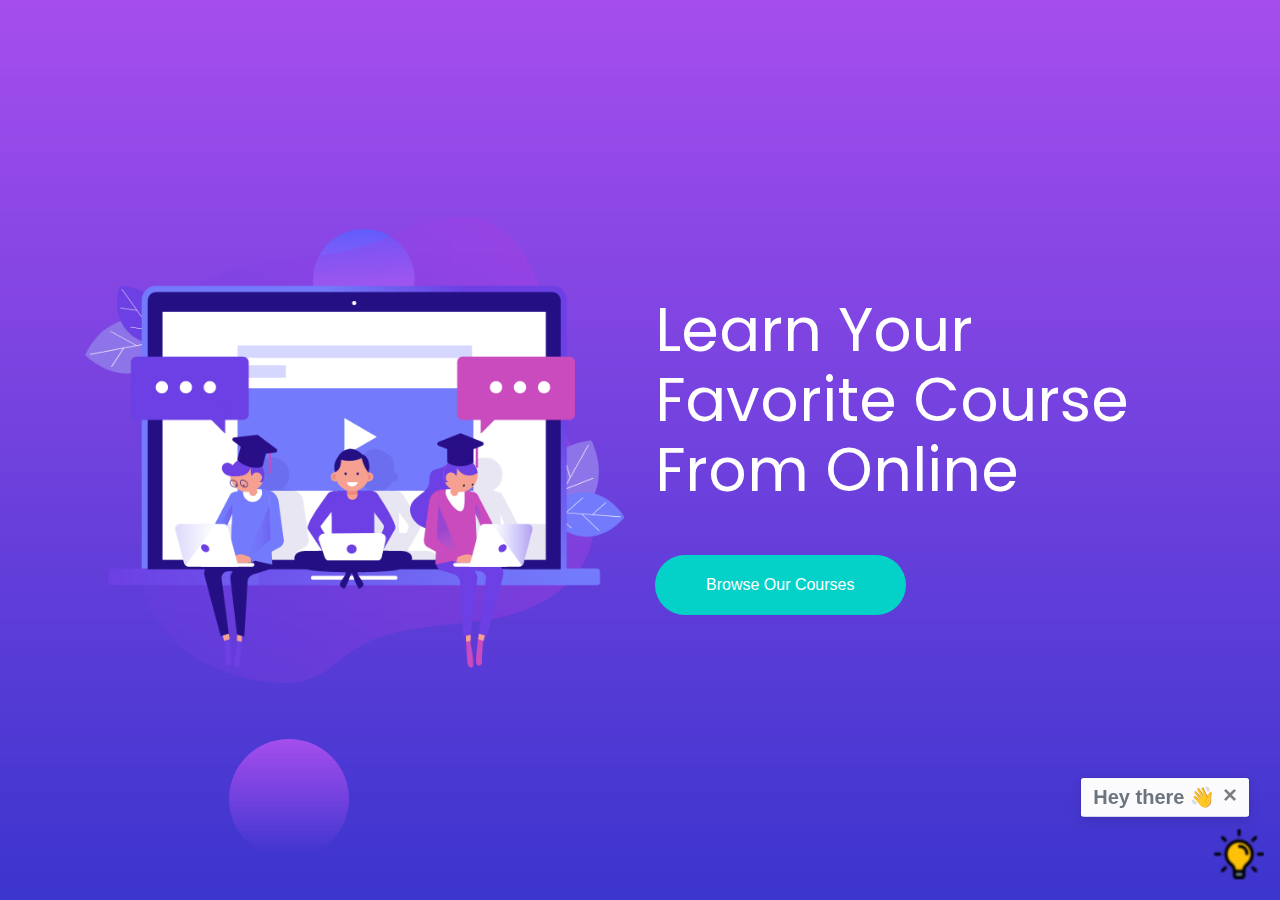
<file: index.html>
<!DOCTYPE html>
<html lang="en">

<head>
  <meta charset="UTF-8">
  <meta name="viewport" content="width=device-width, initial-scale=1.0">
  <meta http-equiv="Content-Security-Policy" content="upgrade-insecure-requests">
  <title>QuizBot</title>
  <link type="text/css" href="https://stackpath.bootstrapcdn.com/bootstrap/4.4.1/css/bootstrap.min.css" rel="stylesheet">
  <link href="https://fonts.googleapis.com/icon?family=Material+Icons" rel="stylesheet">
  <script src="https://code.jquery.com/jquery-3.5.0.min.js"></script>
  
  <link rel="stylesheet" type="text/css" href="https://maxcdn.bootstrapcdn.com/font-awesome/4.4.0/css/font-awesome.min.css">
  <link href="http://fonts.googleapis.com/css?family=Lato:300,400,700,300italic,400italic,700italic" rel="stylesheet" type="text/css">
      <!-- <link rel="manifest" href="site.webmanifest"> -->
  <link rel="shortcut icon" type="image/x-icon" href="img/favicon.png">
    <!-- Place favicon.ico in the root directory -->

    <!-- CSS here -->
    <link rel="stylesheet" href="css/style.css"> 
    <link rel="stylesheet" href="css/index.css">
  
</head>

<body>
  <script type="text/javascript">

$(document.body).on('click','button', function() {

    $(document).ready(function () {
      $('.toast').toast('show');

      $('#mymessage').on('keyup keypress', function (e) {
        var keyCode = e.keyCode || e.which;
        var text = $("#mymessage").val();
        if (keyCode === 13) {
          if (text == "" || $.trim(text) == '') {
            e.preventDefault();
            const input = text
            return false;
          } else {
            e.preventDefault();
            const input = text
            setUserResponse(text);
            const input = $("#mymessage").val();
            $("#mymessage").blur();
            
          }
        }
      });

      $('#sendbutton').on('click', function (e) {
        var text = $("#mymessage").val();
        if (text == "" || $.trim(text) == '') {
          e.preventDefault();
          return false;
        } else {
          e.preventDefault();
          setUserResponse(text);
          // const input = text
          $("#mymessage").blur();
        }
      });


    });

  </script>


<div class="slider_area ">
        <div class="single_slider d-flex align-items-center justify-content-center slider_bg_1">
            <div class="container">
                <div class="row align-items-center justify-content-center">
                    <div class="col-xl-6 col-md-6">
                        <div class="illastrator_png">
                            <img src="img/banner/edu_ilastration.png" alt="">
                        </div>
                    </div>
                    <div class="col-xl-6 col-md-6">
                        <div class="slider_info">
                            <h3>Learn your <br>
                                Favorite Course <br>
                                From Online</h3>
                            <a href="#" class="boxed_btn">Browse Our Courses</a>
                        </div>
                    </div>
                </div>
            </div>
        </div>
    </div>

  <div class="container">
    <div class="row">
      <div id="Smallchat">
        <div class="Layout Layout-open Layout-expand Layout-right"
          style="background-color: #3F51B5;color: rgb(255, 255, 255);opacity: 5;border-radius: 10px;">
          <div class="Messenger_messenger">
            <div class="Messenger_header" style=" color: rgb(255, 255, 255); background-color: #DC143C">
              <h4 class="Messenger_prompt">How can we help you?</h4>
              <span class="chat_close_icon" style=" color:white;margin-right: 5px;float:right;margin-top: 5px;">
                <i class="material-icons" aria-hidden="true">close</i>
              </span>
            </div>

            <div class="Messenger_content">
              <div class="Messages chats" id="chats">
                <div class="clearfix"></div>
              </div>
              <div class="Input Input-blank">
                <form>
                  <input type="text" id="mymessage" class="Input_field" placeholder="Send a message..."
                    style="height: 20px;"></input>
                  <button id="sendbutton" class="Input_button Input_button-send" type="submit">
                    <div class="Icon" style="width: 18px; height: 18px;">
                      <svg width="57px" height="54px" viewBox="1496 193 57 54" version="1.1"
                        xmlns="http://www.w3.org/2000/svg" xmlns:xlink="http://www.w3.org/1999/xlink"
                        style="width: 18px; height: 18px;">
                        <g id="Group-9-Copy-3" stroke="none" stroke-width="1" fill="none" fill-rule="evenodd"
                          transform="translate(1523.000000, 220.000000) rotate(-270.000000) translate(-1523.000000, -220.000000) translate(1499.000000, 193.000000)">
                          <path
                            d="M5.42994667,44.5306122 L16.5955554,44.5306122 L21.049938,20.423658 C21.6518463,17.1661523 26.3121212,17.1441362 26.9447801,20.3958097 L31.6405465,44.5306122 L42.5313185,44.5306122 L23.9806326,7.0871633 L5.42994667,44.5306122 Z M22.0420732,48.0757124 C21.779222,49.4982538 20.5386331,50.5306122 19.0920112,50.5306122 L1.59009899,50.5306122 C-1.20169244,50.5306122 -2.87079654,47.7697069 -1.64625638,45.2980459 L20.8461928,-0.101616237 C22.1967178,-2.8275701 25.7710778,-2.81438868 27.1150723,-0.101616237 L49.6075215,45.2980459 C50.8414042,47.7885641 49.1422456,50.5306122 46.3613062,50.5306122 L29.1679835,50.5306122 C27.7320366,50.5306122 26.4974445,49.5130766 26.2232033,48.1035608 L24.0760553,37.0678766 L22.0420732,48.0757124 Z"
                            id="sendicon" fill="#96AAB4" fill-rule="nonzero"></path>
                        </g>
                      </svg>
                    </div>
                  </button>
                </form>
                <hr style="width:100%">
                <p class="love" style='line-height: 0px;'>Created with ❤&nbsp;&nbsp;by <a href="https://analyticware.in/">AnalyticWare</a></p>
              </div>
            </div>
          </div>
        </div>
       <div class="toast" role="alert" aria-live="assertive" aria-atomic="true" data-animation="true" data-delay="8000">
          <div class="toast-header">
              <strong class="mr-auto" style="font-size: 20px;">Hey there 👋</strong>
              <button type="button" class="ml-2 mb-1 close" data-dismiss="toast" aria-label="Close">
              <span aria-hidden="true">&times;</span>
              </button>
          </div>
        </div>  

        <div class="chat_on">
          <img class="iconic" src="img/idea.ico">
        </div>

      </div>
    </div>
  </div>
  <script src="https://stackpath.bootstrapcdn.com/bootstrap/4.4.1/js/bootstrap.min.js"></script>
  <script src="js/index.js"></script>

</body>

</html>
</file>
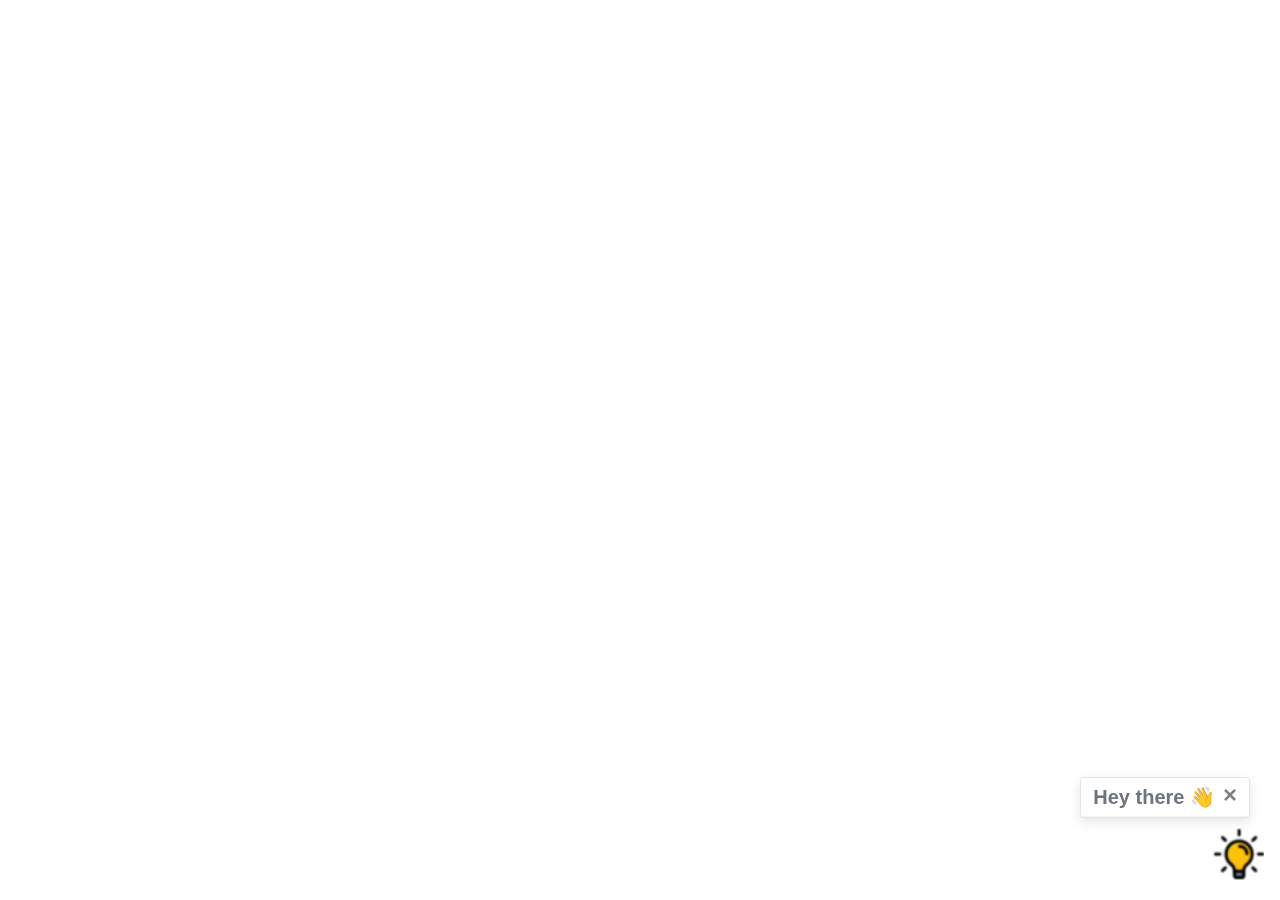
<file: ___bot/index.html>
<!DOCTYPE html>
<html lang="en">

<head>
  <meta charset="UTF-8">
  <meta name="viewport" content="width=device-width, initial-scale=1.0">
  <meta http-equiv="Content-Security-Policy" content="upgrade-insecure-requests">
  <title>QuizBot</title>
  <link type="text/css" href="https://stackpath.bootstrapcdn.com/bootstrap/4.4.1/css/bootstrap.min.css" rel="stylesheet">
  <link href="https://fonts.googleapis.com/icon?family=Material+Icons" rel="stylesheet">
  <script src="https://code.jquery.com/jquery-3.5.0.min.js"></script>
  <link rel="stylesheet" href="static/css/index.css">
  <link rel="stylesheet" type="text/css" href="https://maxcdn.bootstrapcdn.com/font-awesome/4.4.0/css/font-awesome.min.css">
  <link href="http://fonts.googleapis.com/css?family=Lato:300,400,700,300italic,400italic,700italic" rel="stylesheet" type="text/css">

  
</head>

<body>
  <script type="text/javascript">

    $(document).ready(function () {
      $('.toast').toast('show');

      $('#mymessage').on('keyup keypress', function (e) {
        var keyCode = e.keyCode || e.which;
        var text = $("#mymessage").val();
        
        if (keyCode === 13) {
          if (text == "" || $.trim(text) == '') {
            e.preventDefault();
            return false;
          } else {
            console.log(text);
            e.preventDefault();
            setUserResponse(text);
            $("#mymessage").blur();

            return false;
          }
        }
      });

      $('#sendbutton').on('click', function (e) {
        var text = $("#mymessage").val();
        if (text == "" || $.trim(text) == '') {
          e.preventDefault();
          return false;
        } else {
          console.log(text);
          e.preventDefault();
          setUserResponse(text);
          $("#mymessage").blur();

          return false;
        }
      });


    });

  </script>

  <div class="container">
    <div class="row">
      <div id="Smallchat">
        <div class="Layout Layout-open Layout-expand Layout-right"
          style="background-color: #3F51B5;color: rgb(255, 255, 255);opacity: 5;border-radius: 10px;">
          <div class="Messenger_messenger">
            <div class="Messenger_header" style=" color: rgb(255, 255, 255); background-color: #DC143C">
              <h4 class="Messenger_prompt">How can we help you?</h4>
              <span class="chat_close_icon" style=" color:white;margin-right: 5px;float:right;margin-top: 5px;">
                <i class="material-icons" aria-hidden="true">close</i>
              </span>
            </div>

            <div class="Messenger_content">
              <div class="Messages chats" id="chats">
                <div class="clearfix"></div>
              </div>
              <div class="Input Input-blank">
                <form>
                  <input type="text" id="mymessage" class="Input_field" placeholder="Send a message..."
                    style="height: 20px;"></input>
                  <button id="sendbutton" class="Input_button Input_button-send" type="submit">
                    <div class="Icon" style="width: 18px; height: 18px;">
                      <svg width="57px" height="54px" viewBox="1496 193 57 54" version="1.1"
                        xmlns="http://www.w3.org/2000/svg" xmlns:xlink="http://www.w3.org/1999/xlink"
                        style="width: 18px; height: 18px;">
                        <g id="Group-9-Copy-3" stroke="none" stroke-width="1" fill="none" fill-rule="evenodd"
                          transform="translate(1523.000000, 220.000000) rotate(-270.000000) translate(-1523.000000, -220.000000) translate(1499.000000, 193.000000)">
                          <path
                            d="M5.42994667,44.5306122 L16.5955554,44.5306122 L21.049938,20.423658 C21.6518463,17.1661523 26.3121212,17.1441362 26.9447801,20.3958097 L31.6405465,44.5306122 L42.5313185,44.5306122 L23.9806326,7.0871633 L5.42994667,44.5306122 Z M22.0420732,48.0757124 C21.779222,49.4982538 20.5386331,50.5306122 19.0920112,50.5306122 L1.59009899,50.5306122 C-1.20169244,50.5306122 -2.87079654,47.7697069 -1.64625638,45.2980459 L20.8461928,-0.101616237 C22.1967178,-2.8275701 25.7710778,-2.81438868 27.1150723,-0.101616237 L49.6075215,45.2980459 C50.8414042,47.7885641 49.1422456,50.5306122 46.3613062,50.5306122 L29.1679835,50.5306122 C27.7320366,50.5306122 26.4974445,49.5130766 26.2232033,48.1035608 L24.0760553,37.0678766 L22.0420732,48.0757124 Z"
                            id="sendicon" fill="#96AAB4" fill-rule="nonzero"></path>
                        </g>
                      </svg>
                    </div>
                  </button>
                </form>
                <hr style="width:100%">
                <p class="love" style='line-height: 0px;'>Created with ❤&nbsp;&nbsp;by <a href="https://analyticware.in/">AnalyticWare</a></p>
              </div>
            </div>
          </div>
        </div>
       <div class="toast" role="alert" aria-live="assertive" aria-atomic="true" data-animation="true" data-delay="8000">
          <div class="toast-header">
              <strong class="mr-auto" style="font-size: 20px;">Hey there 👋</strong>
              <button type="button" class="ml-2 mb-1 close" data-dismiss="toast" aria-label="Close">
              <span aria-hidden="true">&times;</span>
              </button>
          </div>
        </div>  

        <div class="chat_on">
          <img class="iconic" src="static/img/idea.ico">
        </div>

      </div>
    </div>
  </div>
  <script src="https://stackpath.bootstrapcdn.com/bootstrap/4.4.1/js/bootstrap.min.js"></script>
  <script src="static/js/index.js"></script>
  <script type="text/javascript" src="https://maxcdn.bootstrapcdn.com/bootstrap/3.3.5/js/bootstrap.min.js"></script>

</body>

</html>
</file>
<file: css/style.css>
@import url("https://fonts.googleapis.com/css?family=Crimson+Text:400,400i,600,600i,700|Poppins:200,300,400,500,500i,600,700,800&display=swap");
@import url("https://fonts.googleapis.com/css?family=Crimson+Text:400,400i,600,600i,700|Poppins:200,300,400,500,500i,600,700,800&display=swap");
/* line 1, C:/Users/SPN Graphics/Desktop/CL September/Edu mark/207 Education/HTML/scss/_extend.scss */
.flex-center-start {
  display: -webkit-box;
  display: -ms-flexbox;
  display: flex;
  -webkit-box-align: center;
  -ms-flex-align: center;
  align-items: center;
  -webkit-box-pack: start;
  -ms-flex-pack: start;
  justify-content: start;
}

/* line 22, C:/Users/SPN Graphics/Desktop/CL September/Edu mark/207 Education/HTML/scss/_extend.scss */
.header-area .main-header-area.sticky {
  /* Permalink - use to edit and share this gradient: https://colorzilla.com/gradient-editor/#a64eee+0,3c35ce+100 */
  background: #a64eee;
  /* Old browsers */
  background: -moz-linear-gradient(left, #a64eee 0%, #3c35ce 100%);
  /* FF3.6-15 */
  background: -webkit-linear-gradient(left, #a64eee 0%, #3c35ce 100%);
  /* Chrome10-25,Safari5.1-6 */
  background: linear-gradient(to right, #a64eee 0%, #3c35ce 100%);
  /* W3C, IE10+, FF16+, Chrome26+, Opera12+, Safari7+ */
  filter: progid:DXImageTransform.Microsoft.gradient( startColorstr='#a64eee', endColorstr='#3c35ce',GradientType=1 );
  /* IE6-9 */
}

/* Normal desktop :1200px. */
/* Normal desktop :992px. */
/* Tablet desktop :768px. */
/* small mobile :320px. */
/* Large Mobile :480px. */
/* 1. Theme default css */
/* line 4, C:/Users/SPN Graphics/Desktop/CL September/Edu mark/207 Education/HTML/scss/_reset.scss */
body {
  font-family: "Crimson Text", serif;
  font-weight: normal;
  font-style: normal;
}

/* line 11, C:/Users/SPN Graphics/Desktop/CL September/Edu mark/207 Education/HTML/scss/_reset.scss */
.img {
  max-width: 100%;
  -webkit-transition: 0.3s;
  -moz-transition: 0.3s;
  -o-transition: 0.3s;
  transition: 0.3s;
}

/* line 15, C:/Users/SPN Graphics/Desktop/CL September/Edu mark/207 Education/HTML/scss/_reset.scss */
a,
.button {
  -webkit-transition: 0.3s;
  -moz-transition: 0.3s;
  -o-transition: 0.3s;
  transition: 0.3s;
}

/* line 19, C:/Users/SPN Graphics/Desktop/CL September/Edu mark/207 Education/HTML/scss/_reset.scss */
a:focus,
.button:focus, button:focus {
  text-decoration: none;
  outline: none;
}

/* line 24, C:/Users/SPN Graphics/Desktop/CL September/Edu mark/207 Education/HTML/scss/_reset.scss */
a:focus {
  text-decoration: none;
}

/* line 27, C:/Users/SPN Graphics/Desktop/CL September/Edu mark/207 Education/HTML/scss/_reset.scss */
a:focus,
a:hover,
.portfolio-cat a:hover,
.footer -menu li a:hover {
  text-decoration: none;
}

/* line 33, C:/Users/SPN Graphics/Desktop/CL September/Edu mark/207 Education/HTML/scss/_reset.scss */
a,
button {
  color: #1F1F1F;
  outline: medium none;
}

/* line 38, C:/Users/SPN Graphics/Desktop/CL September/Edu mark/207 Education/HTML/scss/_reset.scss */
h1, h2, h3, h4, h5 {
  font-family: "Poppins", sans-serif;
  color: #2E004B;
}

/* line 42, C:/Users/SPN Graphics/Desktop/CL September/Edu mark/207 Education/HTML/scss/_reset.scss */
h1 a,
h2 a,
h3 a,
h4 a,
h5 a,
h6 a {
  color: inherit;
}

/* line 51, C:/Users/SPN Graphics/Desktop/CL September/Edu mark/207 Education/HTML/scss/_reset.scss */
ul {
  margin: 0px;
  padding: 0px;
}

/* line 55, C:/Users/SPN Graphics/Desktop/CL September/Edu mark/207 Education/HTML/scss/_reset.scss */
li {
  list-style: none;
}

/* line 58, C:/Users/SPN Graphics/Desktop/CL September/Edu mark/207 Education/HTML/scss/_reset.scss */
p {
  font-size: 16px;
  font-weight: 300;
  line-height: 28px;
  color: #919191;
  margin-bottom: 13px;
  font-family: "Crimson Text", serif;
}

/* line 67, C:/Users/SPN Graphics/Desktop/CL September/Edu mark/207 Education/HTML/scss/_reset.scss */
label {
  color: #7e7e7e;
  cursor: pointer;
  font-size: 14px;
  font-weight: 400;
}

/* line 73, C:/Users/SPN Graphics/Desktop/CL September/Edu mark/207 Education/HTML/scss/_reset.scss */
*::-moz-selection {
  background: #444;
  color: #fff;
  text-shadow: none;
}

/* line 78, C:/Users/SPN Graphics/Desktop/CL September/Edu mark/207 Education/HTML/scss/_reset.scss */
::-moz-selection {
  background: #444;
  color: #fff;
  text-shadow: none;
}

/* line 83, C:/Users/SPN Graphics/Desktop/CL September/Edu mark/207 Education/HTML/scss/_reset.scss */
::selection {
  background: #444;
  color: #fff;
  text-shadow: none;
}

/* line 88, C:/Users/SPN Graphics/Desktop/CL September/Edu mark/207 Education/HTML/scss/_reset.scss */
*::-webkit-input-placeholder {
  color: #cccccc;
  font-size: 14px;
  opacity: 1;
}

/* line 93, C:/Users/SPN Graphics/Desktop/CL September/Edu mark/207 Education/HTML/scss/_reset.scss */
*:-ms-input-placeholder {
  color: #cccccc;
  font-size: 14px;
  opacity: 1;
}

/* line 98, C:/Users/SPN Graphics/Desktop/CL September/Edu mark/207 Education/HTML/scss/_reset.scss */
*::-ms-input-placeholder {
  color: #cccccc;
  font-size: 14px;
  opacity: 1;
}

/* line 103, C:/Users/SPN Graphics/Desktop/CL September/Edu mark/207 Education/HTML/scss/_reset.scss */
*::placeholder {
  color: #cccccc;
  font-size: 14px;
  opacity: 1;
}

/* line 109, C:/Users/SPN Graphics/Desktop/CL September/Edu mark/207 Education/HTML/scss/_reset.scss */
h3 {
  font-size: 24px;
}

/* line 113, C:/Users/SPN Graphics/Desktop/CL September/Edu mark/207 Education/HTML/scss/_reset.scss */
.mb-65 {
  margin-bottom: 67px;
}

/* line 117, C:/Users/SPN Graphics/Desktop/CL September/Edu mark/207 Education/HTML/scss/_reset.scss */
.black-bg {
  background: #020c26 !important;
}

/* line 121, C:/Users/SPN Graphics/Desktop/CL September/Edu mark/207 Education/HTML/scss/_reset.scss */
.white-bg {
  background: #ffffff;
}

/* line 124, C:/Users/SPN Graphics/Desktop/CL September/Edu mark/207 Education/HTML/scss/_reset.scss */
.gray-bg {
  background: #f5f5f5;
}

/* line 129, C:/Users/SPN Graphics/Desktop/CL September/Edu mark/207 Education/HTML/scss/_reset.scss */
.bg-img-1 {
  background-image: url(../img/slider/slider-img-1.jpg);
}

/* line 132, C:/Users/SPN Graphics/Desktop/CL September/Edu mark/207 Education/HTML/scss/_reset.scss */
.bg-img-2 {
  background-image: url(../img/background-img/bg-img-2.jpg);
}

/* line 135, C:/Users/SPN Graphics/Desktop/CL September/Edu mark/207 Education/HTML/scss/_reset.scss */
.cta-bg-1 {
  background-image: url(../img/background-img/bg-img-3.jpg);
}

/* line 140, C:/Users/SPN Graphics/Desktop/CL September/Edu mark/207 Education/HTML/scss/_reset.scss */
.overlay {
  position: relative;
  z-index: 0;
}

/* line 144, C:/Users/SPN Graphics/Desktop/CL September/Edu mark/207 Education/HTML/scss/_reset.scss */
.overlay::before {
  position: absolute;
  content: "";
  background-color: #000;
  top: 0;
  left: 0;
  width: 100%;
  height: 100%;
  z-index: -1;
  opacity: .5;
}

/* line 156, C:/Users/SPN Graphics/Desktop/CL September/Edu mark/207 Education/HTML/scss/_reset.scss */
.overlay2 {
  position: relative;
  z-index: 0;
}

/* line 160, C:/Users/SPN Graphics/Desktop/CL September/Edu mark/207 Education/HTML/scss/_reset.scss */
.overlay2::before {
  position: absolute;
  content: "";
  background-color: #2E004B;
  top: 0;
  left: 0;
  width: 100%;
  height: 100%;
  z-index: -1;
  opacity: 0.6;
}

/* line 172, C:/Users/SPN Graphics/Desktop/CL September/Edu mark/207 Education/HTML/scss/_reset.scss */
.section-padding {
  padding-top: 120px;
  padding-bottom: 120px;
}

/* line 176, C:/Users/SPN Graphics/Desktop/CL September/Edu mark/207 Education/HTML/scss/_reset.scss */
.pt-120 {
  padding-top: 120px;
}

/* button style */
/* line 182, C:/Users/SPN Graphics/Desktop/CL September/Edu mark/207 Education/HTML/scss/_reset.scss */
.owl-carousel .owl-nav div {
  background: transparent;
  height: 54px;
  left: 150px;
  line-height: 54px;
  position: absolute;
  text-align: center;
  top: 50%;
  -webkit-transform: translateY(-50%);
  -ms-transform: translateY(-50%);
  transform: translateY(-50%);
  -webkit-transition: all 0.3s ease 0s;
  -o-transition: all 0.3s ease 0s;
  transition: all 0.3s ease 0s;
  width: 54px;
  font-size: 25px;
  color: #fff;
  background-color: rgba(255, 255, 255, 0.2);
  border-radius: 50%;
  left: 50px;
  font-size: 18px;
  line-height: 54px;
  font-size: 20px;
  line-height: 54px;
  color: #fff;
  left: 150px;
}

/* line 213, C:/Users/SPN Graphics/Desktop/CL September/Edu mark/207 Education/HTML/scss/_reset.scss */
.owl-carousel .owl-nav div.owl-next {
  left: auto;
  right: 150px;
}

/* line 218, C:/Users/SPN Graphics/Desktop/CL September/Edu mark/207 Education/HTML/scss/_reset.scss */
.owl-carousel .owl-nav div.owl-next i {
  position: relative;
  right: 0;
  top: 1px;
}

/* line 225, C:/Users/SPN Graphics/Desktop/CL September/Edu mark/207 Education/HTML/scss/_reset.scss */
.owl-carousel .owl-nav div.owl-prev i {
  position: relative;
  right: 1px;
  top: 0px;
}

/* line 235, C:/Users/SPN Graphics/Desktop/CL September/Edu mark/207 Education/HTML/scss/_reset.scss */
.owl-carousel:hover .owl-nav div {
  opacity: 1;
  visibility: visible;
}

/* line 238, C:/Users/SPN Graphics/Desktop/CL September/Edu mark/207 Education/HTML/scss/_reset.scss */
.owl-carousel:hover .owl-nav div:hover {
  color: #fff;
  background: #1F1F1F;
}

/* line 247, C:/Users/SPN Graphics/Desktop/CL September/Edu mark/207 Education/HTML/scss/_reset.scss */
.mb-20px {
  margin-bottom: 20px;
}

/* line 250, C:/Users/SPN Graphics/Desktop/CL September/Edu mark/207 Education/HTML/scss/_reset.scss */
.mb-90 {
  margin-bottom: 90px;
}

@media (max-width: 767px) {
  /* line 250, C:/Users/SPN Graphics/Desktop/CL September/Edu mark/207 Education/HTML/scss/_reset.scss */
  .mb-90 {
    margin-bottom: 30px;
  }
}

@media (min-width: 768px) and (max-width: 991px) {
  /* line 250, C:/Users/SPN Graphics/Desktop/CL September/Edu mark/207 Education/HTML/scss/_reset.scss */
  .mb-90 {
    margin-bottom: 45px;
  }
}

/* line 1, C:/Users/SPN Graphics/Desktop/CL September/Edu mark/207 Education/HTML/scss/_btn.scss */
.boxed-btn {
  background: #fff;
  color: #04D2C8;
  display: inline-block;
  padding: 18px 44px;
  font-family: "Poppins", sans-serif;
  font-size: 14px;
  font-weight: 400;
  border: 0;
  border: 1px solid #04D2C8;
  letter-spacing: 3px;
  text-align: center;
  color: #04D2C8 !important;
  text-transform: uppercase;
  cursor: pointer;
}

/* line 17, C:/Users/SPN Graphics/Desktop/CL September/Edu mark/207 Education/HTML/scss/_btn.scss */
.boxed-btn:hover {
  background: #04D2C8;
  color: #fff !important;
  border: 1px solid #04D2C8;
}

/* line 22, C:/Users/SPN Graphics/Desktop/CL September/Edu mark/207 Education/HTML/scss/_btn.scss */
.boxed-btn:focus {
  outline: none;
}

/* line 25, C:/Users/SPN Graphics/Desktop/CL September/Edu mark/207 Education/HTML/scss/_btn.scss */
.boxed-btn.large-width {
  width: 220px;
}

/* line 29, C:/Users/SPN Graphics/Desktop/CL September/Edu mark/207 Education/HTML/scss/_btn.scss */
.boxed-btn3 {
  background: #1F1F1F;
  color: #fff;
  display: inline-block;
  padding: 12px 27px;
  font-family: "Poppins", sans-serif;
  font-size: 16px;
  font-weight: 400;
  border: 0;
  border: 1px solid #1F1F1F;
  text-align: center;
  color: #fff !important;
  text-transform: capitalize;
  -webkit-transition: 0.5s;
  -moz-transition: 0.5s;
  -o-transition: 0.5s;
  transition: 0.5s;
  cursor: pointer;
}

/* line 45, C:/Users/SPN Graphics/Desktop/CL September/Edu mark/207 Education/HTML/scss/_btn.scss */
.boxed-btn3:hover {
  background: #fff;
  color: #1F1F1F !important;
  border: 1px solid #1F1F1F;
}

/* line 50, C:/Users/SPN Graphics/Desktop/CL September/Edu mark/207 Education/HTML/scss/_btn.scss */
.boxed-btn3:focus {
  outline: none;
}

/* line 53, C:/Users/SPN Graphics/Desktop/CL September/Edu mark/207 Education/HTML/scss/_btn.scss */
.boxed-btn3.large-width {
  width: 220px;
}

/* line 57, C:/Users/SPN Graphics/Desktop/CL September/Edu mark/207 Education/HTML/scss/_btn.scss */
.boxed-btn2 {
  background: transparent;
  color: #fff;
  display: inline-block;
  padding: 18px 24px;
  font-family: "Poppins", sans-serif;
  font-size: 14px;
  font-weight: 400;
  border: 0;
  border: 1px solid #fff;
  letter-spacing: 2px;
  text-transform: uppercase;
}

/* line 69, C:/Users/SPN Graphics/Desktop/CL September/Edu mark/207 Education/HTML/scss/_btn.scss */
.boxed-btn2:hover {
  background: #fff;
  color: #131313 !important;
}

/* line 73, C:/Users/SPN Graphics/Desktop/CL September/Edu mark/207 Education/HTML/scss/_btn.scss */
.boxed-btn2:focus {
  outline: none;
}

/* line 77, C:/Users/SPN Graphics/Desktop/CL September/Edu mark/207 Education/HTML/scss/_btn.scss */
.line-button {
  color: #919191;
  font-size: 16px;
  font-weight: 400;
  display: inline-block;
  position: relative;
  padding-right: 5px;
  padding-bottom: 2px;
}

/* line 85, C:/Users/SPN Graphics/Desktop/CL September/Edu mark/207 Education/HTML/scss/_btn.scss */
.line-button::before {
  position: absolute;
  content: "";
  background: #919191;
  width: 100%;
  height: 1px;
  bottom: 0;
  left: 0;
}

/* line 94, C:/Users/SPN Graphics/Desktop/CL September/Edu mark/207 Education/HTML/scss/_btn.scss */
.line-button:hover {
  color: #009DFF;
}

/* line 97, C:/Users/SPN Graphics/Desktop/CL September/Edu mark/207 Education/HTML/scss/_btn.scss */
.line-button:hover::before {
  background: #009DFF;
}

/* line 101, C:/Users/SPN Graphics/Desktop/CL September/Edu mark/207 Education/HTML/scss/_btn.scss */
.book_now {
  display: inline-block;
  font-size: 14px;
  color: #009DFF;
  border: 1px solid #009DFF;
  text-transform: capitalize;
  padding: 10px 25px;
}

/* line 108, C:/Users/SPN Graphics/Desktop/CL September/Edu mark/207 Education/HTML/scss/_btn.scss */
.book_now:hover {
  background: #009DFF;
  color: #fff;
}

/* line 113, C:/Users/SPN Graphics/Desktop/CL September/Edu mark/207 Education/HTML/scss/_btn.scss */
.boxed_btn {
  cursor: pointer;
  font-size: 16px;
  color: #fff;
  padding: 17px 50px;
  background: #04D2C8;
  -webkit-border-radius: 30px;
  -moz-border-radius: 30px;
  border-radius: 30px;
  border: 1px solid transparent;
  display: inline-block;
  -webkit-transition: 0.3s;
  -moz-transition: 0.3s;
  -o-transition: 0.3s;
  transition: 0.3s;
}

/* line 123, C:/Users/SPN Graphics/Desktop/CL September/Edu mark/207 Education/HTML/scss/_btn.scss */
.boxed_btn:hover {
  background: transparent;
  color: #04D2C8;
  border: 1px solid #04D2C8;
  color: #04D2C8 !important;
}

/* line 130, C:/Users/SPN Graphics/Desktop/CL September/Edu mark/207 Education/HTML/scss/_btn.scss */
.boxed_btn_rev {
  cursor: pointer;
  font-size: 16px;
  color: #fff;
  padding: 17px 50px;
  background: transparent;
  color: #04D2C8;
  border: 1px solid #04D2C8 !important;
  -webkit-border-radius: 30px;
  -moz-border-radius: 30px;
  border-radius: 30px;
  border: 1px solid transparent;
  display: inline-block;
  -webkit-transition: 0.3s;
  -moz-transition: 0.3s;
  -o-transition: 0.3s;
  transition: 0.3s;
}

/* line 142, C:/Users/SPN Graphics/Desktop/CL September/Edu mark/207 Education/HTML/scss/_btn.scss */
.boxed_btn_rev:hover {
  color: #fff !important;
  background: #04D2C8 !important;
}

/* line 148, C:/Users/SPN Graphics/Desktop/CL September/Edu mark/207 Education/HTML/scss/_btn.scss */
.boxed_btn_orange {
  cursor: pointer;
  font-size: 16px;
  color: #fff;
  padding: 12px 30px;
  background: #FDAE5C;
  -webkit-border-radius: 30px;
  -moz-border-radius: 30px;
  border-radius: 30px;
  border: 1px solid transparent;
  display: inline-block;
  -webkit-transition: 0.3s;
  -moz-transition: 0.3s;
  -o-transition: 0.3s;
  transition: 0.3s;
}

/* line 158, C:/Users/SPN Graphics/Desktop/CL September/Edu mark/207 Education/HTML/scss/_btn.scss */
.boxed_btn_orange:hover {
  background: transparent;
  color: #FDAE5C;
  border: 1px solid #FDAE5C;
  color: #FDAE5C !important;
}

/* line 166, C:/Users/SPN Graphics/Desktop/CL September/Edu mark/207 Education/HTML/scss/_btn.scss */
.boxed_btn_orange2 {
  cursor: pointer;
  font-size: 16px;
  color: #fff;
  padding: 12px 30px;
  -webkit-border-radius: 30px;
  -moz-border-radius: 30px;
  border-radius: 30px;
  border: 1px solid transparent;
  -webkit-transition: 0.3s;
  -moz-transition: 0.3s;
  -o-transition: 0.3s;
  transition: 0.3s;
  background: transparent;
  color: #FDAE5C;
  border: 1px solid #FDAE5C;
  display: inline-block;
}

/* line 178, C:/Users/SPN Graphics/Desktop/CL September/Edu mark/207 Education/HTML/scss/_btn.scss */
.boxed_btn_orange2:hover {
  color: #fff !important;
  background: #FDAE5C;
}

/* line 2, C:/Users/SPN Graphics/Desktop/CL September/Edu mark/207 Education/HTML/scss/_section_title.scss */
.section_title h3 {
  font-size: 46px;
  font-weight: 400;
  line-height: 52px;
  margin-bottom: 23px;
  color: #1F1F1F;
}

@media (max-width: 767px) {
  /* line 2, C:/Users/SPN Graphics/Desktop/CL September/Edu mark/207 Education/HTML/scss/_section_title.scss */
  .section_title h3 {
    font-size: 23px;
    line-height: 30px;
  }
}

@media (min-width: 768px) and (max-width: 991px) {
  /* line 2, C:/Users/SPN Graphics/Desktop/CL September/Edu mark/207 Education/HTML/scss/_section_title.scss */
  .section_title h3 {
    font-size: 32px;
    line-height: 40px;
  }
}

@media (min-width: 992px) and (max-width: 1200px) {
  /* line 2, C:/Users/SPN Graphics/Desktop/CL September/Edu mark/207 Education/HTML/scss/_section_title.scss */
  .section_title h3 {
    font-size: 33px;
    line-height: 40px;
  }
}

/* line 21, C:/Users/SPN Graphics/Desktop/CL September/Edu mark/207 Education/HTML/scss/_section_title.scss */
.section_title p {
  font-size: 17px;
  font-family: "Crimson Text", serif;
  font-weight: 400;
  line-height: 28px;
  color: #727272;
  margin-bottom: 0;
}

@media (max-width: 767px) {
  /* line 28, C:/Users/SPN Graphics/Desktop/CL September/Edu mark/207 Education/HTML/scss/_section_title.scss */
  .section_title p br {
    display: none;
  }
}

/* line 35, C:/Users/SPN Graphics/Desktop/CL September/Edu mark/207 Education/HTML/scss/_section_title.scss */
.mb-100 {
  margin-bottom: 100px;
}

@media (max-width: 767px) {
  /* line 35, C:/Users/SPN Graphics/Desktop/CL September/Edu mark/207 Education/HTML/scss/_section_title.scss */
  .mb-100 {
    margin-bottom: 40px;
  }
}

@media (min-width: 768px) and (max-width: 991px) {
  /* line 35, C:/Users/SPN Graphics/Desktop/CL September/Edu mark/207 Education/HTML/scss/_section_title.scss */
  .mb-100 {
    margin-bottom: 40px;
  }
}

@media (min-width: 992px) and (max-width: 1200px) {
  /* line 35, C:/Users/SPN Graphics/Desktop/CL September/Edu mark/207 Education/HTML/scss/_section_title.scss */
  .mb-100 {
    margin-bottom: 60px;
  }
}

@media (max-width: 767px) {
  /* line 4, C:/Users/SPN Graphics/Desktop/CL September/Edu mark/207 Education/HTML/scss/_slick-nav.scss */
  .mobile_menu {
    position: absolute;
    right: 0px;
    width: 100%;
    z-index: 9;
  }
}

/* line 13, C:/Users/SPN Graphics/Desktop/CL September/Edu mark/207 Education/HTML/scss/_slick-nav.scss */
.slicknav_menu .slicknav_nav {
  background: #fff;
  float: right;
  margin-top: 0;
  padding: 0;
  width: 95%;
  padding: 0;
  border-radius: 0px;
  margin-top: 5px;
  position: absolute;
  left: 0;
  right: 0;
  margin: auto;
  top: 11px;
}

/* line 28, C:/Users/SPN Graphics/Desktop/CL September/Edu mark/207 Education/HTML/scss/_slick-nav.scss */
.slicknav_menu .slicknav_nav a:hover {
  background: transparent;
  color: #4A3600;
}

/* line 32, C:/Users/SPN Graphics/Desktop/CL September/Edu mark/207 Education/HTML/scss/_slick-nav.scss */
.slicknav_menu .slicknav_nav a.active {
  color: #4A3600;
}

@media (max-width: 767px) {
  /* line 35, C:/Users/SPN Graphics/Desktop/CL September/Edu mark/207 Education/HTML/scss/_slick-nav.scss */
  .slicknav_menu .slicknav_nav a i {
    display: none;
  }
}

@media (min-width: 768px) and (max-width: 991px) {
  /* line 35, C:/Users/SPN Graphics/Desktop/CL September/Edu mark/207 Education/HTML/scss/_slick-nav.scss */
  .slicknav_menu .slicknav_nav a i {
    display: none;
  }
}

/* line 44, C:/Users/SPN Graphics/Desktop/CL September/Edu mark/207 Education/HTML/scss/_slick-nav.scss */
.slicknav_menu .slicknav_nav .slicknav_btn {
  background-color: transparent;
  cursor: pointer;
  margin-bottom: 10px;
  margin-top: -40px;
  position: relative;
  z-index: 99;
  border: 1px solid #ddd;
  top: 3px;
  right: 5px;
  top: -32px;
}

/* line 55, C:/Users/SPN Graphics/Desktop/CL September/Edu mark/207 Education/HTML/scss/_slick-nav.scss */
.slicknav_menu .slicknav_nav .slicknav_btn .slicknav_icon {
  margin-right: 6px;
  margin-top: 3px;
  position: relative;
  padding-bottom: 3px;
  top: -11px;
  right: -5px;
}

@media (max-width: 767px) {
  /* line 12, C:/Users/SPN Graphics/Desktop/CL September/Edu mark/207 Education/HTML/scss/_slick-nav.scss */
  .slicknav_menu {
    margin-right: 0px;
  }
}

/* line 72, C:/Users/SPN Graphics/Desktop/CL September/Edu mark/207 Education/HTML/scss/_slick-nav.scss */
.slicknav_nav .slicknav_arrow {
  float: right;
  font-size: 22px;
  position: relative;
  top: -9px;
}

/* line 78, C:/Users/SPN Graphics/Desktop/CL September/Edu mark/207 Education/HTML/scss/_slick-nav.scss */
.slicknav_btn {
  background-color: transparent;
  cursor: pointer;
  margin-bottom: 10px;
  position: relative;
  z-index: 99;
  border: none;
  border-radius: 3px;
  top: 5px;
  padding: 5px;
  right: 5px;
  margin-top: -5px;
  top: -31px;
}

/* line 92, C:/Users/SPN Graphics/Desktop/CL September/Edu mark/207 Education/HTML/scss/_slick-nav.scss */
.slicknav_btn {
  background-color: transparent;
  cursor: pointer;
  margin-bottom: 10px;
  position: relative;
  z-index: 99;
  border: none;
  border-radius: 3px;
  top: 5px;
  padding: 5px;
  right: 0;
  margin-top: -5px;
  top: -32px;
}

/* line 1, C:/Users/SPN Graphics/Desktop/CL September/Edu mark/207 Education/HTML/scss/_header.scss */
.header-area {
  position: absolute;
  left: 0;
  right: 0;
  width: 100%;
  top: 0;
  z-index: 99;
  border-bottom: 1px solid rgba(255, 255, 255, 0.2);
}

@media (max-width: 767px) {
  /* line 1, C:/Users/SPN Graphics/Desktop/CL September/Edu mark/207 Education/HTML/scss/_header.scss */
  .header-area {
    padding-top: 0;
  }
}

@media (min-width: 768px) and (max-width: 991px) {
  /* line 1, C:/Users/SPN Graphics/Desktop/CL September/Edu mark/207 Education/HTML/scss/_header.scss */
  .header-area {
    padding-top: 0;
  }
}

/* line 15, C:/Users/SPN Graphics/Desktop/CL September/Edu mark/207 Education/HTML/scss/_header.scss */
.header-area .main-header-area {
  padding: 0 150px;
}

@media (max-width: 767px) {
  /* line 15, C:/Users/SPN Graphics/Desktop/CL September/Edu mark/207 Education/HTML/scss/_header.scss */
  .header-area .main-header-area {
    padding: 10px 10px;
  }
}

@media (min-width: 768px) and (max-width: 991px) {
  /* line 15, C:/Users/SPN Graphics/Desktop/CL September/Edu mark/207 Education/HTML/scss/_header.scss */
  .header-area .main-header-area {
    padding: 10px 10px;
  }
}

@media (min-width: 992px) and (max-width: 1200px) {
  /* line 15, C:/Users/SPN Graphics/Desktop/CL September/Edu mark/207 Education/HTML/scss/_header.scss */
  .header-area .main-header-area {
    padding: 0 20px;
  }
}

@media (min-width: 1200px) and (max-width: 1500px) {
  /* line 15, C:/Users/SPN Graphics/Desktop/CL September/Edu mark/207 Education/HTML/scss/_header.scss */
  .header-area .main-header-area {
    padding: 0 10px;
  }
}

/* line 29, C:/Users/SPN Graphics/Desktop/CL September/Edu mark/207 Education/HTML/scss/_header.scss */
.header-area .main-header-area .logo-img {
  text-align: center;
}

@media (max-width: 767px) {
  /* line 29, C:/Users/SPN Graphics/Desktop/CL September/Edu mark/207 Education/HTML/scss/_header.scss */
  .header-area .main-header-area .logo-img {
    text-align: left;
  }
}

@media (min-width: 768px) and (max-width: 991px) {
  /* line 29, C:/Users/SPN Graphics/Desktop/CL September/Edu mark/207 Education/HTML/scss/_header.scss */
  .header-area .main-header-area .logo-img {
    text-align: left;
  }
}

@media (min-width: 992px) and (max-width: 1200px) {
  /* line 29, C:/Users/SPN Graphics/Desktop/CL September/Edu mark/207 Education/HTML/scss/_header.scss */
  .header-area .main-header-area .logo-img {
    text-align: left;
  }
}

/* line 44, C:/Users/SPN Graphics/Desktop/CL September/Edu mark/207 Education/HTML/scss/_header.scss */
.header-area .main-header-area .book_room {
  display: -webkit-box;
  display: -moz-box;
  display: -ms-flexbox;
  display: -webkit-flex;
  display: flex;
  -webkit-align-items: center;
  -moz-align-items: center;
  -ms-align-items: center;
  align-items: center;
  -webkit-justify-content: flex-end;
  -moz-justify-content: flex-end;
  -ms-justify-content: flex-end;
  justify-content: flex-end;
  -ms-flex-pack: flex-end;
}

/* line 50, C:/Users/SPN Graphics/Desktop/CL September/Edu mark/207 Education/HTML/scss/_header.scss */
.header-area .main-header-area .book_room .socail_links ul li {
  display: inline-block;
}

/* line 53, C:/Users/SPN Graphics/Desktop/CL September/Edu mark/207 Education/HTML/scss/_header.scss */
.header-area .main-header-area .book_room .socail_links ul li a {
  color: #A8A7A0;
  margin: 0 10px;
  font-size: 15px;
}

/* line 57, C:/Users/SPN Graphics/Desktop/CL September/Edu mark/207 Education/HTML/scss/_header.scss */
.header-area .main-header-area .book_room .socail_links ul li a:hover {
  color: #fff;
}

/* line 64, C:/Users/SPN Graphics/Desktop/CL September/Edu mark/207 Education/HTML/scss/_header.scss */
.header-area .main-header-area .book_room .book_btn {
  margin-left: 30px;
}

/* line 66, C:/Users/SPN Graphics/Desktop/CL September/Edu mark/207 Education/HTML/scss/_header.scss */
.header-area .main-header-area .book_room .book_btn a {
  background: transparent;
  font-size: 16px;
  font-weight: 400;
  border: 1px solid #fff;
  color: #fff;
  padding: 14px 20px;
}

/* line 73, C:/Users/SPN Graphics/Desktop/CL September/Edu mark/207 Education/HTML/scss/_header.scss */
.header-area .main-header-area .book_room .book_btn a:hover {
  background: #fff;
  color: #000 !important;
  border: 1px solid #fff;
}

/* line 81, C:/Users/SPN Graphics/Desktop/CL September/Edu mark/207 Education/HTML/scss/_header.scss */
.header-area .main-header-area .main-menu {
  text-align: center;
}

/* line 84, C:/Users/SPN Graphics/Desktop/CL September/Edu mark/207 Education/HTML/scss/_header.scss */
.header-area .main-header-area .main-menu ul li {
  display: inline-block;
  position: relative;
  margin-right: 50px;
}

@media (min-width: 992px) and (max-width: 1200px) {
  /* line 84, C:/Users/SPN Graphics/Desktop/CL September/Edu mark/207 Education/HTML/scss/_header.scss */
  .header-area .main-header-area .main-menu ul li {
    margin-right: 20px;
  }
}

@media (min-width: 1200px) and (max-width: 1500px) {
  /* line 84, C:/Users/SPN Graphics/Desktop/CL September/Edu mark/207 Education/HTML/scss/_header.scss */
  .header-area .main-header-area .main-menu ul li {
    margin-right: 15px;
  }
}

/* line 94, C:/Users/SPN Graphics/Desktop/CL September/Edu mark/207 Education/HTML/scss/_header.scss */
.header-area .main-header-area .main-menu ul li a {
  color: #fff;
  font-size: 16px;
  text-transform: capitalize;
  font-weight: 400;
  display: inline-block;
  padding: 34px 0;
  font-family: "Poppins", sans-serif;
  position: relative;
  text-transform: capitalize;
}

@media (min-width: 992px) and (max-width: 1200px) {
  /* line 94, C:/Users/SPN Graphics/Desktop/CL September/Edu mark/207 Education/HTML/scss/_header.scss */
  .header-area .main-header-area .main-menu ul li a {
    font-size: 15px;
  }
}

@media (min-width: 1200px) and (max-width: 1500px) {
  /* line 94, C:/Users/SPN Graphics/Desktop/CL September/Edu mark/207 Education/HTML/scss/_header.scss */
  .header-area .main-header-area .main-menu ul li a {
    font-size: 15px;
  }
}

/* line 113, C:/Users/SPN Graphics/Desktop/CL September/Edu mark/207 Education/HTML/scss/_header.scss */
.header-area .main-header-area .main-menu ul li a i {
  font-size: 9px;
}

@media (max-width: 767px) {
  /* line 113, C:/Users/SPN Graphics/Desktop/CL September/Edu mark/207 Education/HTML/scss/_header.scss */
  .header-area .main-header-area .main-menu ul li a i {
    display: none !important;
  }
}

@media (min-width: 768px) and (max-width: 991px) {
  /* line 113, C:/Users/SPN Graphics/Desktop/CL September/Edu mark/207 Education/HTML/scss/_header.scss */
  .header-area .main-header-area .main-menu ul li a i {
    display: none !important;
  }
}

/* line 122, C:/Users/SPN Graphics/Desktop/CL September/Edu mark/207 Education/HTML/scss/_header.scss */
.header-area .main-header-area .main-menu ul li a::before {
  position: absolute;
  content: "";
  background: #04D2C8;
  width: 100%;
  height: 3px;
  bottom: -1px;
  left: 0;
  opacity: 0;
  z-index: 9;
  transform: scaleX(0);
  -webkit-transition: 0.3s;
  -moz-transition: 0.3s;
  -o-transition: 0.3s;
  transition: 0.3s;
}

/* line 135, C:/Users/SPN Graphics/Desktop/CL September/Edu mark/207 Education/HTML/scss/_header.scss */
.header-area .main-header-area .main-menu ul li a:hover::before {
  opacity: 1;
  transform: scaleX(1);
}

/* line 140, C:/Users/SPN Graphics/Desktop/CL September/Edu mark/207 Education/HTML/scss/_header.scss */
.header-area .main-header-area .main-menu ul li a.active::before {
  opacity: 1;
  transform: scaleX(1);
}

/* line 145, C:/Users/SPN Graphics/Desktop/CL September/Edu mark/207 Education/HTML/scss/_header.scss */
.header-area .main-header-area .main-menu ul li a:hover {
  color: #fff;
}

/* line 149, C:/Users/SPN Graphics/Desktop/CL September/Edu mark/207 Education/HTML/scss/_header.scss */
.header-area .main-header-area .main-menu ul li .submenu {
  position: absolute;
  left: 0;
  top: 140%;
  background: #fff;
  width: 200px;
  z-index: 2;
  box-shadow: 0 0 10px rgba(0, 0, 0, 0.02);
  opacity: 0;
  visibility: hidden;
  text-align: left;
  -webkit-transition: 0.6s;
  -moz-transition: 0.6s;
  -o-transition: 0.6s;
  transition: 0.6s;
}

/* line 161, C:/Users/SPN Graphics/Desktop/CL September/Edu mark/207 Education/HTML/scss/_header.scss */
.header-area .main-header-area .main-menu ul li .submenu li {
  display: block;
}

/* line 163, C:/Users/SPN Graphics/Desktop/CL September/Edu mark/207 Education/HTML/scss/_header.scss */
.header-area .main-header-area .main-menu ul li .submenu li a {
  padding: 10px 15px;
  position: inherit;
  -webkit-transition: 0.3s;
  -moz-transition: 0.3s;
  -o-transition: 0.3s;
  transition: 0.3s;
  display: block;
  color: #000;
}

/* line 169, C:/Users/SPN Graphics/Desktop/CL September/Edu mark/207 Education/HTML/scss/_header.scss */
.header-area .main-header-area .main-menu ul li .submenu li a::before {
  display: none;
}

/* line 173, C:/Users/SPN Graphics/Desktop/CL September/Edu mark/207 Education/HTML/scss/_header.scss */
.header-area .main-header-area .main-menu ul li .submenu li:hover a {
  color: #000;
}

/* line 178, C:/Users/SPN Graphics/Desktop/CL September/Edu mark/207 Education/HTML/scss/_header.scss */
.header-area .main-header-area .main-menu ul li:hover > .submenu {
  opacity: 1;
  visibility: visible;
  top: 100%;
}

/* line 183, C:/Users/SPN Graphics/Desktop/CL September/Edu mark/207 Education/HTML/scss/_header.scss */
.header-area .main-header-area .main-menu ul li:hover > a::before {
  opacity: 1;
  transform: scaleX(1);
}

/* line 187, C:/Users/SPN Graphics/Desktop/CL September/Edu mark/207 Education/HTML/scss/_header.scss */
.header-area .main-header-area .main-menu ul li:first-child a {
  padding-left: 0;
}

/* line 193, C:/Users/SPN Graphics/Desktop/CL September/Edu mark/207 Education/HTML/scss/_header.scss */
.header-area .main-header-area.sticky {
  box-shadow: 0px 3px 16px 0px rgba(0, 0, 0, 0.1);
  position: fixed;
  width: 100%;
  top: -70px;
  left: 0;
  right: 0;
  z-index: 999;
  transform: translateY(70px);
  transition: transform 500ms ease, background 500ms ease;
  -webkit-transition: transform 500ms ease, background 500ms ease;
  box-shadow: 0px 3px 16px 0px rgba(0, 0, 0, 0.1);
  padding: 0px 150px;
}

@media (max-width: 767px) {
  /* line 193, C:/Users/SPN Graphics/Desktop/CL September/Edu mark/207 Education/HTML/scss/_header.scss */
  .header-area .main-header-area.sticky {
    padding: 10px 10px;
  }
}

@media (min-width: 768px) and (max-width: 991px) {
  /* line 193, C:/Users/SPN Graphics/Desktop/CL September/Edu mark/207 Education/HTML/scss/_header.scss */
  .header-area .main-header-area.sticky {
    padding: 10px 10px;
  }
}

@media (min-width: 992px) and (max-width: 1200px) {
  /* line 193, C:/Users/SPN Graphics/Desktop/CL September/Edu mark/207 Education/HTML/scss/_header.scss */
  .header-area .main-header-area.sticky {
    padding: 0px 20px;
  }
}

@media (min-width: 1200px) and (max-width: 1500px) {
  /* line 193, C:/Users/SPN Graphics/Desktop/CL September/Edu mark/207 Education/HTML/scss/_header.scss */
  .header-area .main-header-area.sticky {
    padding: 0px 20px;
  }
}

/* line 219, C:/Users/SPN Graphics/Desktop/CL September/Edu mark/207 Education/HTML/scss/_header.scss */
.header-area .main-header-area.sticky .main-menu {
  padding: 0;
}

/* line 225, C:/Users/SPN Graphics/Desktop/CL September/Edu mark/207 Education/HTML/scss/_header.scss */
.header-area .log_chat_area {
  -webkit-justify-content: flex-end;
  -moz-justify-content: flex-end;
  -ms-justify-content: flex-end;
  justify-content: flex-end;
  -ms-flex-pack: flex-end;
}

/* line 227, C:/Users/SPN Graphics/Desktop/CL September/Edu mark/207 Education/HTML/scss/_header.scss */
.header-area .log_chat_area .login {
  font-size: 16px;
  margin-right: 50px;
  text-transform: capitalize;
  color: #fff;
}

@media (min-width: 992px) and (max-width: 1200px) {
  /* line 227, C:/Users/SPN Graphics/Desktop/CL September/Edu mark/207 Education/HTML/scss/_header.scss */
  .header-area .log_chat_area .login {
    margin-right: 7px;
  }
}

/* line 235, C:/Users/SPN Graphics/Desktop/CL September/Edu mark/207 Education/HTML/scss/_header.scss */
.header-area .log_chat_area .login i {
  color: #fff;
  padding-right: 12px;
}

/* line 239, C:/Users/SPN Graphics/Desktop/CL September/Edu mark/207 Education/HTML/scss/_header.scss */
.header-area .log_chat_area .login span {
  font-size: 16px;
}

/* line 244, C:/Users/SPN Graphics/Desktop/CL September/Edu mark/207 Education/HTML/scss/_header.scss */
.header-area .log_chat_area .live_chat_btn a {
  color: #fff;
}

@media (min-width: 992px) and (max-width: 1200px) {
  /* line 244, C:/Users/SPN Graphics/Desktop/CL September/Edu mark/207 Education/HTML/scss/_header.scss */
  .header-area .log_chat_area .live_chat_btn a {
    padding: 12px 12px;
    font-size: 13px;
  }
}

@media (min-width: 1200px) and (max-width: 1500px) {
  /* line 244, C:/Users/SPN Graphics/Desktop/CL September/Edu mark/207 Education/HTML/scss/_header.scss */
  .header-area .log_chat_area .live_chat_btn a {
    font-size: 13px;
    padding: 12px 25px;
  }
}

/* line 254, C:/Users/SPN Graphics/Desktop/CL September/Edu mark/207 Education/HTML/scss/_header.scss */
.header-area .log_chat_area .live_chat_btn a i {
  padding-right: 7px;
}

/* line 1, C:/Users/SPN Graphics/Desktop/CL September/Edu mark/207 Education/HTML/scss/_slider.scss */
.slider_bg_1 {
  background-image: url(../img/banner/banner.png);
}

/* line 5, C:/Users/SPN Graphics/Desktop/CL September/Edu mark/207 Education/HTML/scss/_slider.scss */
.slider_area .single_slider {
  height: 100vh;
  background-size: cover;
  background-repeat: no-repeat;
  background-position: center;
}

/* line 10, C:/Users/SPN Graphics/Desktop/CL September/Edu mark/207 Education/HTML/scss/_slider.scss */
.slider_area .single_slider .illastrator_png {
  position: relative;
  right: 63px;
}

@media (min-width: 1200px) and (max-width: 1500px) {
  /* line 10, C:/Users/SPN Graphics/Desktop/CL September/Edu mark/207 Education/HTML/scss/_slider.scss */
  .slider_area .single_slider .illastrator_png {
    right: 0;
  }
}

@media (min-width: 992px) and (max-width: 1200px) {
  /* line 10, C:/Users/SPN Graphics/Desktop/CL September/Edu mark/207 Education/HTML/scss/_slider.scss */
  .slider_area .single_slider .illastrator_png {
    right: 0;
  }
}

@media (min-width: 768px) and (max-width: 991px) {
  /* line 10, C:/Users/SPN Graphics/Desktop/CL September/Edu mark/207 Education/HTML/scss/_slider.scss */
  .slider_area .single_slider .illastrator_png {
    right: 0;
  }
}

@media (max-width: 767px) {
  /* line 10, C:/Users/SPN Graphics/Desktop/CL September/Edu mark/207 Education/HTML/scss/_slider.scss */
  .slider_area .single_slider .illastrator_png {
    right: 0;
  }
}

/* line 25, C:/Users/SPN Graphics/Desktop/CL September/Edu mark/207 Education/HTML/scss/_slider.scss */
.slider_area .single_slider .illastrator_png img {
  width: 100%;
}

@media (max-width: 767px) {
  /* line 29, C:/Users/SPN Graphics/Desktop/CL September/Edu mark/207 Education/HTML/scss/_slider.scss */
  .slider_area .single_slider .slider_info {
    text-align: center;
  }
}

/* line 33, C:/Users/SPN Graphics/Desktop/CL September/Edu mark/207 Education/HTML/scss/_slider.scss */
.slider_area .single_slider .slider_info h3 {
  color: #ffffff;
  font-size: 60px;
  text-transform: capitalize;
  font-weight: 400;
  line-height: 70px;
  margin-bottom: 50px;
  margin-top: 10px;
}

@media (max-width: 767px) {
  /* line 33, C:/Users/SPN Graphics/Desktop/CL September/Edu mark/207 Education/HTML/scss/_slider.scss */
  .slider_area .single_slider .slider_info h3 {
    font-size: 24px;
    letter-spacing: 0px;
    line-height: 35px;
    margin-top: 0;
    margin-bottom: 0;
  }
}

@media (min-width: 768px) and (max-width: 991px) {
  /* line 33, C:/Users/SPN Graphics/Desktop/CL September/Edu mark/207 Education/HTML/scss/_slider.scss */
  .slider_area .single_slider .slider_info h3 {
    font-size: 30px;
    line-height: 46px;
  }
}

@media (min-width: 992px) and (max-width: 1200px) {
  /* line 33, C:/Users/SPN Graphics/Desktop/CL September/Edu mark/207 Education/HTML/scss/_slider.scss */
  .slider_area .single_slider .slider_info h3 {
    font-size: 35px;
    line-height: 45px;
  }
}

/* line 1, C:/Users/SPN Graphics/Desktop/CL September/Edu mark/207 Education/HTML/scss/_about.scss */
.about_area {
  padding: 200px 0 270px 0;
}

@media (max-width: 767px) {
  /* line 1, C:/Users/SPN Graphics/Desktop/CL September/Edu mark/207 Education/HTML/scss/_about.scss */
  .about_area {
    padding: 100px 0;
  }
}

@media (min-width: 768px) and (max-width: 991px) {
  /* line 1, C:/Users/SPN Graphics/Desktop/CL September/Edu mark/207 Education/HTML/scss/_about.scss */
  .about_area {
    padding: 100px 0;
  }
}

@media (min-width: 992px) and (max-width: 1200px) {
  /* line 1, C:/Users/SPN Graphics/Desktop/CL September/Edu mark/207 Education/HTML/scss/_about.scss */
  .about_area {
    padding: 200px 0 200px 0;
  }
}

/* line 12, C:/Users/SPN Graphics/Desktop/CL September/Edu mark/207 Education/HTML/scss/_about.scss */
.about_area .single_about_info {
  position: relative;
}

/* line 14, C:/Users/SPN Graphics/Desktop/CL September/Edu mark/207 Education/HTML/scss/_about.scss */
.about_area .single_about_info h3 {
  font-size: 46px;
  line-height: 56px;
  font-weight: 400;
}

@media (max-width: 767px) {
  /* line 14, C:/Users/SPN Graphics/Desktop/CL September/Edu mark/207 Education/HTML/scss/_about.scss */
  .about_area .single_about_info h3 {
    font-size: 25px;
    line-height: 32px;
  }
}

@media (min-width: 768px) and (max-width: 991px) {
  /* line 14, C:/Users/SPN Graphics/Desktop/CL September/Edu mark/207 Education/HTML/scss/_about.scss */
  .about_area .single_about_info h3 {
    font-size: 25px;
    line-height: 32px;
  }
}

/* line 27, C:/Users/SPN Graphics/Desktop/CL September/Edu mark/207 Education/HTML/scss/_about.scss */
.about_area .single_about_info p {
  font-size: 17px;
  font-weight: 400;
  color: #727272;
  margin-top: 10px;
  margin-bottom: 42px;
}

@media (min-width: 768px) and (max-width: 991px) {
  /* line 35, C:/Users/SPN Graphics/Desktop/CL September/Edu mark/207 Education/HTML/scss/_about.scss */
  .about_area .about_tutorials {
    margin-top: 30px;
    display: -webkit-box;
    display: -moz-box;
    display: -ms-flexbox;
    display: -webkit-flex;
    display: flex;
    -webkit-justify-content: space-evenly;
    -moz-justify-content: space-evenly;
    -ms-justify-content: space-evenly;
    justify-content: space-evenly;
    -ms-flex-pack: space-evenly;
  }
}

/* line 41, C:/Users/SPN Graphics/Desktop/CL September/Edu mark/207 Education/HTML/scss/_about.scss */
.about_area .about_tutorials span {
  font-size: 60px;
  color: #fff;
  font-weight: 400;
  line-height: 70px;
}

@media (min-width: 768px) and (max-width: 991px) {
  /* line 41, C:/Users/SPN Graphics/Desktop/CL September/Edu mark/207 Education/HTML/scss/_about.scss */
  .about_area .about_tutorials span {
    font-size: 35px;
    line-height: 39px;
  }
}

/* line 51, C:/Users/SPN Graphics/Desktop/CL September/Edu mark/207 Education/HTML/scss/_about.scss */
.about_area .about_tutorials .text_info {
  position: absolute;
  left: 0;
  right: 0;
  top: 50%;
  -webkit-transform: translateY(-50%);
  -moz-transform: translateY(-50%);
  -ms-transform: translateY(-50%);
  transform: translateY(-50%);
}

/* line 57, C:/Users/SPN Graphics/Desktop/CL September/Edu mark/207 Education/HTML/scss/_about.scss */
.about_area .about_tutorials .text_info p {
  color: #fff;
  font-size: 18px;
}

/* line 62, C:/Users/SPN Graphics/Desktop/CL September/Edu mark/207 Education/HTML/scss/_about.scss */
.about_area .about_tutorials .courses {
  border-radius: 50%;
  text-align: center;
  top: -5px;
  position: absolute;
  left: 10%;
  z-index: 3;
}

@media (max-width: 767px) {
  /* line 62, C:/Users/SPN Graphics/Desktop/CL September/Edu mark/207 Education/HTML/scss/_about.scss */
  .about_area .about_tutorials .courses {
    position: static;
    margin-top: 30px;
  }
}

@media (min-width: 768px) and (max-width: 991px) {
  /* line 62, C:/Users/SPN Graphics/Desktop/CL September/Edu mark/207 Education/HTML/scss/_about.scss */
  .about_area .about_tutorials .courses {
    position: static;
  }
}

@media (min-width: 992px) and (max-width: 1200px) {
  /* line 62, C:/Users/SPN Graphics/Desktop/CL September/Edu mark/207 Education/HTML/scss/_about.scss */
  .about_area .about_tutorials .courses {
    left: 0;
  }
}

/* line 81, C:/Users/SPN Graphics/Desktop/CL September/Edu mark/207 Education/HTML/scss/_about.scss */
.about_area .about_tutorials .courses .inner_courses {
  width: 270px;
  height: 270px;
  border-radius: 50%;
  text-align: center;
  position: relative;
}

@media (max-width: 767px) {
  /* line 81, C:/Users/SPN Graphics/Desktop/CL September/Edu mark/207 Education/HTML/scss/_about.scss */
  .about_area .about_tutorials .courses .inner_courses {
    width: 290px;
    height: 290px;
    margin: auto;
  }
}

@media (min-width: 768px) and (max-width: 991px) {
  /* line 81, C:/Users/SPN Graphics/Desktop/CL September/Edu mark/207 Education/HTML/scss/_about.scss */
  .about_area .about_tutorials .courses .inner_courses {
    width: 200px;
    height: 200px;
  }
}

/* line 98, C:/Users/SPN Graphics/Desktop/CL September/Edu mark/207 Education/HTML/scss/_about.scss */
.about_area .about_tutorials .courses .inner_courses::before {
  position: absolute;
  content: "";
  width: 100%;
  height: 100%;
  background: #FD8E5E;
  border-radius: 50%;
  opacity: .7;
  left: 0;
  top: 0;
}

/* line 111, C:/Users/SPN Graphics/Desktop/CL September/Edu mark/207 Education/HTML/scss/_about.scss */
.about_area .about_tutorials .courses-blue {
  border-radius: 50%;
  text-align: center;
  position: absolute;
  right: 0;
  top: -60px;
}

@media (max-width: 767px) {
  /* line 111, C:/Users/SPN Graphics/Desktop/CL September/Edu mark/207 Education/HTML/scss/_about.scss */
  .about_area .about_tutorials .courses-blue {
    position: static;
    margin: 30px 0;
  }
}

@media (min-width: 768px) and (max-width: 991px) {
  /* line 111, C:/Users/SPN Graphics/Desktop/CL September/Edu mark/207 Education/HTML/scss/_about.scss */
  .about_area .about_tutorials .courses-blue {
    position: static;
  }
}

/* line 124, C:/Users/SPN Graphics/Desktop/CL September/Edu mark/207 Education/HTML/scss/_about.scss */
.about_area .about_tutorials .courses-blue .inner_courses {
  width: 310px;
  height: 310px;
  border-radius: 50%;
  text-align: center;
  position: relative;
}

@media (max-width: 767px) {
  /* line 124, C:/Users/SPN Graphics/Desktop/CL September/Edu mark/207 Education/HTML/scss/_about.scss */
  .about_area .about_tutorials .courses-blue .inner_courses {
    width: 290px;
    height: 290px;
    margin: auto;
  }
}

@media (min-width: 768px) and (max-width: 991px) {
  /* line 124, C:/Users/SPN Graphics/Desktop/CL September/Edu mark/207 Education/HTML/scss/_about.scss */
  .about_area .about_tutorials .courses-blue .inner_courses {
    width: 200px;
    height: 200px;
  }
}

/* line 139, C:/Users/SPN Graphics/Desktop/CL September/Edu mark/207 Education/HTML/scss/_about.scss */
.about_area .about_tutorials .courses-blue .inner_courses::before {
  position: absolute;
  content: "";
  width: 100%;
  height: 100%;
  background: #5DB2FF;
  border-radius: 50%;
  opacity: .7;
  left: 0;
  top: 0;
}

/* line 152, C:/Users/SPN Graphics/Desktop/CL September/Edu mark/207 Education/HTML/scss/_about.scss */
.about_area .about_tutorials .courses-sky {
  border-radius: 50%;
  text-align: center;
  position: absolute;
  top: 0;
  left: 27%;
  top: 50%;
}

@media (max-width: 767px) {
  /* line 152, C:/Users/SPN Graphics/Desktop/CL September/Edu mark/207 Education/HTML/scss/_about.scss */
  .about_area .about_tutorials .courses-sky {
    position: static;
  }
}

@media (min-width: 768px) and (max-width: 991px) {
  /* line 152, C:/Users/SPN Graphics/Desktop/CL September/Edu mark/207 Education/HTML/scss/_about.scss */
  .about_area .about_tutorials .courses-sky {
    position: static;
  }
}

/* line 165, C:/Users/SPN Graphics/Desktop/CL September/Edu mark/207 Education/HTML/scss/_about.scss */
.about_area .about_tutorials .courses-sky .inner_courses {
  width: 310px;
  height: 310px;
  border-radius: 50%;
  text-align: center;
  position: relative;
}

@media (max-width: 767px) {
  /* line 165, C:/Users/SPN Graphics/Desktop/CL September/Edu mark/207 Education/HTML/scss/_about.scss */
  .about_area .about_tutorials .courses-sky .inner_courses {
    width: 290px;
    height: 290px;
    margin: auto;
  }
}

@media (min-width: 768px) and (max-width: 991px) {
  /* line 165, C:/Users/SPN Graphics/Desktop/CL September/Edu mark/207 Education/HTML/scss/_about.scss */
  .about_area .about_tutorials .courses-sky .inner_courses {
    width: 200px;
    height: 200px;
  }
}

/* line 180, C:/Users/SPN Graphics/Desktop/CL September/Edu mark/207 Education/HTML/scss/_about.scss */
.about_area .about_tutorials .courses-sky .inner_courses::before {
  position: absolute;
  content: "";
  width: 100%;
  height: 100%;
  background: #04D2C8;
  border-radius: 50%;
  opacity: .7;
  left: 0;
  top: 0;
}

/* line 1, C:/Users/SPN Graphics/Desktop/CL September/Edu mark/207 Education/HTML/scss/_footer.scss */
.footer_bg_1 {
  background-image: url(../img/banner/footer_bg.png);
}

/* line 4, C:/Users/SPN Graphics/Desktop/CL September/Edu mark/207 Education/HTML/scss/_footer.scss */
.footer {
  background-repeat: no-repeat;
  background-position: center center;
  background-repeat: no-repeat;
  background-size: cover;
}

/* line 9, C:/Users/SPN Graphics/Desktop/CL September/Edu mark/207 Education/HTML/scss/_footer.scss */
.footer .footer_top {
  padding-top: 145px;
  padding-bottom: 129px;
}

@media (max-width: 767px) {
  /* line 9, C:/Users/SPN Graphics/Desktop/CL September/Edu mark/207 Education/HTML/scss/_footer.scss */
  .footer .footer_top {
    padding-top: 60px;
    padding-bottom: 30px;
  }
}

@media (max-width: 767px) {
  /* line 16, C:/Users/SPN Graphics/Desktop/CL September/Edu mark/207 Education/HTML/scss/_footer.scss */
  .footer .footer_top .footer_widget {
    margin-bottom: 30px;
  }
}

@media (min-width: 768px) and (max-width: 991px) {
  /* line 16, C:/Users/SPN Graphics/Desktop/CL September/Edu mark/207 Education/HTML/scss/_footer.scss */
  .footer .footer_top .footer_widget {
    margin-bottom: 30px;
  }
}

/* line 23, C:/Users/SPN Graphics/Desktop/CL September/Edu mark/207 Education/HTML/scss/_footer.scss */
.footer .footer_top .footer_widget .footer_title {
  font-size: 22px;
  font-weight: 400;
  color: #fff;
  text-transform: capitalize;
  margin-bottom: 40px;
}

@media (max-width: 767px) {
  /* line 23, C:/Users/SPN Graphics/Desktop/CL September/Edu mark/207 Education/HTML/scss/_footer.scss */
  .footer .footer_top .footer_widget .footer_title {
    margin-bottom: 20px;
  }
}

/* line 33, C:/Users/SPN Graphics/Desktop/CL September/Edu mark/207 Education/HTML/scss/_footer.scss */
.footer .footer_top .footer_widget .footer_logo {
  font-size: 22px;
  font-weight: 400;
  color: #fff;
  text-transform: capitalize;
  margin-bottom: 40px;
}

@media (max-width: 767px) {
  /* line 33, C:/Users/SPN Graphics/Desktop/CL September/Edu mark/207 Education/HTML/scss/_footer.scss */
  .footer .footer_top .footer_widget .footer_logo {
    margin-bottom: 20px;
  }
}

/* line 43, C:/Users/SPN Graphics/Desktop/CL September/Edu mark/207 Education/HTML/scss/_footer.scss */
.footer .footer_top .footer_widget p {
  color: #C7C7C7;
}

/* line 46, C:/Users/SPN Graphics/Desktop/CL September/Edu mark/207 Education/HTML/scss/_footer.scss */
.footer .footer_top .footer_widget p.footer_text {
  font-size: 16px;
  color: #B2B2B2;
  margin-bottom: 23px;
  font-weight: 400;
  line-height: 28px;
}

/* line 52, C:/Users/SPN Graphics/Desktop/CL September/Edu mark/207 Education/HTML/scss/_footer.scss */
.footer .footer_top .footer_widget p.footer_text a.domain {
  color: #B2B2B2;
  font-weight: 400;
}

/* line 55, C:/Users/SPN Graphics/Desktop/CL September/Edu mark/207 Education/HTML/scss/_footer.scss */
.footer .footer_top .footer_widget p.footer_text a.domain:hover {
  color: #FDAE5C;
  border-bottom: 1px solid #FDAE5C;
}

/* line 61, C:/Users/SPN Graphics/Desktop/CL September/Edu mark/207 Education/HTML/scss/_footer.scss */
.footer .footer_top .footer_widget p.footer_text.doanar a {
  font-weight: 500;
  color: #B2B2B2;
}

/* line 65, C:/Users/SPN Graphics/Desktop/CL September/Edu mark/207 Education/HTML/scss/_footer.scss */
.footer .footer_top .footer_widget p.footer_text.doanar a:hover {
  color: #FDAE5C;
  border-bottom: 1px solid #FDAE5C;
}

/* line 69, C:/Users/SPN Graphics/Desktop/CL September/Edu mark/207 Education/HTML/scss/_footer.scss */
.footer .footer_top .footer_widget p.footer_text.doanar a.first {
  margin-bottom: 10px;
}

/* line 78, C:/Users/SPN Graphics/Desktop/CL September/Edu mark/207 Education/HTML/scss/_footer.scss */
.footer .footer_top .footer_widget ul li a {
  font-size: 16px;
  color: #BABABA;
  line-height: 42px;
}

/* line 82, C:/Users/SPN Graphics/Desktop/CL September/Edu mark/207 Education/HTML/scss/_footer.scss */
.footer .footer_top .footer_widget ul li a:hover {
  color: #FDAE5C;
}

/* line 88, C:/Users/SPN Graphics/Desktop/CL September/Edu mark/207 Education/HTML/scss/_footer.scss */
.footer .footer_top .footer_widget .newsletter_form {
  position: relative;
  margin-bottom: 20px;
}

/* line 91, C:/Users/SPN Graphics/Desktop/CL September/Edu mark/207 Education/HTML/scss/_footer.scss */
.footer .footer_top .footer_widget .newsletter_form input {
  width: 100%;
  height: 45px;
  background: #fff;
  padding-left: 20px;
  font-size: 16px;
  color: #000;
  border: none;
}

/* line 99, C:/Users/SPN Graphics/Desktop/CL September/Edu mark/207 Education/HTML/scss/_footer.scss */
.footer .footer_top .footer_widget .newsletter_form input::placeholder {
  font-size: 16px;
  color: #919191;
}

/* line 104, C:/Users/SPN Graphics/Desktop/CL September/Edu mark/207 Education/HTML/scss/_footer.scss */
.footer .footer_top .footer_widget .newsletter_form button {
  position: absolute;
  top: 0;
  right: 0;
  height: 100%;
  border: none;
  font-size: 14px;
  color: #fff;
  background: #FDAE5C;
  padding: 10px;
  padding: 0 22px;
  cursor: pointer;
}

/* line 118, C:/Users/SPN Graphics/Desktop/CL September/Edu mark/207 Education/HTML/scss/_footer.scss */
.footer .footer_top .footer_widget .newsletter_text {
  font-size: 16px;
  color: #BABABA;
}

/* line 124, C:/Users/SPN Graphics/Desktop/CL September/Edu mark/207 Education/HTML/scss/_footer.scss */
.footer .copy-right_text {
  padding-bottom: 30px;
}

/* line 126, C:/Users/SPN Graphics/Desktop/CL September/Edu mark/207 Education/HTML/scss/_footer.scss */
.footer .copy-right_text .footer_border {
  border-top: 1px solid rgba(255, 255, 255, 0.2);
  padding-bottom: 30px;
}

/* line 130, C:/Users/SPN Graphics/Desktop/CL September/Edu mark/207 Education/HTML/scss/_footer.scss */
.footer .copy-right_text .copy_right {
  font-size: 16px;
  color: #919191;
  margin-bottom: 0;
  font-weight: 400;
}

@media (max-width: 767px) {
  /* line 130, C:/Users/SPN Graphics/Desktop/CL September/Edu mark/207 Education/HTML/scss/_footer.scss */
  .footer .copy-right_text .copy_right {
    font-size: 14px;
  }
}

/* line 138, C:/Users/SPN Graphics/Desktop/CL September/Edu mark/207 Education/HTML/scss/_footer.scss */
.footer .copy-right_text .copy_right a {
  color: #FDAE5C;
}

/* line 143, C:/Users/SPN Graphics/Desktop/CL September/Edu mark/207 Education/HTML/scss/_footer.scss */
.footer .socail_links {
  margin-top: 47px;
}

@media (max-width: 767px) {
  /* line 143, C:/Users/SPN Graphics/Desktop/CL September/Edu mark/207 Education/HTML/scss/_footer.scss */
  .footer .socail_links {
    margin-top: 30px;
  }
}

/* line 149, C:/Users/SPN Graphics/Desktop/CL September/Edu mark/207 Education/HTML/scss/_footer.scss */
.footer .socail_links ul li {
  display: inline-block;
}

/* line 152, C:/Users/SPN Graphics/Desktop/CL September/Edu mark/207 Education/HTML/scss/_footer.scss */
.footer .socail_links ul li a {
  font-size: 18px;
  color: #C3B2F0;
  line-height: 42px;
  width: 50px;
  height: 50px;
  display: inline-block;
  text-align: center;
  background: #8565E2;
  border-radius: 3px;
  line-height: 50px !important;
  margin-right: 7px;
}

/* line 164, C:/Users/SPN Graphics/Desktop/CL September/Edu mark/207 Education/HTML/scss/_footer.scss */
.footer .socail_links ul li a:hover {
  color: #fff !important;
}

/* line 1, C:/Users/SPN Graphics/Desktop/CL September/Edu mark/207 Education/HTML/scss/_bradcam.scss */
.breadcam_bg {
  background-image: url(../img/banner/bradcam.png);
}

/* line 4, C:/Users/SPN Graphics/Desktop/CL September/Edu mark/207 Education/HTML/scss/_bradcam.scss */
.breadcam_bg_2 {
  background-image: url(../img/banner/bradcam2.png);
}

/* line 7, C:/Users/SPN Graphics/Desktop/CL September/Edu mark/207 Education/HTML/scss/_bradcam.scss */
.bradcam_area {
  padding: 170px;
  background-repeat: no-repeat;
  background-size: cover;
  background-position: center center;
  text-align: center;
  padding: 269px 0 159px 0;
}

@media (max-width: 767px) {
  /* line 7, C:/Users/SPN Graphics/Desktop/CL September/Edu mark/207 Education/HTML/scss/_bradcam.scss */
  .bradcam_area {
    padding: 150px 0;
  }
}

@media (min-width: 768px) and (max-width: 991px) {
  /* line 7, C:/Users/SPN Graphics/Desktop/CL September/Edu mark/207 Education/HTML/scss/_bradcam.scss */
  .bradcam_area {
    padding: 150px 0;
  }
}

/* line 20, C:/Users/SPN Graphics/Desktop/CL September/Edu mark/207 Education/HTML/scss/_bradcam.scss */
.bradcam_area h3 {
  font-size: 60px;
  color: #fff;
  font-weight: 400;
  margin-bottom: 0;
  text-transform: capitalize;
}

@media (max-width: 767px) {
  /* line 20, C:/Users/SPN Graphics/Desktop/CL September/Edu mark/207 Education/HTML/scss/_bradcam.scss */
  .bradcam_area h3 {
    font-size: 30px;
  }
}

@media (min-width: 768px) and (max-width: 991px) {
  /* line 20, C:/Users/SPN Graphics/Desktop/CL September/Edu mark/207 Education/HTML/scss/_bradcam.scss */
  .bradcam_area h3 {
    font-size: 40px;
  }
}

/* line 34, C:/Users/SPN Graphics/Desktop/CL September/Edu mark/207 Education/HTML/scss/_bradcam.scss */
.bradcam_area2 {
  background-size: cover;
  background-position: center center;
  background-repeat: no-repeat;
  padding: 220px 0 180px 0;
}

@media (max-width: 767px) {
  /* line 34, C:/Users/SPN Graphics/Desktop/CL September/Edu mark/207 Education/HTML/scss/_bradcam.scss */
  .bradcam_area2 {
    padding: 150px  0;
  }
}

/* line 43, C:/Users/SPN Graphics/Desktop/CL September/Edu mark/207 Education/HTML/scss/_bradcam.scss */
.bradcam_area2 .breadcam_text h3 {
  font-size: 42px;
  color: #fff;
  font-weight: 400;
  margin-bottom: 50px;
}

@media (max-width: 767px) {
  /* line 43, C:/Users/SPN Graphics/Desktop/CL September/Edu mark/207 Education/HTML/scss/_bradcam.scss */
  .bradcam_area2 .breadcam_text h3 {
    margin-bottom: 20px;
    font-size: 25px;
  }
}

@media (min-width: 768px) and (max-width: 991px) {
  /* line 43, C:/Users/SPN Graphics/Desktop/CL September/Edu mark/207 Education/HTML/scss/_bradcam.scss */
  .bradcam_area2 .breadcam_text h3 {
    margin-bottom: 30px;
    font-size: 30px;
  }
}

/* line 58, C:/Users/SPN Graphics/Desktop/CL September/Edu mark/207 Education/HTML/scss/_bradcam.scss */
.bradcam_area2 .find_dowmain {
  padding: 0 50px;
}

@media (max-width: 767px) {
  /* line 58, C:/Users/SPN Graphics/Desktop/CL September/Edu mark/207 Education/HTML/scss/_bradcam.scss */
  .bradcam_area2 .find_dowmain {
    padding: 0;
  }
}

/* line 63, C:/Users/SPN Graphics/Desktop/CL September/Edu mark/207 Education/HTML/scss/_bradcam.scss */
.bradcam_area2 .find_dowmain .find_dowmain_form {
  width: 100%;
  position: relative;
}

/* line 66, C:/Users/SPN Graphics/Desktop/CL September/Edu mark/207 Education/HTML/scss/_bradcam.scss */
.bradcam_area2 .find_dowmain .find_dowmain_form input {
  width: 100%;
  height: 60px;
  background: #fff;
  font-size: 16px;
  color: #000;
  font-weight: 400;
  border: 0;
  border-top-left-radius: 3px;
  border-bottom-left-radius: 3px;
  padding: 20px;
  width: 70%;
  float: left;
}

@media (max-width: 767px) {
  /* line 66, C:/Users/SPN Graphics/Desktop/CL September/Edu mark/207 Education/HTML/scss/_bradcam.scss */
  .bradcam_area2 .find_dowmain .find_dowmain_form input {
    height: 50px;
  }
}

/* line 82, C:/Users/SPN Graphics/Desktop/CL September/Edu mark/207 Education/HTML/scss/_bradcam.scss */
.bradcam_area2 .find_dowmain .find_dowmain_form input::placeholder {
  color: #919191;
  font-size: 16px;
  font-weight: 400;
}

/* line 88, C:/Users/SPN Graphics/Desktop/CL September/Edu mark/207 Education/HTML/scss/_bradcam.scss */
.bradcam_area2 .find_dowmain .find_dowmain_form button {
  background: #670080;
  width: 30%;
  float: right;
  height: 60px;
  border: none;
  color: #fff;
  font-weight: 400;
  text-transform: capitalize;
  border-top-right-radius: 3px;
  border-bottom-right-radius: 3px;
  cursor: pointer;
}

@media (max-width: 767px) {
  /* line 88, C:/Users/SPN Graphics/Desktop/CL September/Edu mark/207 Education/HTML/scss/_bradcam.scss */
  .bradcam_area2 .find_dowmain .find_dowmain_form button {
    height: 50px;
  }
}

/* line 109, C:/Users/SPN Graphics/Desktop/CL September/Edu mark/207 Education/HTML/scss/_bradcam.scss */
.popup_box input {
  width: 100%;
  border: none;
  padding: 0 30px;
  margin-bottom: 20px;
  color: #000;
  border-radius: 3px;
  height: 50px;
}

/* line 117, C:/Users/SPN Graphics/Desktop/CL September/Edu mark/207 Education/HTML/scss/_bradcam.scss */
.popup_box input:focus {
  outline: none;
}

/* line 121, C:/Users/SPN Graphics/Desktop/CL September/Edu mark/207 Education/HTML/scss/_bradcam.scss */
.popup_box {
  background: #4B38D2;
  display: inline-block;
  width: 558px;
  padding: 60px 40px;
  border-radius: 5px;
  z-index: 9;
}

@media (max-width: 767px) {
  /* line 121, C:/Users/SPN Graphics/Desktop/CL September/Edu mark/207 Education/HTML/scss/_bradcam.scss */
  .popup_box {
    width: 320px;
    padding: 45px 30px;
  }
}

@media only screen and (min-width: 576px) and (max-width: 767px) {
  /* line 121, C:/Users/SPN Graphics/Desktop/CL September/Edu mark/207 Education/HTML/scss/_bradcam.scss */
  .popup_box {
    width: 420px !important;
    padding: 45px 30px;
  }
}

/* line 140, C:/Users/SPN Graphics/Desktop/CL September/Edu mark/207 Education/HTML/scss/_bradcam.scss */
.popup_box .logo {
  margin-bottom: 50px;
}

@media (max-width: 767px) {
  /* line 140, C:/Users/SPN Graphics/Desktop/CL September/Edu mark/207 Education/HTML/scss/_bradcam.scss */
  .popup_box .logo {
    margin-bottom: 30px;
  }
}

/* line 146, C:/Users/SPN Graphics/Desktop/CL September/Edu mark/207 Education/HTML/scss/_bradcam.scss */
.popup_box h3 {
  font-size: 24px;
  color: #fff;
  margin-bottom: 30px;
  text-align: left;
}

@media (max-width: 767px) {
  /* line 146, C:/Users/SPN Graphics/Desktop/CL September/Edu mark/207 Education/HTML/scss/_bradcam.scss */
  .popup_box h3 {
    margin-bottom: 15px;
  }
}

/* line 155, C:/Users/SPN Graphics/Desktop/CL September/Edu mark/207 Education/HTML/scss/_bradcam.scss */
.popup_box .boxed-btn3 {
  width: 100%;
  text-transform: capitalize;
}

/* line 159, C:/Users/SPN Graphics/Desktop/CL September/Edu mark/207 Education/HTML/scss/_bradcam.scss */
.popup_box button {
  width: 100%;
  border-radius: 0;
}

/* line 163, C:/Users/SPN Graphics/Desktop/CL September/Edu mark/207 Education/HTML/scss/_bradcam.scss */
.popup_box .doen_have_acc {
  font-size: 16px;
  color: #fff;
  margin-top: 33px;
  font-weight: 400;
}

/* line 168, C:/Users/SPN Graphics/Desktop/CL September/Edu mark/207 Education/HTML/scss/_bradcam.scss */
.popup_box .doen_have_acc a {
  color: #fff;
}

/* line 173, C:/Users/SPN Graphics/Desktop/CL September/Edu mark/207 Education/HTML/scss/_bradcam.scss */
#test-form, #test-form2 {
  display: inline-block;
  margin: auto;
  text-align: center;
  position: absolute;
  left: 50%;
  top: 50%;
  -webkit-transform: translate(-50%, -50%);
  -moz-transform: translate(-50%, -50%);
  -ms-transform: translate(-50%, -50%);
  transform: translate(-50%, -50%);
}

@media (max-width: 767px) {
  /* line 173, C:/Users/SPN Graphics/Desktop/CL September/Edu mark/207 Education/HTML/scss/_bradcam.scss */
  #test-form, #test-form2 {
    top: 0;
    left: 0;
    width: 100%;
    height: 100%;
    -webkit-transform: none;
    -moz-transform: none;
    -ms-transform: none;
    transform: none;
  }
}

/* line 188, C:/Users/SPN Graphics/Desktop/CL September/Edu mark/207 Education/HTML/scss/_bradcam.scss */
#test-form .mfp-close-btn-in .mfp-close, #test-form2 .mfp-close-btn-in .mfp-close {
  color: #333;
  display: none !important;
}

/* line 193, C:/Users/SPN Graphics/Desktop/CL September/Edu mark/207 Education/HTML/scss/_bradcam.scss */
#test-form button.mfp-close, #test-form2 button.mfp-close {
  display: none !important;
}

@media (max-width: 767px) {
  /* line 193, C:/Users/SPN Graphics/Desktop/CL September/Edu mark/207 Education/HTML/scss/_bradcam.scss */
  #test-form button.mfp-close, #test-form2 button.mfp-close {
    display: block !important;
    position: absolute;
    left: 0;
    right: 0;
    margin: auto;
  }
}

/* line 204, C:/Users/SPN Graphics/Desktop/CL September/Edu mark/207 Education/HTML/scss/_bradcam.scss */
#test-form button.mfp-close, #test-form2 button.mfp-close {
  overflow: visible;
  cursor: pointer;
  background: transparent;
  border: 0;
  -webkit-appearance: none;
  display: block;
  outline: none;
  padding: 0;
  z-index: 1046;
  box-shadow: none;
  touch-action: manipulation;
  width: 40px;
  height: 40px;
  background: #4A3600;
  text-align: center;
  line-height: 20px;
  position: absolute;
  right: 0;
  border-bottom-right-radius: 20px;
  border-bottom-left-radius: 20px;
  position: absolute;
  right: -6px;
  color: #fff !important;
}

/* line 231, C:/Users/SPN Graphics/Desktop/CL September/Edu mark/207 Education/HTML/scss/_bradcam.scss */
.mfp-bg {
  top: 0;
  left: 0;
  width: 100%;
  height: 100%;
  z-index: 1042;
  overflow: hidden;
  position: fixed;
  background: #2E004B;
  opacity: 0.8;
}

@media (max-width: 767px) {
  /* line 250, C:/Users/SPN Graphics/Desktop/CL September/Edu mark/207 Education/HTML/scss/_bradcam.scss */
  .gj-picker.gj-picker-md.timepicker {
    width: 310px;
    left: 6px !important;
  }
}

@media (max-width: 767px) {
  /* line 257, C:/Users/SPN Graphics/Desktop/CL September/Edu mark/207 Education/HTML/scss/_bradcam.scss */
  .gj-picker.gj-picker-md.datepicker.gj-unselectable {
    width: 320px;
    left: 0 !important;
  }
}

/* line 1, C:/Users/SPN Graphics/Desktop/CL September/Edu mark/207 Education/HTML/scss/_latest_blog.scss */
.our_latest_blog {
  padding-top: 200px;
  padding-bottom: 170px;
}

@media (min-width: 768px) and (max-width: 991px) {
  /* line 1, C:/Users/SPN Graphics/Desktop/CL September/Edu mark/207 Education/HTML/scss/_latest_blog.scss */
  .our_latest_blog {
    padding-top: 100px;
    padding-bottom: 100px;
  }
}

@media (max-width: 767px) {
  /* line 1, C:/Users/SPN Graphics/Desktop/CL September/Edu mark/207 Education/HTML/scss/_latest_blog.scss */
  .our_latest_blog {
    padding-top: 100px;
    padding-bottom: 100px;
  }
}

/* line 12, C:/Users/SPN Graphics/Desktop/CL September/Edu mark/207 Education/HTML/scss/_latest_blog.scss */
.our_latest_blog .single_latest_blog {
  margin-bottom: 30px;
}

/* line 14, C:/Users/SPN Graphics/Desktop/CL September/Edu mark/207 Education/HTML/scss/_latest_blog.scss */
.our_latest_blog .single_latest_blog .thumb {
  overflow: hidden;
}

/* line 16, C:/Users/SPN Graphics/Desktop/CL September/Edu mark/207 Education/HTML/scss/_latest_blog.scss */
.our_latest_blog .single_latest_blog .thumb img {
  width: 100%;
  -webkit-transform: scale(1);
  -moz-transform: scale(1);
  -ms-transform: scale(1);
  transform: scale(1);
  -webkit-transition: 0.3s;
  -moz-transition: 0.3s;
  -o-transition: 0.3s;
  transition: 0.3s;
}

/* line 24, C:/Users/SPN Graphics/Desktop/CL September/Edu mark/207 Education/HTML/scss/_latest_blog.scss */
.our_latest_blog .single_latest_blog .content_blog {
  padding: 35px 4px 30px 0;
}

/* line 27, C:/Users/SPN Graphics/Desktop/CL September/Edu mark/207 Education/HTML/scss/_latest_blog.scss */
.our_latest_blog .single_latest_blog .content_blog .date p {
  margin-bottom: 0;
  font-size: 14px;
  color: #4D4D4D;
  font-weight: 400;
}

/* line 32, C:/Users/SPN Graphics/Desktop/CL September/Edu mark/207 Education/HTML/scss/_latest_blog.scss */
.our_latest_blog .single_latest_blog .content_blog .date p a {
  color: #04D2C8;
}

/* line 38, C:/Users/SPN Graphics/Desktop/CL September/Edu mark/207 Education/HTML/scss/_latest_blog.scss */
.our_latest_blog .single_latest_blog .content_blog .blog_meta h3 {
  font-size: 18px;
  color: #1F1F1F;
  margin-top: 8px;
  margin-bottom: 8px;
}

/* line 43, C:/Users/SPN Graphics/Desktop/CL September/Edu mark/207 Education/HTML/scss/_latest_blog.scss */
.our_latest_blog .single_latest_blog .content_blog .blog_meta h3 a {
  color: #1F1F1F;
}

/* line 45, C:/Users/SPN Graphics/Desktop/CL September/Edu mark/207 Education/HTML/scss/_latest_blog.scss */
.our_latest_blog .single_latest_blog .content_blog .blog_meta h3 a:hover {
  color: #04D2C8;
}

/* line 51, C:/Users/SPN Graphics/Desktop/CL September/Edu mark/207 Education/HTML/scss/_latest_blog.scss */
.our_latest_blog .single_latest_blog .content_blog .blog_text {
  font-size: 17px;
  font-weight: 400;
}

/* line 58, C:/Users/SPN Graphics/Desktop/CL September/Edu mark/207 Education/HTML/scss/_latest_blog.scss */
.our_latest_blog .single_latest_blog:hover .thumb img {
  -webkit-transform: scale(1.1);
  -moz-transform: scale(1.1);
  -ms-transform: scale(1.1);
  transform: scale(1.1);
}

/* line 1, C:/Users/SPN Graphics/Desktop/CL September/Edu mark/207 Education/HTML/scss/_nesletter.scss */
.subscribe_newsletter {
  background: #04D2C8;
  padding: 100px 0;
}

/* line 5, C:/Users/SPN Graphics/Desktop/CL September/Edu mark/207 Education/HTML/scss/_nesletter.scss */
.subscribe_newsletter .newsletter_text h3 {
  font-size: 36px;
  color: #fff;
  font-weight: 400;
}

/* line 10, C:/Users/SPN Graphics/Desktop/CL September/Edu mark/207 Education/HTML/scss/_nesletter.scss */
.subscribe_newsletter .newsletter_text p {
  color: #fff;
}

/* line 15, C:/Users/SPN Graphics/Desktop/CL September/Edu mark/207 Education/HTML/scss/_nesletter.scss */
.subscribe_newsletter .newsletter_form h4 {
  color: #fff;
  margin-bottom: 20px;
  font-size: 17px;
  font-weight: 400;
}

/* line 22, C:/Users/SPN Graphics/Desktop/CL September/Edu mark/207 Education/HTML/scss/_nesletter.scss */
.subscribe_newsletter .newsletter_form .newsletter_form input {
  height: 60px;
  width: 70%;
  background: #fff;
  border: none;
  border-top-left-radius: 3px;
  border-bottom-left-radius: 3px;
  float: left;
  padding: 30px;
}

/* line 31, C:/Users/SPN Graphics/Desktop/CL September/Edu mark/207 Education/HTML/scss/_nesletter.scss */
.subscribe_newsletter .newsletter_form .newsletter_form input::placeholder {
  font-size: 16px;
  font-weight: 400;
  font-family: "Crimson Text", serif;
  color: #919191;
}

/* line 38, C:/Users/SPN Graphics/Desktop/CL September/Edu mark/207 Education/HTML/scss/_nesletter.scss */
.subscribe_newsletter .newsletter_form .newsletter_form button {
  background: #FD8E5E;
  border: none;
  cursor: pointer;
  color: #fff;
  width: 30%;
  height: 60px;
  border-top-right-radius: 3px;
  border-bottom-right-radius: 3px;
}

/* line 1, C:/Users/SPN Graphics/Desktop/CL September/Edu mark/207 Education/HTML/scss/_faq.scss */
.courses_details_info {
  padding-top: 190px;
}

@media (max-width: 767px) {
  /* line 1, C:/Users/SPN Graphics/Desktop/CL September/Edu mark/207 Education/HTML/scss/_faq.scss */
  .courses_details_info {
    padding-top: 60px;
  }
}

/* line 6, C:/Users/SPN Graphics/Desktop/CL September/Edu mark/207 Education/HTML/scss/_faq.scss */
.courses_details_info .accordion_heading {
  margin-bottom: 100px;
}

@media (max-width: 767px) {
  /* line 6, C:/Users/SPN Graphics/Desktop/CL September/Edu mark/207 Education/HTML/scss/_faq.scss */
  .courses_details_info .accordion_heading {
    margin-bottom: 30px;
  }
}

@media (min-width: 768px) and (max-width: 991px) {
  /* line 6, C:/Users/SPN Graphics/Desktop/CL September/Edu mark/207 Education/HTML/scss/_faq.scss */
  .courses_details_info .accordion_heading {
    margin-bottom: 30px;
  }
}

/* line 14, C:/Users/SPN Graphics/Desktop/CL September/Edu mark/207 Education/HTML/scss/_faq.scss */
.courses_details_info .accordion_heading h3 {
  font-size: 42px;
  font-weight: 400;
  margin-bottom: 0;
}

@media (max-width: 767px) {
  /* line 14, C:/Users/SPN Graphics/Desktop/CL September/Edu mark/207 Education/HTML/scss/_faq.scss */
  .courses_details_info .accordion_heading h3 {
    font-size: 28px;
  }
}

/* line 27, C:/Users/SPN Graphics/Desktop/CL September/Edu mark/207 Education/HTML/scss/_faq.scss */
.courses_details_info #accordion .card h5 button {
  font-size: 22px;
  font-weight: 400;
  color: #1F1F1F;
}

@media (max-width: 767px) {
  /* line 27, C:/Users/SPN Graphics/Desktop/CL September/Edu mark/207 Education/HTML/scss/_faq.scss */
  .courses_details_info #accordion .card h5 button {
    font-size: 13px;
  }
}

@media (min-width: 768px) and (max-width: 991px) {
  /* line 27, C:/Users/SPN Graphics/Desktop/CL September/Edu mark/207 Education/HTML/scss/_faq.scss */
  .courses_details_info #accordion .card h5 button {
    font-size: 18px;
  }
}

/* line 37, C:/Users/SPN Graphics/Desktop/CL September/Edu mark/207 Education/HTML/scss/_faq.scss */
.courses_details_info #accordion .card h5 button i {
  color: #00D363;
  padding-right: 15px;
}

/* line 44, C:/Users/SPN Graphics/Desktop/CL September/Edu mark/207 Education/HTML/scss/_faq.scss */
.courses_details_info #accordion .card .card-body {
  padding: 0 0 40px 76px;
}

@media (max-width: 767px) {
  /* line 44, C:/Users/SPN Graphics/Desktop/CL September/Edu mark/207 Education/HTML/scss/_faq.scss */
  .courses_details_info #accordion .card .card-body {
    padding: 0 20px 10px 20px;
  }
}

/* line 51, C:/Users/SPN Graphics/Desktop/CL September/Edu mark/207 Education/HTML/scss/_faq.scss */
.courses_details_info #accordion .card {
  position: relative;
  display: -webkit-box;
  display: -ms-flexbox;
  display: flex;
  -webkit-box-orient: vertical;
  -webkit-box-direction: normal;
  -ms-flex-direction: column;
  flex-direction: column;
  min-width: 0;
  word-wrap: break-word;
  background-color: #fff;
  background-clip: border-box;
  border: 1px solid rgba(0, 0, 0, 0.125);
  border-radius: .25rem;
  background: #fff !important;
  border: 1px solid #E9E5EC;
  border: 5px;
  margin-bottom: 30px;
  border: 1px solid #E9E5EC;
}

/* line 71, C:/Users/SPN Graphics/Desktop/CL September/Edu mark/207 Education/HTML/scss/_faq.scss */
.courses_details_info #accordion .card .card-header {
  margin-bottom: 0;
  background-color: #fff;
  border-bottom: none;
  padding: 14px 0 16px 14px;
}

@media (max-width: 767px) {
  /* line 77, C:/Users/SPN Graphics/Desktop/CL September/Edu mark/207 Education/HTML/scss/_faq.scss */
  .courses_details_info #accordion .card .card-header span {
    display: none;
  }
}

/* line 85, C:/Users/SPN Graphics/Desktop/CL September/Edu mark/207 Education/HTML/scss/_faq.scss */
.courses_details_info .btn-link.focus, .courses_details_info .btn-link:focus {
  text-decoration: none;
  border-color: transparent;
  box-shadow: none;
}

/* line 90, C:/Users/SPN Graphics/Desktop/CL September/Edu mark/207 Education/HTML/scss/_faq.scss */
.courses_details_info .btn-link:hover {
  color: #0056b3;
  text-decoration: none;
  background-color: transparent;
  border-color: transparent;
}

/* line 1, C:/Users/SPN Graphics/Desktop/CL September/Edu mark/207 Education/HTML/scss/_coures.scss */
.our_courses {
  padding-top: 200px;
  padding-bottom: 170px;
}

@media (max-width: 767px) {
  /* line 1, C:/Users/SPN Graphics/Desktop/CL September/Edu mark/207 Education/HTML/scss/_coures.scss */
  .our_courses {
    padding-top: 50px;
    padding-bottom: 20px;
  }
}

@media (min-width: 768px) and (max-width: 991px) {
  /* line 1, C:/Users/SPN Graphics/Desktop/CL September/Edu mark/207 Education/HTML/scss/_coures.scss */
  .our_courses {
    padding-top: 80px;
    padding-bottom: 50px;
  }
}

@media (min-width: 992px) and (max-width: 1200px) {
  /* line 1, C:/Users/SPN Graphics/Desktop/CL September/Edu mark/207 Education/HTML/scss/_coures.scss */
  .our_courses {
    padding-top: 120px;
    padding-bottom: 90px;
  }
}

/* line 16, C:/Users/SPN Graphics/Desktop/CL September/Edu mark/207 Education/HTML/scss/_coures.scss */
.our_courses .single_course {
  border: 1px solid #E8E8E8;
  padding: 38px 30px;
  position: relative;
  margin-bottom: 30px;
  z-index: 0;
}

/* line 23, C:/Users/SPN Graphics/Desktop/CL September/Edu mark/207 Education/HTML/scss/_coures.scss */
.our_courses .single_course .icon i {
  color: #FD8E5E;
  font-size: 45px;
  -webkit-transition: 0.3s;
  -moz-transition: 0.3s;
  -o-transition: 0.3s;
  transition: 0.3s;
}

/* line 30, C:/Users/SPN Graphics/Desktop/CL September/Edu mark/207 Education/HTML/scss/_coures.scss */
.our_courses .single_course .icon.blue i {
  color: #04D2C8 !important;
}

/* line 35, C:/Users/SPN Graphics/Desktop/CL September/Edu mark/207 Education/HTML/scss/_coures.scss */
.our_courses .single_course .icon.gradient i {
  color: #D465EF;
}

/* line 40, C:/Users/SPN Graphics/Desktop/CL September/Edu mark/207 Education/HTML/scss/_coures.scss */
.our_courses .single_course h3 {
  font-size: 18px;
  font-weight: 400;
  color: #1F1F1F;
  margin-bottom: 22px;
  margin-top: 7px;
  -webkit-transition: 0.3s;
  -moz-transition: 0.3s;
  -o-transition: 0.3s;
  transition: 0.3s;
}

/* line 48, C:/Users/SPN Graphics/Desktop/CL September/Edu mark/207 Education/HTML/scss/_coures.scss */
.our_courses .single_course p {
  font-size: 17px;
  color: #727272;
  -webkit-transition: 0.3s;
  -moz-transition: 0.3s;
  -o-transition: 0.3s;
  transition: 0.3s;
}

/* line 53, C:/Users/SPN Graphics/Desktop/CL September/Edu mark/207 Education/HTML/scss/_coures.scss */
.our_courses .single_course:before {
  position: absolute;
  background: #FD8E5E;
  bottom: 0;
  left: 0;
  width: 100%;
  height: 100%;
  content: "";
  transform-origin: bottom;
  -webkit-transition: 0.3s;
  -moz-transition: 0.3s;
  -o-transition: 0.3s;
  transition: 0.3s;
  opacity: 0;
  z-index: -1;
}

/* line 66, C:/Users/SPN Graphics/Desktop/CL September/Edu mark/207 Education/HTML/scss/_coures.scss */
.our_courses .single_course:hover::before {
  transform-origin: top;
  opacity: 1;
}

/* line 72, C:/Users/SPN Graphics/Desktop/CL September/Edu mark/207 Education/HTML/scss/_coures.scss */
.our_courses .single_course:hover h3 {
  color: #fff;
}

/* line 75, C:/Users/SPN Graphics/Desktop/CL September/Edu mark/207 Education/HTML/scss/_coures.scss */
.our_courses .single_course:hover p {
  color: #fff;
}

/* line 79, C:/Users/SPN Graphics/Desktop/CL September/Edu mark/207 Education/HTML/scss/_coures.scss */
.our_courses .single_course:hover .icon i {
  color: #fff !important;
}

/* line 1, C:/Users/SPN Graphics/Desktop/CL September/Edu mark/207 Education/HTML/scss/_team.scss */
.our_team_member {
  padding-top: 134px;
  padding-bottom: 130px;
}

@media (max-width: 767px) {
  /* line 1, C:/Users/SPN Graphics/Desktop/CL September/Edu mark/207 Education/HTML/scss/_team.scss */
  .our_team_member {
    padding-top: 60px;
    padding-bottom: 60px;
  }
}

@media (min-width: 768px) and (max-width: 991px) {
  /* line 1, C:/Users/SPN Graphics/Desktop/CL September/Edu mark/207 Education/HTML/scss/_team.scss */
  .our_team_member {
    padding-top: 80px;
    padding-bottom: 80px;
  }
}

/* line 12, C:/Users/SPN Graphics/Desktop/CL September/Edu mark/207 Education/HTML/scss/_team.scss */
.our_team_member .single_team {
  margin-bottom: 20px;
}

/* line 14, C:/Users/SPN Graphics/Desktop/CL September/Edu mark/207 Education/HTML/scss/_team.scss */
.our_team_member .single_team .thumb {
  position: relative;
  z-index: 2;
  overflow: hidden;
}

/* line 18, C:/Users/SPN Graphics/Desktop/CL September/Edu mark/207 Education/HTML/scss/_team.scss */
.our_team_member .single_team .thumb img {
  width: 100%;
  -webkit-transform: scale(1);
  -moz-transform: scale(1);
  -ms-transform: scale(1);
  transform: scale(1);
  -webkit-transition: 0.5s;
  -moz-transition: 0.5s;
  -o-transition: 0.5s;
  transition: 0.5s;
}

/* line 23, C:/Users/SPN Graphics/Desktop/CL September/Edu mark/207 Education/HTML/scss/_team.scss */
.our_team_member .single_team .thumb::before {
  position: absolute;
  left: 0;
  bottom: 0;
  width: 100%;
  height: 100%;
  content: "";
  background-image: url(../img/team/overlay.png);
  background-size: cover;
  background-position: bottom;
  background-repeat: no-repeat;
  opacity: 0;
  -webkit-transition: 0.5s;
  -moz-transition: 0.5s;
  -o-transition: 0.5s;
  transition: 0.5s;
  -webkit-transform: translateY(100%);
  -moz-transform: translateY(100%);
  -ms-transform: translateY(100%);
  transform: translateY(100%);
  z-index: 3;
}

/* line 39, C:/Users/SPN Graphics/Desktop/CL September/Edu mark/207 Education/HTML/scss/_team.scss */
.our_team_member .single_team .thumb img {
  width: 100%;
}

/* line 42, C:/Users/SPN Graphics/Desktop/CL September/Edu mark/207 Education/HTML/scss/_team.scss */
.our_team_member .single_team .thumb .social_link {
  position: absolute;
  left: 0;
  right: 0;
  text-align: center;
  bottom: 0;
  padding: 30px 0;
  -webkit-transform: translateY(-40px);
  -moz-transform: translateY(-40px);
  -ms-transform: translateY(-40px);
  transform: translateY(-40px);
  -webkit-transition: 0.5s;
  -moz-transition: 0.5s;
  -o-transition: 0.5s;
  transition: 0.5s;
  opacity: 0;
  z-index: 11;
}

/* line 53, C:/Users/SPN Graphics/Desktop/CL September/Edu mark/207 Education/HTML/scss/_team.scss */
.our_team_member .single_team .thumb .social_link a {
  margin: 0 10px;
  font-size: 20px;
  color: #ddd;
}

/* line 57, C:/Users/SPN Graphics/Desktop/CL September/Edu mark/207 Education/HTML/scss/_team.scss */
.our_team_member .single_team .thumb .social_link a:hover {
  color: #fff;
}

/* line 63, C:/Users/SPN Graphics/Desktop/CL September/Edu mark/207 Education/HTML/scss/_team.scss */
.our_team_member .single_team .master_name {
  position: relative;
  z-index: 10;
}

/* line 66, C:/Users/SPN Graphics/Desktop/CL September/Edu mark/207 Education/HTML/scss/_team.scss */
.our_team_member .single_team .master_name h3 {
  font-size: 24px;
  font-family: "Poppins", sans-serif;
  color: #1F1F1F;
  font-weight: 400;
  margin-top: 25px;
  margin-bottom: 0;
}

/* line 74, C:/Users/SPN Graphics/Desktop/CL September/Edu mark/207 Education/HTML/scss/_team.scss */
.our_team_member .single_team .master_name p {
  font-size: 14px;
  margin-bottom: 0;
  color: #919191;
  font-weight: 400;
}

/* line 82, C:/Users/SPN Graphics/Desktop/CL September/Edu mark/207 Education/HTML/scss/_team.scss */
.our_team_member .single_team:hover .social_link {
  -webkit-transform: translateY(0px);
  -moz-transform: translateY(0px);
  -ms-transform: translateY(0px);
  transform: translateY(0px);
  opacity: 1;
}

/* line 86, C:/Users/SPN Graphics/Desktop/CL September/Edu mark/207 Education/HTML/scss/_team.scss */
.our_team_member .single_team:hover .thumb::before {
  opacity: 1;
  -webkit-transform: translateY(0%);
  -moz-transform: translateY(0%);
  -ms-transform: translateY(0%);
  transform: translateY(0%);
}

/* line 90, C:/Users/SPN Graphics/Desktop/CL September/Edu mark/207 Education/HTML/scss/_team.scss */
.our_team_member .single_team:hover img {
  -webkit-transform: scale(1.1);
  -moz-transform: scale(1.1);
  -ms-transform: scale(1.1);
  transform: scale(1.1);
}

/* line 97, C:/Users/SPN Graphics/Desktop/CL September/Edu mark/207 Education/HTML/scss/_team.scss */
.find_bg_1 {
  background-image: url(../img/team/img.png);
}

/* line 101, C:/Users/SPN Graphics/Desktop/CL September/Edu mark/207 Education/HTML/scss/_team.scss */
.find_us_area .single_find {
  padding-bottom: 10px;
}

/* line 104, C:/Users/SPN Graphics/Desktop/CL September/Edu mark/207 Education/HTML/scss/_team.scss */
.find_us_area .find_info {
  background: #BC9321;
  padding: 70px 0 60px 80px;
  background: #BC9321;
}

@media (max-width: 767px) {
  /* line 104, C:/Users/SPN Graphics/Desktop/CL September/Edu mark/207 Education/HTML/scss/_team.scss */
  .find_us_area .find_info {
    padding: 20px;
  }
}

/* line 110, C:/Users/SPN Graphics/Desktop/CL September/Edu mark/207 Education/HTML/scss/_team.scss */
.find_us_area .find_info .find_info_title {
  font-size: 42px;
  font-weight: 400;
  position: relative;
  color: #fff;
  padding-bottom: 20px;
  margin-bottom: 55px;
}

@media (max-width: 767px) {
  /* line 110, C:/Users/SPN Graphics/Desktop/CL September/Edu mark/207 Education/HTML/scss/_team.scss */
  .find_us_area .find_info .find_info_title {
    font-size: 25px;
  }
}

/* line 121, C:/Users/SPN Graphics/Desktop/CL September/Edu mark/207 Education/HTML/scss/_team.scss */
.find_us_area .find_info .find_info_title::before {
  position: absolute;
  content: "";
  background: #fff;
  width: 100px;
  height: 2px;
  left: 0;
  bottom: 0;
}

/* line 133, C:/Users/SPN Graphics/Desktop/CL September/Edu mark/207 Education/HTML/scss/_team.scss */
.find_us_area .find_info .single_find i {
  font-size: 30px;
  color: #fff;
}

/* line 137, C:/Users/SPN Graphics/Desktop/CL September/Edu mark/207 Education/HTML/scss/_team.scss */
.find_us_area .find_info .single_find .find_text {
  padding-left: 20px;
}

/* line 139, C:/Users/SPN Graphics/Desktop/CL September/Edu mark/207 Education/HTML/scss/_team.scss */
.find_us_area .find_info .single_find .find_text h3 {
  font-size: 16px;
  color: #000;
  font-weight: 400;
}

/* line 144, C:/Users/SPN Graphics/Desktop/CL September/Edu mark/207 Education/HTML/scss/_team.scss */
.find_us_area .find_info .single_find .find_text p {
  color: #fff;
  font-size: 18px;
  font-weight: 400;
}

@media (max-width: 767px) {
  /* line 144, C:/Users/SPN Graphics/Desktop/CL September/Edu mark/207 Education/HTML/scss/_team.scss */
  .find_us_area .find_info .single_find .find_text p {
    font-size: 15px;
  }
}

/* line 155, C:/Users/SPN Graphics/Desktop/CL September/Edu mark/207 Education/HTML/scss/_team.scss */
.find_us_area .book_btn {
  margin-top: 34px;
}

/* line 157, C:/Users/SPN Graphics/Desktop/CL September/Edu mark/207 Education/HTML/scss/_team.scss */
.find_us_area .book_btn a {
  background: transparent;
  font-size: 16px;
  font-weight: 400;
  border: 1px solid #fff;
  color: #fff;
  padding: 14px 20px;
  display: inline-block;
}

/* line 165, C:/Users/SPN Graphics/Desktop/CL September/Edu mark/207 Education/HTML/scss/_team.scss */
.find_us_area .book_btn a:hover {
  background: #fff;
  color: #000 !important;
  border: 1px solid #fff;
}

/* line 1, C:/Users/SPN Graphics/Desktop/CL September/Edu mark/207 Education/HTML/scss/_course_details.scss */
.courses_details_banner {
  background-image: url(../img/banner/bradcam2.png);
  padding-top: 286px;
  padding-bottom: 186px;
  background-size: cover;
  background-repeat: no-repeat;
  background-position: center;
}

@media (max-width: 767px) {
  /* line 1, C:/Users/SPN Graphics/Desktop/CL September/Edu mark/207 Education/HTML/scss/_course_details.scss */
  .courses_details_banner {
    padding-top: 150px;
    padding-bottom: 150px;
  }
}

/* line 13, C:/Users/SPN Graphics/Desktop/CL September/Edu mark/207 Education/HTML/scss/_course_details.scss */
.courses_details_banner .course_text h3 {
  font-size: 46px;
  color: #fff;
  line-height: 56px;
  font-weight: 400;
  font-family: "Poppins", sans-serif;
}

@media (max-width: 767px) {
  /* line 13, C:/Users/SPN Graphics/Desktop/CL September/Edu mark/207 Education/HTML/scss/_course_details.scss */
  .courses_details_banner .course_text h3 {
    font-size: 30px;
    line-height: 36px;
  }
}

/* line 25, C:/Users/SPN Graphics/Desktop/CL September/Edu mark/207 Education/HTML/scss/_course_details.scss */
.courses_details_banner .course_text .prise span {
  font-size: 30px;
  font-weight: 400;
  font-family: "Poppins", sans-serif;
}

@media (max-width: 767px) {
  /* line 25, C:/Users/SPN Graphics/Desktop/CL September/Edu mark/207 Education/HTML/scss/_course_details.scss */
  .courses_details_banner .course_text .prise span {
    font-size: 20px;
  }
}

/* line 32, C:/Users/SPN Graphics/Desktop/CL September/Edu mark/207 Education/HTML/scss/_course_details.scss */
.courses_details_banner .course_text .prise span.inactive {
  color: #fff;
  text-decoration: line-through;
  margin-right: 50px;
}

/* line 37, C:/Users/SPN Graphics/Desktop/CL September/Edu mark/207 Education/HTML/scss/_course_details.scss */
.courses_details_banner .course_text .prise span.active {
  color: #04D2C8;
}

/* line 42, C:/Users/SPN Graphics/Desktop/CL September/Edu mark/207 Education/HTML/scss/_course_details.scss */
.courses_details_banner .course_text .rating {
  margin: 16px 0 15px 0;
}

/* line 44, C:/Users/SPN Graphics/Desktop/CL September/Edu mark/207 Education/HTML/scss/_course_details.scss */
.courses_details_banner .course_text .rating i {
  color: #FD8E5E;
  font-size: 17px;
}

/* line 48, C:/Users/SPN Graphics/Desktop/CL September/Edu mark/207 Education/HTML/scss/_course_details.scss */
.courses_details_banner .course_text .rating span {
  font-size: 14px;
  color: #fff;
}

/* line 55, C:/Users/SPN Graphics/Desktop/CL September/Edu mark/207 Education/HTML/scss/_course_details.scss */
.courses_details_banner .course_text .hours .video .single_video {
  margin-bottom: 4px;
}

/* line 58, C:/Users/SPN Graphics/Desktop/CL September/Edu mark/207 Education/HTML/scss/_course_details.scss */
.courses_details_banner .course_text .hours .video i {
  color: #AD9EEB;
  font-size: 18px;
}

/* line 62, C:/Users/SPN Graphics/Desktop/CL September/Edu mark/207 Education/HTML/scss/_course_details.scss */
.courses_details_banner .course_text .hours .video span {
  color: #fff;
  font-size: 18px;
  padding-left: 14px;
  font-weight: 400;
  font-family: "Poppins", sans-serif;
}

/* line 75, C:/Users/SPN Graphics/Desktop/CL September/Edu mark/207 Education/HTML/scss/_course_details.scss */
.courses_details_info {
  padding-top: 100px;
  padding-bottom: 200px;
}

@media (max-width: 767px) {
  /* line 75, C:/Users/SPN Graphics/Desktop/CL September/Edu mark/207 Education/HTML/scss/_course_details.scss */
  .courses_details_info {
    padding: 50px 0 50px 0;
  }
}

/* line 82, C:/Users/SPN Graphics/Desktop/CL September/Edu mark/207 Education/HTML/scss/_course_details.scss */
.courses_details_info .single_courses h3 {
  font-size: 36px;
  font-weight: 400;
  color: #1F1F1F;
  margin-bottom: 30px;
}

/* line 87, C:/Users/SPN Graphics/Desktop/CL September/Edu mark/207 Education/HTML/scss/_course_details.scss */
.courses_details_info .single_courses h3.second_title {
  margin-top: 52px;
}

/* line 91, C:/Users/SPN Graphics/Desktop/CL September/Edu mark/207 Education/HTML/scss/_course_details.scss */
.courses_details_info .single_courses p {
  font-size: 17px;
  line-height: 21px;
  margin-bottom: 0;
}

/* line 97, C:/Users/SPN Graphics/Desktop/CL September/Edu mark/207 Education/HTML/scss/_course_details.scss */
.courses_details_info .courses_sidebar {
  position: relative;
  margin-top: -400px;
}

@media (max-width: 767px) {
  /* line 97, C:/Users/SPN Graphics/Desktop/CL September/Edu mark/207 Education/HTML/scss/_course_details.scss */
  .courses_details_info .courses_sidebar {
    margin-top: 0;
  }
}

@media (min-width: 768px) and (max-width: 991px) {
  /* line 97, C:/Users/SPN Graphics/Desktop/CL September/Edu mark/207 Education/HTML/scss/_course_details.scss */
  .courses_details_info .courses_sidebar {
    margin-top: 0;
  }
}

/* line 112, C:/Users/SPN Graphics/Desktop/CL September/Edu mark/207 Education/HTML/scss/_course_details.scss */
.courses_details_info .courses_sidebar .video_thumb {
  position: relative;
}

/* line 114, C:/Users/SPN Graphics/Desktop/CL September/Edu mark/207 Education/HTML/scss/_course_details.scss */
.courses_details_info .courses_sidebar .video_thumb img {
  width: 100%;
}

/* line 117, C:/Users/SPN Graphics/Desktop/CL September/Edu mark/207 Education/HTML/scss/_course_details.scss */
.courses_details_info .courses_sidebar .video_thumb a {
  position: absolute;
  left: 50%;
  top: 50%;
  -webkit-transform: translate(-50%, -50%);
  -moz-transform: translate(-50%, -50%);
  -ms-transform: translate(-50%, -50%);
  transform: translate(-50%, -50%);
  background: #FD8E5E;
  width: 90px;
  height: 90px;
  color: #fff;
  -webkit-border-radius: 50%;
  -moz-border-radius: 50%;
  border-radius: 50%;
  line-height: 90px;
  text-align: center;
}

/* line 131, C:/Users/SPN Graphics/Desktop/CL September/Edu mark/207 Education/HTML/scss/_course_details.scss */
.courses_details_info .courses_sidebar .author_info {
  border: 1px solid #E8E8E8;
  padding: 30px;
  margin-top: 40px;
  margin-bottom: 40px;
}

/* line 136, C:/Users/SPN Graphics/Desktop/CL September/Edu mark/207 Education/HTML/scss/_course_details.scss */
.courses_details_info .courses_sidebar .author_info p.text_info {
  margin: 14px 0 20px 0;
}

/* line 140, C:/Users/SPN Graphics/Desktop/CL September/Edu mark/207 Education/HTML/scss/_course_details.scss */
.courses_details_info .courses_sidebar .author_info .auhor_header .thumb {
  float: left;
}

/* line 143, C:/Users/SPN Graphics/Desktop/CL September/Edu mark/207 Education/HTML/scss/_course_details.scss */
.courses_details_info .courses_sidebar .author_info .auhor_header .name {
  position: relative;
  overflow: hidden;
  padding-left: 15px;
  top: 5px;
}

/* line 148, C:/Users/SPN Graphics/Desktop/CL September/Edu mark/207 Education/HTML/scss/_course_details.scss */
.courses_details_info .courses_sidebar .author_info .auhor_header .name h3 {
  font-size: 18px;
  color: #1F1F1F;
  font-weight: 400;
  margin-bottom: 4px;
}

/* line 154, C:/Users/SPN Graphics/Desktop/CL September/Edu mark/207 Education/HTML/scss/_course_details.scss */
.courses_details_info .courses_sidebar .author_info .auhor_header .name p {
  font-size: 14px;
  color: #919191;
}

/* line 161, C:/Users/SPN Graphics/Desktop/CL September/Edu mark/207 Education/HTML/scss/_course_details.scss */
.courses_details_info .courses_sidebar .author_info ul li {
  display: inline-block;
}

/* line 163, C:/Users/SPN Graphics/Desktop/CL September/Edu mark/207 Education/HTML/scss/_course_details.scss */
.courses_details_info .courses_sidebar .author_info ul li a {
  color: #D1D1D1;
  margin-right: 17px;
}

/* line 166, C:/Users/SPN Graphics/Desktop/CL September/Edu mark/207 Education/HTML/scss/_course_details.scss */
.courses_details_info .courses_sidebar .author_info ul li a:hover {
  color: #04D2C8;
}

/* line 173, C:/Users/SPN Graphics/Desktop/CL September/Edu mark/207 Education/HTML/scss/_course_details.scss */
.courses_details_info .courses_sidebar .boxed_btn {
  width: 100%;
  text-align: center;
}

/* line 177, C:/Users/SPN Graphics/Desktop/CL September/Edu mark/207 Education/HTML/scss/_course_details.scss */
.courses_details_info .courses_sidebar .feedback_info {
  border: 1px solid #E8E8E8;
  padding: 35px;
  margin-top: 40px;
}

@media (max-width: 767px) {
  /* line 177, C:/Users/SPN Graphics/Desktop/CL September/Edu mark/207 Education/HTML/scss/_course_details.scss */
  .courses_details_info .courses_sidebar .feedback_info {
    padding: 25px;
  }
}

/* line 184, C:/Users/SPN Graphics/Desktop/CL September/Edu mark/207 Education/HTML/scss/_course_details.scss */
.courses_details_info .courses_sidebar .feedback_info h3 {
  font-size: 18px;
  color: #1F1F1F;
  font-weight: 400;
  font-family: "Poppins", sans-serif;
  margin-bottom: 27px;
}

/* line 191, C:/Users/SPN Graphics/Desktop/CL September/Edu mark/207 Education/HTML/scss/_course_details.scss */
.courses_details_info .courses_sidebar .feedback_info p {
  font-size: 14px;
  color: #1F1F1F;
  font-weight: 400;
  font-family: "Poppins", sans-serif;
  margin-bottom: 0;
}

/* line 198, C:/Users/SPN Graphics/Desktop/CL September/Edu mark/207 Education/HTML/scss/_course_details.scss */
.courses_details_info .courses_sidebar .feedback_info i {
  font-size: 20px;
  color: #FEAE5C;
}

/* line 202, C:/Users/SPN Graphics/Desktop/CL September/Edu mark/207 Education/HTML/scss/_course_details.scss */
.courses_details_info .courses_sidebar .feedback_info textarea {
  margin-top: 15px;
  border: 1px solid #E8E8E8;
  font-family: "Poppins", sans-serif;
  font-size: 17px;
  padding: 15px;
  margin-bottom: 30px;
  width: 100%;
}

/* line 210, C:/Users/SPN Graphics/Desktop/CL September/Edu mark/207 Education/HTML/scss/_course_details.scss */
.courses_details_info .courses_sidebar .feedback_info textarea::placeholder {
  font-family: "Poppins", sans-serif;
  font-size: 17px;
}

/* line 1, C:/Users/SPN Graphics/Desktop/CL September/Edu mark/207 Education/HTML/scss/_testmonial.scss */
.testimonial_bg_1 {
  background-image: url(../img/testmonial/testmonial.png);
}

/* line 4, C:/Users/SPN Graphics/Desktop/CL September/Edu mark/207 Education/HTML/scss/_testmonial.scss */
.testimonial_area {
  position: relative;
  z-index: 0;
  padding: 160px 0;
  background-repeat: no-repeat;
  background-size: cover;
  background-position: center center;
}

/* line 17, C:/Users/SPN Graphics/Desktop/CL September/Edu mark/207 Education/HTML/scss/_testmonial.scss */
.testimonial_area .testmonial_text p {
  font-size: 24px;
  color: #fff;
  font-weight: 400;
  font-family: "Poppins", sans-serif;
  line-height: 34px;
  margin-top: 26px;
  margin-bottom: 22px;
}

@media (max-width: 767px) {
  /* line 17, C:/Users/SPN Graphics/Desktop/CL September/Edu mark/207 Education/HTML/scss/_testmonial.scss */
  .testimonial_area .testmonial_text p {
    font-size: 18px;
  }
}

@media (max-width: 767px) {
  /* line 28, C:/Users/SPN Graphics/Desktop/CL September/Edu mark/207 Education/HTML/scss/_testmonial.scss */
  .testimonial_area .testmonial_text p br {
    display: none;
  }
}

/* line 35, C:/Users/SPN Graphics/Desktop/CL September/Edu mark/207 Education/HTML/scss/_testmonial.scss */
.testimonial_area .testmonial_text span {
  font-size: 16px;
  color: #fff;
  font-weight: 400;
}

/* line 41, C:/Users/SPN Graphics/Desktop/CL September/Edu mark/207 Education/HTML/scss/_testmonial.scss */
.testimonial_area .owl-carousel .owl-item img {
  display: inline-block;
  width: auto;
  margin: auto;
}

/* line 1, C:/Users/SPN Graphics/Desktop/CL September/Edu mark/207 Education/HTML/scss/_popular_courses.scss */
.popular_courses {
  padding-top: 60px;
  padding-bottom: 200px;
}

/* line 4, C:/Users/SPN Graphics/Desktop/CL September/Edu mark/207 Education/HTML/scss/_popular_courses.scss */
.popular_courses.plus_padding {
  padding-top: 200px;
}

@media (max-width: 767px) {
  /* line 4, C:/Users/SPN Graphics/Desktop/CL September/Edu mark/207 Education/HTML/scss/_popular_courses.scss */
  .popular_courses.plus_padding {
    padding-bottom: 100px;
  }
}

@media (min-width: 768px) and (max-width: 991px) {
  /* line 4, C:/Users/SPN Graphics/Desktop/CL September/Edu mark/207 Education/HTML/scss/_popular_courses.scss */
  .popular_courses.plus_padding {
    padding-bottom: 100px;
  }
}

@media (min-width: 992px) and (max-width: 1200px) {
  /* line 4, C:/Users/SPN Graphics/Desktop/CL September/Edu mark/207 Education/HTML/scss/_popular_courses.scss */
  .popular_courses.plus_padding {
    padding-bottom: 120px;
  }
}

@media (max-width: 767px) {
  /* line 1, C:/Users/SPN Graphics/Desktop/CL September/Edu mark/207 Education/HTML/scss/_popular_courses.scss */
  .popular_courses {
    padding-top: 100px;
    padding-bottom: 100px;
  }
}

@media (min-width: 768px) and (max-width: 991px) {
  /* line 1, C:/Users/SPN Graphics/Desktop/CL September/Edu mark/207 Education/HTML/scss/_popular_courses.scss */
  .popular_courses {
    padding-top: 60px;
    padding-bottom: 100px;
  }
}

/* line 24, C:/Users/SPN Graphics/Desktop/CL September/Edu mark/207 Education/HTML/scss/_popular_courses.scss */
.popular_courses .single_courses {
  margin-bottom: 50px;
  -webkit-box-shadow: 0 5px 10px rgba(0, 0, 0, 0.05);
  -moz-box-shadow: 0 5px 10px rgba(0, 0, 0, 0.05);
  box-shadow: 0 5px 10px rgba(0, 0, 0, 0.05);
}

/* line 27, C:/Users/SPN Graphics/Desktop/CL September/Edu mark/207 Education/HTML/scss/_popular_courses.scss */
.popular_courses .single_courses .thumb {
  overflow: hidden;
  border-top-left-radius: 5px;
  border-top-right-radius: 5px;
}

/* line 31, C:/Users/SPN Graphics/Desktop/CL September/Edu mark/207 Education/HTML/scss/_popular_courses.scss */
.popular_courses .single_courses .thumb img {
  width: 100%;
  -webkit-transform: scale(1);
  -moz-transform: scale(1);
  -ms-transform: scale(1);
  transform: scale(1);
  -webkit-transition: 0.3s;
  -moz-transition: 0.3s;
  -o-transition: 0.3s;
  transition: 0.3s;
}

/* line 37, C:/Users/SPN Graphics/Desktop/CL September/Edu mark/207 Education/HTML/scss/_popular_courses.scss */
.popular_courses .single_courses .courses_info {
  padding: 30px 30px 15px 30px;
}

/* line 39, C:/Users/SPN Graphics/Desktop/CL September/Edu mark/207 Education/HTML/scss/_popular_courses.scss */
.popular_courses .single_courses .courses_info span {
  font-size: 14px;
  color: #4D4D4D;
  font-family: "Poppins", sans-serif;
}

/* line 44, C:/Users/SPN Graphics/Desktop/CL September/Edu mark/207 Education/HTML/scss/_popular_courses.scss */
.popular_courses .single_courses .courses_info h3 {
  font-size: 18px;
  color: #1F1F1F;
  font-family: "Poppins", sans-serif;
  font-weight: 500;
  line-height: 28px;
  margin-top: 11px;
  margin-bottom: 30px;
}

@media (max-width: 767px) {
  /* line 52, C:/Users/SPN Graphics/Desktop/CL September/Edu mark/207 Education/HTML/scss/_popular_courses.scss */
  .popular_courses .single_courses .courses_info h3 br {
    display: none;
  }
}

@media (min-width: 768px) and (max-width: 991px) {
  /* line 52, C:/Users/SPN Graphics/Desktop/CL September/Edu mark/207 Education/HTML/scss/_popular_courses.scss */
  .popular_courses .single_courses .courses_info h3 br {
    display: none;
  }
}

@media (min-width: 992px) and (max-width: 1200px) {
  /* line 52, C:/Users/SPN Graphics/Desktop/CL September/Edu mark/207 Education/HTML/scss/_popular_courses.scss */
  .popular_courses .single_courses .courses_info h3 br {
    display: none;
  }
}

@media large_device {
  /* line 52, C:/Users/SPN Graphics/Desktop/CL September/Edu mark/207 Education/HTML/scss/_popular_courses.scss */
  .popular_courses .single_courses .courses_info h3 br {
    display: none;
  }
}

/* line 67, C:/Users/SPN Graphics/Desktop/CL September/Edu mark/207 Education/HTML/scss/_popular_courses.scss */
.popular_courses .single_courses .courses_info h3 a:hover {
  color: #FDAE5C;
}

/* line 72, C:/Users/SPN Graphics/Desktop/CL September/Edu mark/207 Education/HTML/scss/_popular_courses.scss */
.popular_courses .single_courses .courses_info .star_prise {
  border-top: 1px solid #E8E8E8;
  padding-top: 16px;
}

/* line 76, C:/Users/SPN Graphics/Desktop/CL September/Edu mark/207 Education/HTML/scss/_popular_courses.scss */
.popular_courses .single_courses .courses_info .star_prise .star i {
  font-size: 16px;
  color: #FD8E5E;
}

/* line 81, C:/Users/SPN Graphics/Desktop/CL September/Edu mark/207 Education/HTML/scss/_popular_courses.scss */
.popular_courses .single_courses .courses_info .star_prise .star span {
  font-weight: 400;
  font-size: 14px;
  color: #919191;
}

/* line 88, C:/Users/SPN Graphics/Desktop/CL September/Edu mark/207 Education/HTML/scss/_popular_courses.scss */
.popular_courses .single_courses .courses_info .star_prise .prise span {
  font-size: 16px;
}

/* line 90, C:/Users/SPN Graphics/Desktop/CL September/Edu mark/207 Education/HTML/scss/_popular_courses.scss */
.popular_courses .single_courses .courses_info .star_prise .prise span.offer {
  color: #C7C7C7;
  text-decoration: line-through;
  margin-right: 14px;
}

/* line 95, C:/Users/SPN Graphics/Desktop/CL September/Edu mark/207 Education/HTML/scss/_popular_courses.scss */
.popular_courses .single_courses .courses_info .star_prise .prise span.active_prise {
  color: #1F1F1F;
}

/* line 103, C:/Users/SPN Graphics/Desktop/CL September/Edu mark/207 Education/HTML/scss/_popular_courses.scss */
.popular_courses .single_courses:hover .thumb {
  overflow: hidden;
}

/* line 105, C:/Users/SPN Graphics/Desktop/CL September/Edu mark/207 Education/HTML/scss/_popular_courses.scss */
.popular_courses .single_courses:hover .thumb img {
  width: 100%;
  -webkit-transform: scale(1.1);
  -moz-transform: scale(1.1);
  -ms-transform: scale(1.1);
  transform: scale(1.1);
}

/* line 112, C:/Users/SPN Graphics/Desktop/CL September/Edu mark/207 Education/HTML/scss/_popular_courses.scss */
.popular_courses .more_courses {
  margin-top: 30px;
}

/* line 116, C:/Users/SPN Graphics/Desktop/CL September/Edu mark/207 Education/HTML/scss/_popular_courses.scss */
.popular_courses .course_nav .nav {
  -webkit-justify-content: space-between;
  -moz-justify-content: space-between;
  -ms-justify-content: space-between;
  justify-content: space-between;
  -ms-flex-pack: space-between;
  margin-bottom: 100px;
  border-bottom: 1px solid #E8E8E8;
}

@media (max-width: 767px) {
  /* line 116, C:/Users/SPN Graphics/Desktop/CL September/Edu mark/207 Education/HTML/scss/_popular_courses.scss */
  .popular_courses .course_nav .nav {
    margin-bottom: 30px;
  }
}

/* line 124, C:/Users/SPN Graphics/Desktop/CL September/Edu mark/207 Education/HTML/scss/_popular_courses.scss */
.popular_courses .course_nav .nav li a {
  font-family: "Poppins", sans-serif;
  font-weight: 500;
  padding: 30px 0;
  font-size: 16px;
  color: #919191;
}

@media (max-width: 767px) {
  /* line 124, C:/Users/SPN Graphics/Desktop/CL September/Edu mark/207 Education/HTML/scss/_popular_courses.scss */
  .popular_courses .course_nav .nav li a {
    padding: 10px 0;
    font-size: 15px;
  }
}

@media (min-width: 768px) and (max-width: 991px) {
  /* line 124, C:/Users/SPN Graphics/Desktop/CL September/Edu mark/207 Education/HTML/scss/_popular_courses.scss */
  .popular_courses .course_nav .nav li a {
    font-size: 13px;
  }
}

/* line 137, C:/Users/SPN Graphics/Desktop/CL September/Edu mark/207 Education/HTML/scss/_popular_courses.scss */
.popular_courses .course_nav .nav li a.active {
  color: #1F1F1F;
  position: relative;
  z-index: 9;
}

/* line 142, C:/Users/SPN Graphics/Desktop/CL September/Edu mark/207 Education/HTML/scss/_popular_courses.scss */
.popular_courses .course_nav .nav li a.active::before {
  content: "";
  background: #04D2C8;
  width: 100%;
  height: 3px;
  bottom: 0;
  left: 0;
  position: absolute;
}

/*=================== contact banner start ====================*/
/* line 3, C:/Users/SPN Graphics/Desktop/CL September/Edu mark/207 Education/HTML/scss/_contact.scss */
.dropdown .dropdown-menu {
  -webkit-transition: all 0.3s;
  -moz-transition: all 0.3s;
  -ms-transition: all 0.3s;
  -o-transition: all 0.3s;
  transition: all 0.3s;
}

/* line 10, C:/Users/SPN Graphics/Desktop/CL September/Edu mark/207 Education/HTML/scss/_contact.scss */
.contact-info {
  margin-bottom: 25px;
}

/* line 13, C:/Users/SPN Graphics/Desktop/CL September/Edu mark/207 Education/HTML/scss/_contact.scss */
.contact-info__icon {
  margin-right: 20px;
}

/* line 16, C:/Users/SPN Graphics/Desktop/CL September/Edu mark/207 Education/HTML/scss/_contact.scss */
.contact-info__icon i, .contact-info__icon span {
  color: #8f9195;
  font-size: 27px;
}

/* line 24, C:/Users/SPN Graphics/Desktop/CL September/Edu mark/207 Education/HTML/scss/_contact.scss */
.contact-info .media-body h3 {
  font-size: 16px;
  margin-bottom: 0;
  font-size: 16px;
  color: #2a2a2a;
}

/* line 30, C:/Users/SPN Graphics/Desktop/CL September/Edu mark/207 Education/HTML/scss/_contact.scss */
.contact-info .media-body h3 a:hover {
  color: #ff5e13;
}

/* line 36, C:/Users/SPN Graphics/Desktop/CL September/Edu mark/207 Education/HTML/scss/_contact.scss */
.contact-info .media-body p {
  color: #8a8a8a;
}

/*=================== contact banner end ====================*/
/*=================== contact form start ====================*/
/* line 45, C:/Users/SPN Graphics/Desktop/CL September/Edu mark/207 Education/HTML/scss/_contact.scss */
.contact-title {
  font-size: 27px;
  font-weight: 600;
  margin-bottom: 20px;
}

/* line 53, C:/Users/SPN Graphics/Desktop/CL September/Edu mark/207 Education/HTML/scss/_contact.scss */
.form-contact label {
  font-size: 14px;
}

/* line 57, C:/Users/SPN Graphics/Desktop/CL September/Edu mark/207 Education/HTML/scss/_contact.scss */
.form-contact .form-group {
  margin-bottom: 30px;
}

/* line 61, C:/Users/SPN Graphics/Desktop/CL September/Edu mark/207 Education/HTML/scss/_contact.scss */
.form-contact .form-control {
  border: 1px solid #e5e6e9;
  border-radius: 0px;
  height: 48px;
  padding-left: 18px;
  font-size: 13px;
  background: transparent;
}

/* line 69, C:/Users/SPN Graphics/Desktop/CL September/Edu mark/207 Education/HTML/scss/_contact.scss */
.form-contact .form-control:focus {
  outline: 0;
  box-shadow: none;
}

/* line 74, C:/Users/SPN Graphics/Desktop/CL September/Edu mark/207 Education/HTML/scss/_contact.scss */
.form-contact .form-control::placeholder {
  font-weight: 300;
  color: #999999;
}

/* line 80, C:/Users/SPN Graphics/Desktop/CL September/Edu mark/207 Education/HTML/scss/_contact.scss */
.form-contact textarea {
  border-radius: 0px;
  height: 100% !important;
}

/*=================== contact form end ====================*/
/* Contact Success and error Area css
============================================================================================ */
/* line 97, C:/Users/SPN Graphics/Desktop/CL September/Edu mark/207 Education/HTML/scss/_contact.scss */
.modal-message .modal-dialog {
  position: absolute;
  top: 36%;
  left: 50%;
  transform: translateX(-50%) translateY(-50%) !important;
  margin: 0px;
  max-width: 500px;
  width: 100%;
}

/* line 106, C:/Users/SPN Graphics/Desktop/CL September/Edu mark/207 Education/HTML/scss/_contact.scss */
.modal-message .modal-dialog .modal-content .modal-header {
  text-align: center;
  display: block;
  border-bottom: none;
  padding-top: 50px;
  padding-bottom: 50px;
}

/* line 112, C:/Users/SPN Graphics/Desktop/CL September/Edu mark/207 Education/HTML/scss/_contact.scss */
.modal-message .modal-dialog .modal-content .modal-header .close {
  position: absolute;
  right: -15px;
  top: -15px;
  padding: 0px;
  color: #fff;
  opacity: 1;
  cursor: pointer;
}

/* line 121, C:/Users/SPN Graphics/Desktop/CL September/Edu mark/207 Education/HTML/scss/_contact.scss */
.modal-message .modal-dialog .modal-content .modal-header h2 {
  display: block;
  text-align: center;
  padding-bottom: 10px;
}

/* line 126, C:/Users/SPN Graphics/Desktop/CL September/Edu mark/207 Education/HTML/scss/_contact.scss */
.modal-message .modal-dialog .modal-content .modal-header p {
  display: block;
}

/* line 133, C:/Users/SPN Graphics/Desktop/CL September/Edu mark/207 Education/HTML/scss/_contact.scss */
.contact-section {
  padding: 130px 0 100px;
}

@media (max-width: 991px) {
  /* line 133, C:/Users/SPN Graphics/Desktop/CL September/Edu mark/207 Education/HTML/scss/_contact.scss */
  .contact-section {
    padding: 70px 0 40px;
  }
}

@media only screen and (min-width: 992px) and (max-width: 1200px) {
  /* line 133, C:/Users/SPN Graphics/Desktop/CL September/Edu mark/207 Education/HTML/scss/_contact.scss */
  .contact-section {
    padding: 80px 0 50px;
  }
}

/* line 141, C:/Users/SPN Graphics/Desktop/CL September/Edu mark/207 Education/HTML/scss/_contact.scss */
.contact-section .btn_2 {
  background-color: #191d34;
  padding: 18px 60px;
  border-radius: 50px;
  margin-top: 0;
}

/* line 146, C:/Users/SPN Graphics/Desktop/CL September/Edu mark/207 Education/HTML/scss/_contact.scss */
.contact-section .btn_2:hover {
  background-color: #ff5e13;
}

/* line 75, C:/Users/SPN Graphics/Desktop/CL September/Edu mark/207 Education/HTML/scss/_elements.scss */
.sample-text-area {
  background: #fff;
  padding: 100px 0 70px 0;
}

/* line 80, C:/Users/SPN Graphics/Desktop/CL September/Edu mark/207 Education/HTML/scss/_elements.scss */
.text-heading {
  margin-bottom: 30px;
  font-size: 24px;
}

/* line 85, C:/Users/SPN Graphics/Desktop/CL September/Edu mark/207 Education/HTML/scss/_elements.scss */
b,
sup,
sub,
u,
del {
  color: #ff5e13;
}

/* line 93, C:/Users/SPN Graphics/Desktop/CL September/Edu mark/207 Education/HTML/scss/_elements.scss */
h1 {
  font-size: 36px;
}

/* line 97, C:/Users/SPN Graphics/Desktop/CL September/Edu mark/207 Education/HTML/scss/_elements.scss */
h2 {
  font-size: 30px;
}

/* line 101, C:/Users/SPN Graphics/Desktop/CL September/Edu mark/207 Education/HTML/scss/_elements.scss */
h3 {
  font-size: 24px;
}

/* line 105, C:/Users/SPN Graphics/Desktop/CL September/Edu mark/207 Education/HTML/scss/_elements.scss */
h4 {
  font-size: 18px;
}

/* line 109, C:/Users/SPN Graphics/Desktop/CL September/Edu mark/207 Education/HTML/scss/_elements.scss */
h5 {
  font-size: 16px;
}

/* line 113, C:/Users/SPN Graphics/Desktop/CL September/Edu mark/207 Education/HTML/scss/_elements.scss */
h6 {
  font-size: 14px;
}

/* line 117, C:/Users/SPN Graphics/Desktop/CL September/Edu mark/207 Education/HTML/scss/_elements.scss */
h1,
h2,
h3,
h4,
h5,
h6 {
  line-height: 1.2em;
}

/* line 127, C:/Users/SPN Graphics/Desktop/CL September/Edu mark/207 Education/HTML/scss/_elements.scss */
.typography h1,
.typography h2,
.typography h3,
.typography h4,
.typography h5,
.typography h6 {
  color: #828bb2;
}

/* line 137, C:/Users/SPN Graphics/Desktop/CL September/Edu mark/207 Education/HTML/scss/_elements.scss */
.button-area {
  background: #fff;
}

/* line 138, C:/Users/SPN Graphics/Desktop/CL September/Edu mark/207 Education/HTML/scss/_elements.scss */
.button-area .border-top-generic {
  padding: 70px 15px;
  border-top: 1px dotted #eee;
}

/* line 146, C:/Users/SPN Graphics/Desktop/CL September/Edu mark/207 Education/HTML/scss/_elements.scss */
.button-group-area .genric-btn {
  margin-right: 10px;
  margin-top: 10px;
}

/* line 149, C:/Users/SPN Graphics/Desktop/CL September/Edu mark/207 Education/HTML/scss/_elements.scss */
.button-group-area .genric-btn:last-child {
  margin-right: 0;
}

/* line 155, C:/Users/SPN Graphics/Desktop/CL September/Edu mark/207 Education/HTML/scss/_elements.scss */
.genric-btn {
  display: inline-block;
  outline: none;
  line-height: 40px;
  padding: 0 30px;
  font-size: .8em;
  text-align: center;
  text-decoration: none;
  font-weight: 500;
  cursor: pointer;
  -webkit-transition: all 0.3s ease 0s;
  -moz-transition: all 0.3s ease 0s;
  -o-transition: all 0.3s ease 0s;
  transition: all 0.3s ease 0s;
}

/* line 166, C:/Users/SPN Graphics/Desktop/CL September/Edu mark/207 Education/HTML/scss/_elements.scss */
.genric-btn:focus {
  outline: none;
}

/* line 169, C:/Users/SPN Graphics/Desktop/CL September/Edu mark/207 Education/HTML/scss/_elements.scss */
.genric-btn.e-large {
  padding: 0 40px;
  line-height: 50px;
}

/* line 173, C:/Users/SPN Graphics/Desktop/CL September/Edu mark/207 Education/HTML/scss/_elements.scss */
.genric-btn.large {
  line-height: 45px;
}

/* line 176, C:/Users/SPN Graphics/Desktop/CL September/Edu mark/207 Education/HTML/scss/_elements.scss */
.genric-btn.medium {
  line-height: 30px;
}

/* line 179, C:/Users/SPN Graphics/Desktop/CL September/Edu mark/207 Education/HTML/scss/_elements.scss */
.genric-btn.small {
  line-height: 25px;
}

/* line 182, C:/Users/SPN Graphics/Desktop/CL September/Edu mark/207 Education/HTML/scss/_elements.scss */
.genric-btn.radius {
  border-radius: 3px;
}

/* line 185, C:/Users/SPN Graphics/Desktop/CL September/Edu mark/207 Education/HTML/scss/_elements.scss */
.genric-btn.circle {
  border-radius: 20px;
}

/* line 188, C:/Users/SPN Graphics/Desktop/CL September/Edu mark/207 Education/HTML/scss/_elements.scss */
.genric-btn.arrow {
  display: -webkit-inline-box;
  display: -ms-inline-flexbox;
  display: inline-flex;
  -webkit-box-align: center;
  -ms-flex-align: center;
  align-items: center;
}

/* line 195, C:/Users/SPN Graphics/Desktop/CL September/Edu mark/207 Education/HTML/scss/_elements.scss */
.genric-btn.arrow span {
  margin-left: 10px;
}

/* line 199, C:/Users/SPN Graphics/Desktop/CL September/Edu mark/207 Education/HTML/scss/_elements.scss */
.genric-btn.default {
  color: #415094;
  background: #f9f9ff;
  border: 1px solid transparent;
}

/* line 203, C:/Users/SPN Graphics/Desktop/CL September/Edu mark/207 Education/HTML/scss/_elements.scss */
.genric-btn.default:hover {
  border: 1px solid #f9f9ff;
  background: #fff;
}

/* line 208, C:/Users/SPN Graphics/Desktop/CL September/Edu mark/207 Education/HTML/scss/_elements.scss */
.genric-btn.default-border {
  border: 1px solid #f9f9ff;
  background: #fff;
}

/* line 211, C:/Users/SPN Graphics/Desktop/CL September/Edu mark/207 Education/HTML/scss/_elements.scss */
.genric-btn.default-border:hover {
  color: #415094;
  background: #f9f9ff;
  border: 1px solid transparent;
}

/* line 217, C:/Users/SPN Graphics/Desktop/CL September/Edu mark/207 Education/HTML/scss/_elements.scss */
.genric-btn.primary {
  color: #fff;
  background: #ff5e13;
  border: 1px solid transparent;
}

/* line 221, C:/Users/SPN Graphics/Desktop/CL September/Edu mark/207 Education/HTML/scss/_elements.scss */
.genric-btn.primary:hover {
  color: #ff5e13;
  border: 1px solid #ff5e13;
  background: #fff;
}

/* line 227, C:/Users/SPN Graphics/Desktop/CL September/Edu mark/207 Education/HTML/scss/_elements.scss */
.genric-btn.primary-border {
  color: #ff5e13;
  border: 1px solid #ff5e13;
  background: #fff;
}

/* line 231, C:/Users/SPN Graphics/Desktop/CL September/Edu mark/207 Education/HTML/scss/_elements.scss */
.genric-btn.primary-border:hover {
  color: #fff;
  background: #ff5e13;
  border: 1px solid transparent;
}

/* line 237, C:/Users/SPN Graphics/Desktop/CL September/Edu mark/207 Education/HTML/scss/_elements.scss */
.genric-btn.success {
  color: #fff;
  background: #4cd3e3;
  border: 1px solid transparent;
}

/* line 241, C:/Users/SPN Graphics/Desktop/CL September/Edu mark/207 Education/HTML/scss/_elements.scss */
.genric-btn.success:hover {
  color: #4cd3e3;
  border: 1px solid #4cd3e3;
  background: #fff;
}

/* line 247, C:/Users/SPN Graphics/Desktop/CL September/Edu mark/207 Education/HTML/scss/_elements.scss */
.genric-btn.success-border {
  color: #4cd3e3;
  border: 1px solid #4cd3e3;
  background: #fff;
}

/* line 251, C:/Users/SPN Graphics/Desktop/CL September/Edu mark/207 Education/HTML/scss/_elements.scss */
.genric-btn.success-border:hover {
  color: #fff;
  background: #4cd3e3;
  border: 1px solid transparent;
}

/* line 257, C:/Users/SPN Graphics/Desktop/CL September/Edu mark/207 Education/HTML/scss/_elements.scss */
.genric-btn.info {
  color: #fff;
  background: #38a4ff;
  border: 1px solid transparent;
}

/* line 261, C:/Users/SPN Graphics/Desktop/CL September/Edu mark/207 Education/HTML/scss/_elements.scss */
.genric-btn.info:hover {
  color: #38a4ff;
  border: 1px solid #38a4ff;
  background: #fff;
}

/* line 267, C:/Users/SPN Graphics/Desktop/CL September/Edu mark/207 Education/HTML/scss/_elements.scss */
.genric-btn.info-border {
  color: #38a4ff;
  border: 1px solid #38a4ff;
  background: #fff;
}

/* line 271, C:/Users/SPN Graphics/Desktop/CL September/Edu mark/207 Education/HTML/scss/_elements.scss */
.genric-btn.info-border:hover {
  color: #fff;
  background: #38a4ff;
  border: 1px solid transparent;
}

/* line 277, C:/Users/SPN Graphics/Desktop/CL September/Edu mark/207 Education/HTML/scss/_elements.scss */
.genric-btn.warning {
  color: #fff;
  background: #f4e700;
  border: 1px solid transparent;
}

/* line 281, C:/Users/SPN Graphics/Desktop/CL September/Edu mark/207 Education/HTML/scss/_elements.scss */
.genric-btn.warning:hover {
  color: #f4e700;
  border: 1px solid #f4e700;
  background: #fff;
}

/* line 287, C:/Users/SPN Graphics/Desktop/CL September/Edu mark/207 Education/HTML/scss/_elements.scss */
.genric-btn.warning-border {
  color: #f4e700;
  border: 1px solid #f4e700;
  background: #fff;
}

/* line 291, C:/Users/SPN Graphics/Desktop/CL September/Edu mark/207 Education/HTML/scss/_elements.scss */
.genric-btn.warning-border:hover {
  color: #fff;
  background: #f4e700;
  border: 1px solid transparent;
}

/* line 297, C:/Users/SPN Graphics/Desktop/CL September/Edu mark/207 Education/HTML/scss/_elements.scss */
.genric-btn.danger {
  color: #fff;
  background: #f44a40;
  border: 1px solid transparent;
}

/* line 301, C:/Users/SPN Graphics/Desktop/CL September/Edu mark/207 Education/HTML/scss/_elements.scss */
.genric-btn.danger:hover {
  color: #f44a40;
  border: 1px solid #f44a40;
  background: #fff;
}

/* line 307, C:/Users/SPN Graphics/Desktop/CL September/Edu mark/207 Education/HTML/scss/_elements.scss */
.genric-btn.danger-border {
  color: #f44a40;
  border: 1px solid #f44a40;
  background: #fff;
}

/* line 311, C:/Users/SPN Graphics/Desktop/CL September/Edu mark/207 Education/HTML/scss/_elements.scss */
.genric-btn.danger-border:hover {
  color: #fff;
  background: #f44a40;
  border: 1px solid transparent;
}

/* line 317, C:/Users/SPN Graphics/Desktop/CL September/Edu mark/207 Education/HTML/scss/_elements.scss */
.genric-btn.link {
  color: #415094;
  background: #f9f9ff;
  text-decoration: underline;
  border: 1px solid transparent;
}

/* line 322, C:/Users/SPN Graphics/Desktop/CL September/Edu mark/207 Education/HTML/scss/_elements.scss */
.genric-btn.link:hover {
  color: #415094;
  border: 1px solid #f9f9ff;
  background: #fff;
}

/* line 328, C:/Users/SPN Graphics/Desktop/CL September/Edu mark/207 Education/HTML/scss/_elements.scss */
.genric-btn.link-border {
  color: #415094;
  border: 1px solid #f9f9ff;
  background: #fff;
  text-decoration: underline;
}

/* line 333, C:/Users/SPN Graphics/Desktop/CL September/Edu mark/207 Education/HTML/scss/_elements.scss */
.genric-btn.link-border:hover {
  color: #415094;
  background: #f9f9ff;
  border: 1px solid transparent;
}

/* line 339, C:/Users/SPN Graphics/Desktop/CL September/Edu mark/207 Education/HTML/scss/_elements.scss */
.genric-btn.disable {
  color: #222222, 0.3;
  background: #f9f9ff;
  border: 1px solid transparent;
  cursor: not-allowed;
}

/* line 347, C:/Users/SPN Graphics/Desktop/CL September/Edu mark/207 Education/HTML/scss/_elements.scss */
.generic-blockquote {
  padding: 30px 50px 30px 30px;
  background: #f9f9ff;
  border-left: 2px solid #ff5e13;
}

/* line 353, C:/Users/SPN Graphics/Desktop/CL September/Edu mark/207 Education/HTML/scss/_elements.scss */
.progress-table-wrap {
  overflow-x: scroll;
}

/* line 357, C:/Users/SPN Graphics/Desktop/CL September/Edu mark/207 Education/HTML/scss/_elements.scss */
.progress-table {
  background: #f9f9ff;
  padding: 15px 0px 30px 0px;
  min-width: 800px;
}

/* line 361, C:/Users/SPN Graphics/Desktop/CL September/Edu mark/207 Education/HTML/scss/_elements.scss */
.progress-table .serial {
  width: 11.83%;
  padding-left: 30px;
}

/* line 365, C:/Users/SPN Graphics/Desktop/CL September/Edu mark/207 Education/HTML/scss/_elements.scss */
.progress-table .country {
  width: 28.07%;
}

/* line 368, C:/Users/SPN Graphics/Desktop/CL September/Edu mark/207 Education/HTML/scss/_elements.scss */
.progress-table .visit {
  width: 19.74%;
}

/* line 371, C:/Users/SPN Graphics/Desktop/CL September/Edu mark/207 Education/HTML/scss/_elements.scss */
.progress-table .percentage {
  width: 40.36%;
  padding-right: 50px;
}

/* line 375, C:/Users/SPN Graphics/Desktop/CL September/Edu mark/207 Education/HTML/scss/_elements.scss */
.progress-table .table-head {
  display: flex;
}

/* line 377, C:/Users/SPN Graphics/Desktop/CL September/Edu mark/207 Education/HTML/scss/_elements.scss */
.progress-table .table-head .serial,
.progress-table .table-head .country,
.progress-table .table-head .visit,
.progress-table .table-head .percentage {
  color: #415094;
  line-height: 40px;
  text-transform: uppercase;
  font-weight: 500;
}

/* line 387, C:/Users/SPN Graphics/Desktop/CL September/Edu mark/207 Education/HTML/scss/_elements.scss */
.progress-table .table-row {
  padding: 15px 0;
  border-top: 1px solid #edf3fd;
  display: flex;
}

/* line 391, C:/Users/SPN Graphics/Desktop/CL September/Edu mark/207 Education/HTML/scss/_elements.scss */
.progress-table .table-row .serial,
.progress-table .table-row .country,
.progress-table .table-row .visit,
.progress-table .table-row .percentage {
  display: flex;
  align-items: center;
}

/* line 399, C:/Users/SPN Graphics/Desktop/CL September/Edu mark/207 Education/HTML/scss/_elements.scss */
.progress-table .table-row .country img {
  margin-right: 15px;
}

/* line 404, C:/Users/SPN Graphics/Desktop/CL September/Edu mark/207 Education/HTML/scss/_elements.scss */
.progress-table .table-row .percentage .progress {
  width: 80%;
  border-radius: 0px;
  background: transparent;
}

/* line 408, C:/Users/SPN Graphics/Desktop/CL September/Edu mark/207 Education/HTML/scss/_elements.scss */
.progress-table .table-row .percentage .progress .progress-bar {
  height: 5px;
  line-height: 5px;
}

/* line 411, C:/Users/SPN Graphics/Desktop/CL September/Edu mark/207 Education/HTML/scss/_elements.scss */
.progress-table .table-row .percentage .progress .progress-bar.color-1 {
  background-color: #6382e6;
}

/* line 414, C:/Users/SPN Graphics/Desktop/CL September/Edu mark/207 Education/HTML/scss/_elements.scss */
.progress-table .table-row .percentage .progress .progress-bar.color-2 {
  background-color: #e66686;
}

/* line 417, C:/Users/SPN Graphics/Desktop/CL September/Edu mark/207 Education/HTML/scss/_elements.scss */
.progress-table .table-row .percentage .progress .progress-bar.color-3 {
  background-color: #f09359;
}

/* line 420, C:/Users/SPN Graphics/Desktop/CL September/Edu mark/207 Education/HTML/scss/_elements.scss */
.progress-table .table-row .percentage .progress .progress-bar.color-4 {
  background-color: #73fbaf;
}

/* line 423, C:/Users/SPN Graphics/Desktop/CL September/Edu mark/207 Education/HTML/scss/_elements.scss */
.progress-table .table-row .percentage .progress .progress-bar.color-5 {
  background-color: #73fbaf;
}

/* line 426, C:/Users/SPN Graphics/Desktop/CL September/Edu mark/207 Education/HTML/scss/_elements.scss */
.progress-table .table-row .percentage .progress .progress-bar.color-6 {
  background-color: #6382e6;
}

/* line 429, C:/Users/SPN Graphics/Desktop/CL September/Edu mark/207 Education/HTML/scss/_elements.scss */
.progress-table .table-row .percentage .progress .progress-bar.color-7 {
  background-color: #a367e7;
}

/* line 432, C:/Users/SPN Graphics/Desktop/CL September/Edu mark/207 Education/HTML/scss/_elements.scss */
.progress-table .table-row .percentage .progress .progress-bar.color-8 {
  background-color: #e66686;
}

/* line 441, C:/Users/SPN Graphics/Desktop/CL September/Edu mark/207 Education/HTML/scss/_elements.scss */
.single-gallery-image {
  margin-top: 30px;
  background-repeat: no-repeat !important;
  background-position: center center !important;
  background-size: cover !important;
  height: 200px;
}

/* line 449, C:/Users/SPN Graphics/Desktop/CL September/Edu mark/207 Education/HTML/scss/_elements.scss */
.list-style {
  width: 14px;
  height: 14px;
}

/* line 455, C:/Users/SPN Graphics/Desktop/CL September/Edu mark/207 Education/HTML/scss/_elements.scss */
.unordered-list li {
  position: relative;
  padding-left: 30px;
  line-height: 1.82em !important;
}

/* line 459, C:/Users/SPN Graphics/Desktop/CL September/Edu mark/207 Education/HTML/scss/_elements.scss */
.unordered-list li:before {
  content: "";
  position: absolute;
  width: 14px;
  height: 14px;
  border: 3px solid #ff5e13;
  background: #fff;
  top: 4px;
  left: 0;
  border-radius: 50%;
}

/* line 473, C:/Users/SPN Graphics/Desktop/CL September/Edu mark/207 Education/HTML/scss/_elements.scss */
.ordered-list {
  margin-left: 30px;
}

/* line 475, C:/Users/SPN Graphics/Desktop/CL September/Edu mark/207 Education/HTML/scss/_elements.scss */
.ordered-list li {
  list-style-type: decimal-leading-zero;
  color: #ff5e13;
  font-weight: 500;
  line-height: 1.82em !important;
}

/* line 480, C:/Users/SPN Graphics/Desktop/CL September/Edu mark/207 Education/HTML/scss/_elements.scss */
.ordered-list li span {
  font-weight: 300;
  color: #828bb2;
}

/* line 488, C:/Users/SPN Graphics/Desktop/CL September/Edu mark/207 Education/HTML/scss/_elements.scss */
.ordered-list-alpha li {
  margin-left: 30px;
  list-style-type: lower-alpha;
  color: #ff5e13;
  font-weight: 500;
  line-height: 1.82em !important;
}

/* line 494, C:/Users/SPN Graphics/Desktop/CL September/Edu mark/207 Education/HTML/scss/_elements.scss */
.ordered-list-alpha li span {
  font-weight: 300;
  color: #828bb2;
}

/* line 502, C:/Users/SPN Graphics/Desktop/CL September/Edu mark/207 Education/HTML/scss/_elements.scss */
.ordered-list-roman li {
  margin-left: 30px;
  list-style-type: lower-roman;
  color: #ff5e13;
  font-weight: 500;
  line-height: 1.82em !important;
}

/* line 508, C:/Users/SPN Graphics/Desktop/CL September/Edu mark/207 Education/HTML/scss/_elements.scss */
.ordered-list-roman li span {
  font-weight: 300;
  color: #828bb2;
}

/* line 515, C:/Users/SPN Graphics/Desktop/CL September/Edu mark/207 Education/HTML/scss/_elements.scss */
.single-input {
  display: block;
  width: 100%;
  line-height: 40px;
  border: none;
  outline: none;
  background: #f9f9ff;
  padding: 0 20px;
}

/* line 523, C:/Users/SPN Graphics/Desktop/CL September/Edu mark/207 Education/HTML/scss/_elements.scss */
.single-input:focus {
  outline: none;
}

/* line 528, C:/Users/SPN Graphics/Desktop/CL September/Edu mark/207 Education/HTML/scss/_elements.scss */
.input-group-icon {
  position: relative;
}

/* line 530, C:/Users/SPN Graphics/Desktop/CL September/Edu mark/207 Education/HTML/scss/_elements.scss */
.input-group-icon .icon {
  position: absolute;
  left: 20px;
  top: 0;
  line-height: 40px;
  z-index: 3;
}

/* line 535, C:/Users/SPN Graphics/Desktop/CL September/Edu mark/207 Education/HTML/scss/_elements.scss */
.input-group-icon .icon i {
  color: #797979;
}

/* line 540, C:/Users/SPN Graphics/Desktop/CL September/Edu mark/207 Education/HTML/scss/_elements.scss */
.input-group-icon .single-input {
  padding-left: 45px;
}

/* line 545, C:/Users/SPN Graphics/Desktop/CL September/Edu mark/207 Education/HTML/scss/_elements.scss */
.single-textarea {
  display: block;
  width: 100%;
  line-height: 40px;
  border: none;
  outline: none;
  background: #f9f9ff;
  padding: 0 20px;
  height: 100px;
  resize: none;
}

/* line 555, C:/Users/SPN Graphics/Desktop/CL September/Edu mark/207 Education/HTML/scss/_elements.scss */
.single-textarea:focus {
  outline: none;
}

/* line 560, C:/Users/SPN Graphics/Desktop/CL September/Edu mark/207 Education/HTML/scss/_elements.scss */
.single-input-primary {
  display: block;
  width: 100%;
  line-height: 40px;
  border: 1px solid transparent;
  outline: none;
  background: #f9f9ff;
  padding: 0 20px;
}

/* line 568, C:/Users/SPN Graphics/Desktop/CL September/Edu mark/207 Education/HTML/scss/_elements.scss */
.single-input-primary:focus {
  outline: none;
  border: 1px solid #ff5e13;
}

/* line 574, C:/Users/SPN Graphics/Desktop/CL September/Edu mark/207 Education/HTML/scss/_elements.scss */
.single-input-accent {
  display: block;
  width: 100%;
  line-height: 40px;
  border: 1px solid transparent;
  outline: none;
  background: #f9f9ff;
  padding: 0 20px;
}

/* line 582, C:/Users/SPN Graphics/Desktop/CL September/Edu mark/207 Education/HTML/scss/_elements.scss */
.single-input-accent:focus {
  outline: none;
  border: 1px solid #eb6b55;
}

/* line 588, C:/Users/SPN Graphics/Desktop/CL September/Edu mark/207 Education/HTML/scss/_elements.scss */
.single-input-secondary {
  display: block;
  width: 100%;
  line-height: 40px;
  border: 1px solid transparent;
  outline: none;
  background: #f9f9ff;
  padding: 0 20px;
}

/* line 596, C:/Users/SPN Graphics/Desktop/CL September/Edu mark/207 Education/HTML/scss/_elements.scss */
.single-input-secondary:focus {
  outline: none;
  border: 1px solid #f09359;
}

/* line 602, C:/Users/SPN Graphics/Desktop/CL September/Edu mark/207 Education/HTML/scss/_elements.scss */
.default-switch {
  width: 35px;
  height: 17px;
  border-radius: 8.5px;
  background: #f9f9ff;
  position: relative;
  cursor: pointer;
}

/* line 609, C:/Users/SPN Graphics/Desktop/CL September/Edu mark/207 Education/HTML/scss/_elements.scss */
.default-switch input {
  position: absolute;
  left: 0;
  top: 0;
  right: 0;
  bottom: 0;
  width: 100%;
  height: 100%;
  opacity: 0;
  cursor: pointer;
}

/* line 619, C:/Users/SPN Graphics/Desktop/CL September/Edu mark/207 Education/HTML/scss/_elements.scss */
.default-switch input + label {
  position: absolute;
  top: 1px;
  left: 1px;
  width: 15px;
  height: 15px;
  border-radius: 50%;
  background: #ff5e13;
  -webkit-transition: all 0.2s;
  -moz-transition: all 0.2s;
  -o-transition: all 0.2s;
  transition: all 0.2s;
  box-shadow: 0px 4px 5px 0px rgba(0, 0, 0, 0.2);
  cursor: pointer;
}

/* line 632, C:/Users/SPN Graphics/Desktop/CL September/Edu mark/207 Education/HTML/scss/_elements.scss */
.default-switch input:checked + label {
  left: 19px;
}

/* line 639, C:/Users/SPN Graphics/Desktop/CL September/Edu mark/207 Education/HTML/scss/_elements.scss */
.primary-switch {
  width: 35px;
  height: 17px;
  border-radius: 8.5px;
  background: #f9f9ff;
  position: relative;
  cursor: pointer;
}

/* line 646, C:/Users/SPN Graphics/Desktop/CL September/Edu mark/207 Education/HTML/scss/_elements.scss */
.primary-switch input {
  position: absolute;
  left: 0;
  top: 0;
  right: 0;
  bottom: 0;
  width: 100%;
  height: 100%;
  opacity: 0;
}

/* line 655, C:/Users/SPN Graphics/Desktop/CL September/Edu mark/207 Education/HTML/scss/_elements.scss */
.primary-switch input + label {
  position: absolute;
  left: 0;
  top: 0;
  right: 0;
  bottom: 0;
  width: 100%;
  height: 100%;
}

/* line 663, C:/Users/SPN Graphics/Desktop/CL September/Edu mark/207 Education/HTML/scss/_elements.scss */
.primary-switch input + label:before {
  content: "";
  position: absolute;
  left: 0;
  top: 0;
  right: 0;
  bottom: 0;
  width: 100%;
  height: 100%;
  background: transparent;
  border-radius: 8.5px;
  cursor: pointer;
  -webkit-transition: all 0.2s;
  -moz-transition: all 0.2s;
  -o-transition: all 0.2s;
  transition: all 0.2s;
}

/* line 677, C:/Users/SPN Graphics/Desktop/CL September/Edu mark/207 Education/HTML/scss/_elements.scss */
.primary-switch input + label:after {
  content: "";
  position: absolute;
  top: 1px;
  left: 1px;
  width: 15px;
  height: 15px;
  border-radius: 50%;
  background: #fff;
  -webkit-transition: all 0.2s;
  -moz-transition: all 0.2s;
  -o-transition: all 0.2s;
  transition: all 0.2s;
  box-shadow: 0px 4px 5px 0px rgba(0, 0, 0, 0.2);
  cursor: pointer;
}

/* line 693, C:/Users/SPN Graphics/Desktop/CL September/Edu mark/207 Education/HTML/scss/_elements.scss */
.primary-switch input:checked + label:after {
  left: 19px;
}

/* line 696, C:/Users/SPN Graphics/Desktop/CL September/Edu mark/207 Education/HTML/scss/_elements.scss */
.primary-switch input:checked + label:before {
  background: #ff5e13;
}

/* line 704, C:/Users/SPN Graphics/Desktop/CL September/Edu mark/207 Education/HTML/scss/_elements.scss */
.confirm-switch {
  width: 35px;
  height: 17px;
  border-radius: 8.5px;
  background: #f9f9ff;
  position: relative;
  cursor: pointer;
}

/* line 711, C:/Users/SPN Graphics/Desktop/CL September/Edu mark/207 Education/HTML/scss/_elements.scss */
.confirm-switch input {
  position: absolute;
  left: 0;
  top: 0;
  right: 0;
  bottom: 0;
  width: 100%;
  height: 100%;
  opacity: 0;
}

/* line 720, C:/Users/SPN Graphics/Desktop/CL September/Edu mark/207 Education/HTML/scss/_elements.scss */
.confirm-switch input + label {
  position: absolute;
  left: 0;
  top: 0;
  right: 0;
  bottom: 0;
  width: 100%;
  height: 100%;
}

/* line 728, C:/Users/SPN Graphics/Desktop/CL September/Edu mark/207 Education/HTML/scss/_elements.scss */
.confirm-switch input + label:before {
  content: "";
  position: absolute;
  left: 0;
  top: 0;
  right: 0;
  bottom: 0;
  width: 100%;
  height: 100%;
  background: transparent;
  border-radius: 8.5px;
  -webkit-transition: all 0.2s;
  -moz-transition: all 0.2s;
  -o-transition: all 0.2s;
  transition: all 0.2s;
  cursor: pointer;
}

/* line 742, C:/Users/SPN Graphics/Desktop/CL September/Edu mark/207 Education/HTML/scss/_elements.scss */
.confirm-switch input + label:after {
  content: "";
  position: absolute;
  top: 1px;
  left: 1px;
  width: 15px;
  height: 15px;
  border-radius: 50%;
  background: #fff;
  -webkit-transition: all 0.2s;
  -moz-transition: all 0.2s;
  -o-transition: all 0.2s;
  transition: all 0.2s;
  box-shadow: 0px 4px 5px 0px rgba(0, 0, 0, 0.2);
  cursor: pointer;
}

/* line 758, C:/Users/SPN Graphics/Desktop/CL September/Edu mark/207 Education/HTML/scss/_elements.scss */
.confirm-switch input:checked + label:after {
  left: 19px;
}

/* line 761, C:/Users/SPN Graphics/Desktop/CL September/Edu mark/207 Education/HTML/scss/_elements.scss */
.confirm-switch input:checked + label:before {
  background: #4cd3e3;
}

/* line 769, C:/Users/SPN Graphics/Desktop/CL September/Edu mark/207 Education/HTML/scss/_elements.scss */
.primary-checkbox {
  width: 16px;
  height: 16px;
  border-radius: 3px;
  background: #f9f9ff;
  position: relative;
  cursor: pointer;
}

/* line 776, C:/Users/SPN Graphics/Desktop/CL September/Edu mark/207 Education/HTML/scss/_elements.scss */
.primary-checkbox input {
  position: absolute;
  left: 0;
  top: 0;
  right: 0;
  bottom: 0;
  width: 100%;
  height: 100%;
  opacity: 0;
}

/* line 785, C:/Users/SPN Graphics/Desktop/CL September/Edu mark/207 Education/HTML/scss/_elements.scss */
.primary-checkbox input + label {
  position: absolute;
  left: 0;
  top: 0;
  right: 0;
  bottom: 0;
  width: 100%;
  height: 100%;
  border-radius: 3px;
  cursor: pointer;
  border: 1px solid #f1f1f1;
}

/* line 798, C:/Users/SPN Graphics/Desktop/CL September/Edu mark/207 Education/HTML/scss/_elements.scss */
.primary-checkbox input:checked + label {
  background: url(../img/elements/primary-check.png) no-repeat center center/cover;
  border: none;
}

/* line 806, C:/Users/SPN Graphics/Desktop/CL September/Edu mark/207 Education/HTML/scss/_elements.scss */
.confirm-checkbox {
  width: 16px;
  height: 16px;
  border-radius: 3px;
  background: #f9f9ff;
  position: relative;
  cursor: pointer;
}

/* line 813, C:/Users/SPN Graphics/Desktop/CL September/Edu mark/207 Education/HTML/scss/_elements.scss */
.confirm-checkbox input {
  position: absolute;
  left: 0;
  top: 0;
  right: 0;
  bottom: 0;
  width: 100%;
  height: 100%;
  opacity: 0;
}

/* line 822, C:/Users/SPN Graphics/Desktop/CL September/Edu mark/207 Education/HTML/scss/_elements.scss */
.confirm-checkbox input + label {
  position: absolute;
  left: 0;
  top: 0;
  right: 0;
  bottom: 0;
  width: 100%;
  height: 100%;
  border-radius: 3px;
  cursor: pointer;
  border: 1px solid #f1f1f1;
}

/* line 835, C:/Users/SPN Graphics/Desktop/CL September/Edu mark/207 Education/HTML/scss/_elements.scss */
.confirm-checkbox input:checked + label {
  background: url(../img/elements/success-check.png) no-repeat center center/cover;
  border: none;
}

/* line 843, C:/Users/SPN Graphics/Desktop/CL September/Edu mark/207 Education/HTML/scss/_elements.scss */
.disabled-checkbox {
  width: 16px;
  height: 16px;
  border-radius: 3px;
  background: #f9f9ff;
  position: relative;
  cursor: pointer;
}

/* line 850, C:/Users/SPN Graphics/Desktop/CL September/Edu mark/207 Education/HTML/scss/_elements.scss */
.disabled-checkbox input {
  position: absolute;
  left: 0;
  top: 0;
  right: 0;
  bottom: 0;
  width: 100%;
  height: 100%;
  opacity: 0;
}

/* line 859, C:/Users/SPN Graphics/Desktop/CL September/Edu mark/207 Education/HTML/scss/_elements.scss */
.disabled-checkbox input + label {
  position: absolute;
  left: 0;
  top: 0;
  right: 0;
  bottom: 0;
  width: 100%;
  height: 100%;
  border-radius: 3px;
  cursor: pointer;
  border: 1px solid #f1f1f1;
}

/* line 871, C:/Users/SPN Graphics/Desktop/CL September/Edu mark/207 Education/HTML/scss/_elements.scss */
.disabled-checkbox input:disabled {
  cursor: not-allowed;
  z-index: 3;
}

/* line 876, C:/Users/SPN Graphics/Desktop/CL September/Edu mark/207 Education/HTML/scss/_elements.scss */
.disabled-checkbox input:checked + label {
  background: url(../img/elements/disabled-check.png) no-repeat center center/cover;
  border: none;
}

/* line 884, C:/Users/SPN Graphics/Desktop/CL September/Edu mark/207 Education/HTML/scss/_elements.scss */
.primary-radio {
  width: 16px;
  height: 16px;
  border-radius: 8px;
  background: #f9f9ff;
  position: relative;
  cursor: pointer;
}

/* line 891, C:/Users/SPN Graphics/Desktop/CL September/Edu mark/207 Education/HTML/scss/_elements.scss */
.primary-radio input {
  position: absolute;
  left: 0;
  top: 0;
  right: 0;
  bottom: 0;
  width: 100%;
  height: 100%;
  opacity: 0;
}

/* line 900, C:/Users/SPN Graphics/Desktop/CL September/Edu mark/207 Education/HTML/scss/_elements.scss */
.primary-radio input + label {
  position: absolute;
  left: 0;
  top: 0;
  right: 0;
  bottom: 0;
  width: 100%;
  height: 100%;
  border-radius: 8px;
  cursor: pointer;
  border: 1px solid #f1f1f1;
}

/* line 913, C:/Users/SPN Graphics/Desktop/CL September/Edu mark/207 Education/HTML/scss/_elements.scss */
.primary-radio input:checked + label {
  background: url(../img/elements/primary-radio.png) no-repeat center center/cover;
  border: none;
}

/* line 921, C:/Users/SPN Graphics/Desktop/CL September/Edu mark/207 Education/HTML/scss/_elements.scss */
.confirm-radio {
  width: 16px;
  height: 16px;
  border-radius: 8px;
  background: #f9f9ff;
  position: relative;
  cursor: pointer;
}

/* line 928, C:/Users/SPN Graphics/Desktop/CL September/Edu mark/207 Education/HTML/scss/_elements.scss */
.confirm-radio input {
  position: absolute;
  left: 0;
  top: 0;
  right: 0;
  bottom: 0;
  width: 100%;
  height: 100%;
  opacity: 0;
}

/* line 937, C:/Users/SPN Graphics/Desktop/CL September/Edu mark/207 Education/HTML/scss/_elements.scss */
.confirm-radio input + label {
  position: absolute;
  left: 0;
  top: 0;
  right: 0;
  bottom: 0;
  width: 100%;
  height: 100%;
  border-radius: 8px;
  cursor: pointer;
  border: 1px solid #f1f1f1;
}

/* line 950, C:/Users/SPN Graphics/Desktop/CL September/Edu mark/207 Education/HTML/scss/_elements.scss */
.confirm-radio input:checked + label {
  background: url(../img/elements/success-radio.png) no-repeat center center/cover;
  border: none;
}

/* line 958, C:/Users/SPN Graphics/Desktop/CL September/Edu mark/207 Education/HTML/scss/_elements.scss */
.disabled-radio {
  width: 16px;
  height: 16px;
  border-radius: 8px;
  background: #f9f9ff;
  position: relative;
  cursor: pointer;
}

/* line 965, C:/Users/SPN Graphics/Desktop/CL September/Edu mark/207 Education/HTML/scss/_elements.scss */
.disabled-radio input {
  position: absolute;
  left: 0;
  top: 0;
  right: 0;
  bottom: 0;
  width: 100%;
  height: 100%;
  opacity: 0;
}

/* line 974, C:/Users/SPN Graphics/Desktop/CL September/Edu mark/207 Education/HTML/scss/_elements.scss */
.disabled-radio input + label {
  position: absolute;
  left: 0;
  top: 0;
  right: 0;
  bottom: 0;
  width: 100%;
  height: 100%;
  border-radius: 8px;
  cursor: pointer;
  border: 1px solid #f1f1f1;
}

/* line 986, C:/Users/SPN Graphics/Desktop/CL September/Edu mark/207 Education/HTML/scss/_elements.scss */
.disabled-radio input:disabled {
  cursor: not-allowed;
  z-index: 3;
}

/* line 991, C:/Users/SPN Graphics/Desktop/CL September/Edu mark/207 Education/HTML/scss/_elements.scss */
.disabled-radio input:checked + label {
  background: url(../img/elements/disabled-radio.png) no-repeat center center/cover;
  border: none;
}

/* line 999, C:/Users/SPN Graphics/Desktop/CL September/Edu mark/207 Education/HTML/scss/_elements.scss */
.default-select {
  height: 40px;
}

/* line 1001, C:/Users/SPN Graphics/Desktop/CL September/Edu mark/207 Education/HTML/scss/_elements.scss */
.default-select .nice-select {
  border: none;
  border-radius: 0px;
  height: 40px;
  background: #f9f9ff;
  padding-left: 20px;
  padding-right: 40px;
}

/* line 1008, C:/Users/SPN Graphics/Desktop/CL September/Edu mark/207 Education/HTML/scss/_elements.scss */
.default-select .nice-select .list {
  margin-top: 0;
  border: none;
  border-radius: 0px;
  box-shadow: none;
  width: 100%;
  padding: 10px 0 10px 0px;
}

/* line 1015, C:/Users/SPN Graphics/Desktop/CL September/Edu mark/207 Education/HTML/scss/_elements.scss */
.default-select .nice-select .list .option {
  font-weight: 300;
  -webkit-transition: all 0.3s ease 0s;
  -moz-transition: all 0.3s ease 0s;
  -o-transition: all 0.3s ease 0s;
  transition: all 0.3s ease 0s;
  line-height: 28px;
  min-height: 28px;
  font-size: 12px;
  padding-left: 20px;
}

/* line 1022, C:/Users/SPN Graphics/Desktop/CL September/Edu mark/207 Education/HTML/scss/_elements.scss */
.default-select .nice-select .list .option.selected {
  color: #ff5e13;
  background: transparent;
}

/* line 1026, C:/Users/SPN Graphics/Desktop/CL September/Edu mark/207 Education/HTML/scss/_elements.scss */
.default-select .nice-select .list .option:hover {
  color: #ff5e13;
  background: transparent;
}

/* line 1033, C:/Users/SPN Graphics/Desktop/CL September/Edu mark/207 Education/HTML/scss/_elements.scss */
.default-select .current {
  margin-right: 50px;
  font-weight: 300;
}

/* line 1037, C:/Users/SPN Graphics/Desktop/CL September/Edu mark/207 Education/HTML/scss/_elements.scss */
.default-select .nice-select::after {
  right: 20px;
}

/* line 1042, C:/Users/SPN Graphics/Desktop/CL September/Edu mark/207 Education/HTML/scss/_elements.scss */
.form-select {
  height: 40px;
  width: 100%;
}

/* line 1045, C:/Users/SPN Graphics/Desktop/CL September/Edu mark/207 Education/HTML/scss/_elements.scss */
.form-select .nice-select {
  border: none;
  border-radius: 0px;
  height: 40px;
  background: #f9f9ff;
  padding-left: 45px;
  padding-right: 40px;
  width: 100%;
}

/* line 1053, C:/Users/SPN Graphics/Desktop/CL September/Edu mark/207 Education/HTML/scss/_elements.scss */
.form-select .nice-select .list {
  margin-top: 0;
  border: none;
  border-radius: 0px;
  box-shadow: none;
  width: 100%;
  padding: 10px 0 10px 0px;
}

/* line 1060, C:/Users/SPN Graphics/Desktop/CL September/Edu mark/207 Education/HTML/scss/_elements.scss */
.form-select .nice-select .list .option {
  font-weight: 300;
  -webkit-transition: all 0.3s ease 0s;
  -moz-transition: all 0.3s ease 0s;
  -o-transition: all 0.3s ease 0s;
  transition: all 0.3s ease 0s;
  line-height: 28px;
  min-height: 28px;
  font-size: 12px;
  padding-left: 45px;
}

/* line 1067, C:/Users/SPN Graphics/Desktop/CL September/Edu mark/207 Education/HTML/scss/_elements.scss */
.form-select .nice-select .list .option.selected {
  color: #ff5e13;
  background: transparent;
}

/* line 1071, C:/Users/SPN Graphics/Desktop/CL September/Edu mark/207 Education/HTML/scss/_elements.scss */
.form-select .nice-select .list .option:hover {
  color: #ff5e13;
  background: transparent;
}

/* line 1078, C:/Users/SPN Graphics/Desktop/CL September/Edu mark/207 Education/HTML/scss/_elements.scss */
.form-select .current {
  margin-right: 50px;
  font-weight: 300;
}

/* line 1082, C:/Users/SPN Graphics/Desktop/CL September/Edu mark/207 Education/HTML/scss/_elements.scss */
.form-select .nice-select::after {
  right: 20px;
}

/* line 1086, C:/Users/SPN Graphics/Desktop/CL September/Edu mark/207 Education/HTML/scss/_elements.scss */
.mt-10 {
  margin-top: 10px;
}

/* line 1089, C:/Users/SPN Graphics/Desktop/CL September/Edu mark/207 Education/HTML/scss/_elements.scss */
.section-top-border {
  padding: 50px 0;
  border-top: 1px dotted #eee;
}

/* line 1093, C:/Users/SPN Graphics/Desktop/CL September/Edu mark/207 Education/HTML/scss/_elements.scss */
.mb-30 {
  margin-bottom: 30px;
}

/* line 1096, C:/Users/SPN Graphics/Desktop/CL September/Edu mark/207 Education/HTML/scss/_elements.scss */
.mt-30 {
  margin-top: 30px;
}

/* line 1099, C:/Users/SPN Graphics/Desktop/CL September/Edu mark/207 Education/HTML/scss/_elements.scss */
.switch-wrap {
  margin-bottom: 10px;
}

/* Start Blog Area css
============================================================================================ */
/* line 5, C:/Users/SPN Graphics/Desktop/CL September/Edu mark/207 Education/HTML/scss/_blog.scss */
.latest-blog-area .area-heading {
  margin-bottom: 70px;
}

/* line 10, C:/Users/SPN Graphics/Desktop/CL September/Edu mark/207 Education/HTML/scss/_blog.scss */
.blog_area a {
  color: #666666 !important;
  text-decoration: none;
  -webkit-transition: 0.5s;
  transition: 0.5s;
}

/* line 14, C:/Users/SPN Graphics/Desktop/CL September/Edu mark/207 Education/HTML/scss/_blog.scss */
.blog_area a:hover, .blog_area a :hover {
  background: -webkit-linear-gradient(131deg, #8A47E5 0%, #8A47E5 99%);
  -webkit-background-clip: text;
  -webkit-text-fill-color: transparent;
  text-decoration: none;
  -webkit-transition: 0.5s;
  transition: 0.5s;
}

/* line 24, C:/Users/SPN Graphics/Desktop/CL September/Edu mark/207 Education/HTML/scss/_blog.scss */
.single-blog {
  overflow: hidden;
  margin-bottom: 30px;
}

/* line 28, C:/Users/SPN Graphics/Desktop/CL September/Edu mark/207 Education/HTML/scss/_blog.scss */
.single-blog:hover {
  box-shadow: 0px 10px 20px 0px rgba(42, 34, 123, 0.1);
}

/* line 32, C:/Users/SPN Graphics/Desktop/CL September/Edu mark/207 Education/HTML/scss/_blog.scss */
.single-blog .thumb {
  overflow: hidden;
  position: relative;
}

/* line 36, C:/Users/SPN Graphics/Desktop/CL September/Edu mark/207 Education/HTML/scss/_blog.scss */
.single-blog .thumb:after {
  content: '';
  position: absolute;
  left: 0;
  top: 0;
  width: 100%;
  height: 100%;
  background: #000;
  opacity: 0;
  -webkit-transition: 0.5s;
  transition: 0.5s;
}

/* line 49, C:/Users/SPN Graphics/Desktop/CL September/Edu mark/207 Education/HTML/scss/_blog.scss */
.single-blog h4 {
  border-bottom: 1px solid #dfdfdf;
  padding-bottom: 34px;
  margin-bottom: 25px;
}

/* line 56, C:/Users/SPN Graphics/Desktop/CL September/Edu mark/207 Education/HTML/scss/_blog.scss */
.single-blog a {
  font-size: 20px;
  font-weight: 600;
}

/* line 66, C:/Users/SPN Graphics/Desktop/CL September/Edu mark/207 Education/HTML/scss/_blog.scss */
.single-blog .date {
  color: #666666;
  text-align: left;
  display: inline-block;
  font-size: 13px;
  font-weight: 300;
}

/* line 74, C:/Users/SPN Graphics/Desktop/CL September/Edu mark/207 Education/HTML/scss/_blog.scss */
.single-blog .tag {
  text-align: left;
  display: inline-block;
  float: left;
  font-size: 13px;
  font-weight: 300;
  margin-right: 22px;
  position: relative;
}

/* line 84, C:/Users/SPN Graphics/Desktop/CL September/Edu mark/207 Education/HTML/scss/_blog.scss */
.single-blog .tag:after {
  content: '';
  position: absolute;
  width: 1px;
  height: 10px;
  background: #acacac;
  right: -12px;
  top: 7px;
}

@media (max-width: 1199px) {
  /* line 74, C:/Users/SPN Graphics/Desktop/CL September/Edu mark/207 Education/HTML/scss/_blog.scss */
  .single-blog .tag {
    margin-right: 8px;
  }
  /* line 98, C:/Users/SPN Graphics/Desktop/CL September/Edu mark/207 Education/HTML/scss/_blog.scss */
  .single-blog .tag:after {
    display: none;
  }
}

/* line 104, C:/Users/SPN Graphics/Desktop/CL September/Edu mark/207 Education/HTML/scss/_blog.scss */
.single-blog .likes {
  margin-right: 16px;
}

@media (max-width: 800px) {
  /* line 24, C:/Users/SPN Graphics/Desktop/CL September/Edu mark/207 Education/HTML/scss/_blog.scss */
  .single-blog {
    margin-bottom: 30px;
  }
}

/* line 112, C:/Users/SPN Graphics/Desktop/CL September/Edu mark/207 Education/HTML/scss/_blog.scss */
.single-blog .single-blog-content {
  padding: 30px;
}

/* line 116, C:/Users/SPN Graphics/Desktop/CL September/Edu mark/207 Education/HTML/scss/_blog.scss */
.single-blog .single-blog-content .meta-bottom p {
  font-size: 13px;
  font-weight: 300;
}

/* line 121, C:/Users/SPN Graphics/Desktop/CL September/Edu mark/207 Education/HTML/scss/_blog.scss */
.single-blog .single-blog-content .meta-bottom i {
  color: #fdcb9e;
  font-size: 13px;
  margin-right: 7px;
}

@media (max-width: 1199px) {
  /* line 112, C:/Users/SPN Graphics/Desktop/CL September/Edu mark/207 Education/HTML/scss/_blog.scss */
  .single-blog .single-blog-content {
    padding: 15px;
  }
}

/* line 135, C:/Users/SPN Graphics/Desktop/CL September/Edu mark/207 Education/HTML/scss/_blog.scss */
.single-blog:hover .thumb:after {
  opacity: .7;
  -webkit-transition: 0.5s;
  transition: 0.5s;
}

@media (max-width: 1199px) {
  /* line 143, C:/Users/SPN Graphics/Desktop/CL September/Edu mark/207 Education/HTML/scss/_blog.scss */
  .single-blog h4 {
    transition: all 300ms linear 0s;
    border-bottom: 1px solid #dfdfdf;
    padding-bottom: 14px;
    margin-bottom: 12px;
  }
  /* line 149, C:/Users/SPN Graphics/Desktop/CL September/Edu mark/207 Education/HTML/scss/_blog.scss */
  .single-blog h4 a {
    font-size: 18px;
  }
}

/* line 157, C:/Users/SPN Graphics/Desktop/CL September/Edu mark/207 Education/HTML/scss/_blog.scss */
.full_image.single-blog {
  position: relative;
}

/* line 160, C:/Users/SPN Graphics/Desktop/CL September/Edu mark/207 Education/HTML/scss/_blog.scss */
.full_image.single-blog .single-blog-content {
  position: absolute;
  left: 35px;
  bottom: 0;
  opacity: 0;
  visibility: hidden;
  -webkit-transition: 0.5s;
  transition: 0.5s;
}

@media (min-width: 992px) {
  /* line 160, C:/Users/SPN Graphics/Desktop/CL September/Edu mark/207 Education/HTML/scss/_blog.scss */
  .full_image.single-blog .single-blog-content {
    bottom: 100px;
  }
}

/* line 179, C:/Users/SPN Graphics/Desktop/CL September/Edu mark/207 Education/HTML/scss/_blog.scss */
.full_image.single-blog h4 {
  -webkit-transition: 0.5s;
  transition: 0.5s;
  border-bottom: none;
  padding-bottom: 5px;
}

/* line 185, C:/Users/SPN Graphics/Desktop/CL September/Edu mark/207 Education/HTML/scss/_blog.scss */
.full_image.single-blog a {
  font-size: 20px;
  font-weight: 600;
}

/* line 195, C:/Users/SPN Graphics/Desktop/CL September/Edu mark/207 Education/HTML/scss/_blog.scss */
.full_image.single-blog .date {
  color: #fff;
}

/* line 200, C:/Users/SPN Graphics/Desktop/CL September/Edu mark/207 Education/HTML/scss/_blog.scss */
.full_image.single-blog:hover .single-blog-content {
  opacity: 1;
  visibility: visible;
  -webkit-transition: 0.5s;
  transition: 0.5s;
}

/* End Blog Area css
============================================================================================ */
/* Latest Blog Area css
============================================================================================ */
/* line 224, C:/Users/SPN Graphics/Desktop/CL September/Edu mark/207 Education/HTML/scss/_blog.scss */
.l_blog_item .l_blog_text .date {
  margin-top: 24px;
  margin-bottom: 15px;
}

/* line 228, C:/Users/SPN Graphics/Desktop/CL September/Edu mark/207 Education/HTML/scss/_blog.scss */
.l_blog_item .l_blog_text .date a {
  font-size: 12px;
}

/* line 234, C:/Users/SPN Graphics/Desktop/CL September/Edu mark/207 Education/HTML/scss/_blog.scss */
.l_blog_item .l_blog_text h4 {
  font-size: 18px;
  border-bottom: 1px solid #eeeeee;
  margin-bottom: 0px;
  padding-bottom: 20px;
  -webkit-transition: 0.5s;
  transition: 0.5s;
}

/* line 247, C:/Users/SPN Graphics/Desktop/CL September/Edu mark/207 Education/HTML/scss/_blog.scss */
.l_blog_item .l_blog_text p {
  margin-bottom: 0px;
  padding-top: 20px;
}

/* End Latest Blog Area css
============================================================================================ */
/* Causes Area css
============================================================================================ */
/* line 263, C:/Users/SPN Graphics/Desktop/CL September/Edu mark/207 Education/HTML/scss/_blog.scss */
.causes_slider .owl-dots {
  text-align: center;
  margin-top: 80px;
}

/* line 267, C:/Users/SPN Graphics/Desktop/CL September/Edu mark/207 Education/HTML/scss/_blog.scss */
.causes_slider .owl-dots .owl-dot {
  height: 14px;
  width: 14px;
  background: #eeeeee;
  display: inline-block;
  margin-right: 7px;
}

/* line 274, C:/Users/SPN Graphics/Desktop/CL September/Edu mark/207 Education/HTML/scss/_blog.scss */
.causes_slider .owl-dots .owl-dot:last-child {
  margin-right: 0px;
}

/* line 285, C:/Users/SPN Graphics/Desktop/CL September/Edu mark/207 Education/HTML/scss/_blog.scss */
.causes_item {
  background: #fff;
}

/* line 288, C:/Users/SPN Graphics/Desktop/CL September/Edu mark/207 Education/HTML/scss/_blog.scss */
.causes_item .causes_img {
  position: relative;
}

/* line 291, C:/Users/SPN Graphics/Desktop/CL September/Edu mark/207 Education/HTML/scss/_blog.scss */
.causes_item .causes_img .c_parcent {
  position: absolute;
  bottom: 0px;
  width: 100%;
  left: 0px;
  height: 3px;
  background: rgba(255, 255, 255, 0.5);
}

/* line 299, C:/Users/SPN Graphics/Desktop/CL September/Edu mark/207 Education/HTML/scss/_blog.scss */
.causes_item .causes_img .c_parcent span {
  width: 70%;
  height: 3px;
  position: absolute;
  left: 0px;
  bottom: 0px;
}

/* line 307, C:/Users/SPN Graphics/Desktop/CL September/Edu mark/207 Education/HTML/scss/_blog.scss */
.causes_item .causes_img .c_parcent span:before {
  content: "75%";
  position: absolute;
  right: -10px;
  bottom: 0px;
  color: #fff;
  padding: 0px 5px;
}

/* line 320, C:/Users/SPN Graphics/Desktop/CL September/Edu mark/207 Education/HTML/scss/_blog.scss */
.causes_item .causes_text {
  padding: 30px 35px 40px 30px;
}

/* line 323, C:/Users/SPN Graphics/Desktop/CL September/Edu mark/207 Education/HTML/scss/_blog.scss */
.causes_item .causes_text h4 {
  font-size: 18px;
  font-weight: 600;
  margin-bottom: 15px;
  cursor: pointer;
}

/* line 336, C:/Users/SPN Graphics/Desktop/CL September/Edu mark/207 Education/HTML/scss/_blog.scss */
.causes_item .causes_text p {
  font-size: 14px;
  line-height: 24px;
  font-weight: 300;
  margin-bottom: 0px;
}

/* line 346, C:/Users/SPN Graphics/Desktop/CL September/Edu mark/207 Education/HTML/scss/_blog.scss */
.causes_item .causes_bottom a {
  width: 50%;
  border: 1px solid;
  text-align: center;
  float: left;
  line-height: 50px;
  color: #fff;
  font-size: 14px;
  font-weight: 500;
}

/* line 358, C:/Users/SPN Graphics/Desktop/CL September/Edu mark/207 Education/HTML/scss/_blog.scss */
.causes_item .causes_bottom a + a {
  border-color: #eeeeee;
  background: #fff;
  font-size: 14px;
}

/* End Causes Area css
============================================================================================ */
/*================= latest_blog_area css =============*/
/* line 374, C:/Users/SPN Graphics/Desktop/CL September/Edu mark/207 Education/HTML/scss/_blog.scss */
.latest_blog_area {
  background: #f9f9ff;
}

/* line 378, C:/Users/SPN Graphics/Desktop/CL September/Edu mark/207 Education/HTML/scss/_blog.scss */
.single-recent-blog-post {
  margin-bottom: 30px;
}

/* line 381, C:/Users/SPN Graphics/Desktop/CL September/Edu mark/207 Education/HTML/scss/_blog.scss */
.single-recent-blog-post .thumb {
  overflow: hidden;
}

/* line 384, C:/Users/SPN Graphics/Desktop/CL September/Edu mark/207 Education/HTML/scss/_blog.scss */
.single-recent-blog-post .thumb img {
  transition: all 0.7s linear;
}

/* line 389, C:/Users/SPN Graphics/Desktop/CL September/Edu mark/207 Education/HTML/scss/_blog.scss */
.single-recent-blog-post .details {
  padding-top: 30px;
}

/* line 392, C:/Users/SPN Graphics/Desktop/CL September/Edu mark/207 Education/HTML/scss/_blog.scss */
.single-recent-blog-post .details .sec_h4 {
  line-height: 24px;
  padding: 10px 0px 13px;
  transition: all 0.3s linear;
}

/* line 403, C:/Users/SPN Graphics/Desktop/CL September/Edu mark/207 Education/HTML/scss/_blog.scss */
.single-recent-blog-post .date {
  font-size: 14px;
  line-height: 24px;
  font-weight: 400;
}

/* line 410, C:/Users/SPN Graphics/Desktop/CL September/Edu mark/207 Education/HTML/scss/_blog.scss */
.single-recent-blog-post:hover img {
  transform: scale(1.23) rotate(10deg);
}

/* line 417, C:/Users/SPN Graphics/Desktop/CL September/Edu mark/207 Education/HTML/scss/_blog.scss */
.tags .tag_btn {
  font-size: 12px;
  font-weight: 500;
  line-height: 20px;
  border: 1px solid #eeeeee;
  display: inline-block;
  padding: 1px 18px;
  text-align: center;
}

/* line 431, C:/Users/SPN Graphics/Desktop/CL September/Edu mark/207 Education/HTML/scss/_blog.scss */
.tags .tag_btn + .tag_btn {
  margin-left: 2px;
}

/*========= blog_categorie_area css ===========*/
/* line 438, C:/Users/SPN Graphics/Desktop/CL September/Edu mark/207 Education/HTML/scss/_blog.scss */
.blog_categorie_area {
  padding-top: 30px;
  padding-bottom: 30px;
}

@media (min-width: 900px) {
  /* line 438, C:/Users/SPN Graphics/Desktop/CL September/Edu mark/207 Education/HTML/scss/_blog.scss */
  .blog_categorie_area {
    padding-top: 80px;
    padding-bottom: 80px;
  }
}

@media (min-width: 1100px) {
  /* line 438, C:/Users/SPN Graphics/Desktop/CL September/Edu mark/207 Education/HTML/scss/_blog.scss */
  .blog_categorie_area {
    padding-top: 120px;
    padding-bottom: 120px;
  }
}

/* line 454, C:/Users/SPN Graphics/Desktop/CL September/Edu mark/207 Education/HTML/scss/_blog.scss */
.categories_post {
  position: relative;
  text-align: center;
  cursor: pointer;
}

/* line 459, C:/Users/SPN Graphics/Desktop/CL September/Edu mark/207 Education/HTML/scss/_blog.scss */
.categories_post img {
  max-width: 100%;
}

/* line 463, C:/Users/SPN Graphics/Desktop/CL September/Edu mark/207 Education/HTML/scss/_blog.scss */
.categories_post .categories_details {
  position: absolute;
  top: 20px;
  left: 20px;
  right: 20px;
  bottom: 20px;
  background: rgba(34, 34, 34, 0.75);
  color: #fff;
  transition: all 0.3s linear;
  display: flex;
  align-items: center;
  justify-content: center;
}

/* line 476, C:/Users/SPN Graphics/Desktop/CL September/Edu mark/207 Education/HTML/scss/_blog.scss */
.categories_post .categories_details h5 {
  margin-bottom: 0px;
  font-size: 18px;
  line-height: 26px;
  text-transform: uppercase;
  color: #fff;
  position: relative;
}

/* line 494, C:/Users/SPN Graphics/Desktop/CL September/Edu mark/207 Education/HTML/scss/_blog.scss */
.categories_post .categories_details p {
  font-weight: 300;
  font-size: 14px;
  line-height: 26px;
  margin-bottom: 0px;
}

/* line 501, C:/Users/SPN Graphics/Desktop/CL September/Edu mark/207 Education/HTML/scss/_blog.scss */
.categories_post .categories_details .border_line {
  margin: 10px 0px;
  background: #fff;
  width: 100%;
  height: 1px;
}

/* line 510, C:/Users/SPN Graphics/Desktop/CL September/Edu mark/207 Education/HTML/scss/_blog.scss */
.categories_post:hover .categories_details {
  background: rgba(222, 99, 32, 0.85);
}

/*============ blog_left_sidebar css ==============*/
/* line 525, C:/Users/SPN Graphics/Desktop/CL September/Edu mark/207 Education/HTML/scss/_blog.scss */
.blog_item {
  margin-bottom: 50px;
}

/* line 529, C:/Users/SPN Graphics/Desktop/CL September/Edu mark/207 Education/HTML/scss/_blog.scss */
.blog_details {
  padding: 30px 0 20px 10px;
  box-shadow: 0px 10px 20px 0px rgba(221, 221, 221, 0.3);
}

@media (min-width: 768px) {
  /* line 529, C:/Users/SPN Graphics/Desktop/CL September/Edu mark/207 Education/HTML/scss/_blog.scss */
  .blog_details {
    padding: 60px 30px 35px 35px;
  }
}

/* line 537, C:/Users/SPN Graphics/Desktop/CL September/Edu mark/207 Education/HTML/scss/_blog.scss */
.blog_details p {
  margin-bottom: 30px;
}

/* line 541, C:/Users/SPN Graphics/Desktop/CL September/Edu mark/207 Education/HTML/scss/_blog.scss */
.blog_details a {
  color: #ff8b23;
}

/* line 544, C:/Users/SPN Graphics/Desktop/CL September/Edu mark/207 Education/HTML/scss/_blog.scss */
.blog_details a:hover {
  color: #8446E3;
}

/* line 549, C:/Users/SPN Graphics/Desktop/CL September/Edu mark/207 Education/HTML/scss/_blog.scss */
.blog_details h2 {
  font-size: 18px;
  font-weight: 600;
  margin-bottom: 8px;
}

@media (min-width: 768px) {
  /* line 549, C:/Users/SPN Graphics/Desktop/CL September/Edu mark/207 Education/HTML/scss/_blog.scss */
  .blog_details h2 {
    font-size: 24px;
    margin-bottom: 15px;
  }
}

/* line 563, C:/Users/SPN Graphics/Desktop/CL September/Edu mark/207 Education/HTML/scss/_blog.scss */
.blog-info-link li {
  float: left;
  font-size: 14px;
}

/* line 567, C:/Users/SPN Graphics/Desktop/CL September/Edu mark/207 Education/HTML/scss/_blog.scss */
.blog-info-link li a {
  color: #999999;
}

/* line 571, C:/Users/SPN Graphics/Desktop/CL September/Edu mark/207 Education/HTML/scss/_blog.scss */
.blog-info-link li i,
.blog-info-link li span {
  font-size: 13px;
  margin-right: 5px;
}

/* line 577, C:/Users/SPN Graphics/Desktop/CL September/Edu mark/207 Education/HTML/scss/_blog.scss */
.blog-info-link li::after {
  content: "|";
  padding-left: 10px;
  padding-right: 10px;
}

/* line 583, C:/Users/SPN Graphics/Desktop/CL September/Edu mark/207 Education/HTML/scss/_blog.scss */
.blog-info-link li:last-child::after {
  display: none;
}

/* line 588, C:/Users/SPN Graphics/Desktop/CL September/Edu mark/207 Education/HTML/scss/_blog.scss */
.blog-info-link::after {
  content: "";
  display: block;
  clear: both;
  display: table;
}

/* line 596, C:/Users/SPN Graphics/Desktop/CL September/Edu mark/207 Education/HTML/scss/_blog.scss */
.blog_item_img {
  position: relative;
}

/* line 599, C:/Users/SPN Graphics/Desktop/CL September/Edu mark/207 Education/HTML/scss/_blog.scss */
.blog_item_img .blog_item_date {
  position: absolute;
  bottom: -10px;
  left: 10px;
  display: block;
  color: #fff;
  background-color: #2E004B;
  padding: 8px 15px;
  border-radius: 5px;
}

@media (min-width: 768px) {
  /* line 599, C:/Users/SPN Graphics/Desktop/CL September/Edu mark/207 Education/HTML/scss/_blog.scss */
  .blog_item_img .blog_item_date {
    bottom: -20px;
    left: 40px;
    padding: 13px 30px;
  }
}

/* line 615, C:/Users/SPN Graphics/Desktop/CL September/Edu mark/207 Education/HTML/scss/_blog.scss */
.blog_item_img .blog_item_date h3 {
  font-size: 22px;
  font-weight: 600;
  color: #fff;
  margin-bottom: 0;
  line-height: 1.2;
}

@media (min-width: 768px) {
  /* line 615, C:/Users/SPN Graphics/Desktop/CL September/Edu mark/207 Education/HTML/scss/_blog.scss */
  .blog_item_img .blog_item_date h3 {
    font-size: 30px;
  }
}

/* line 627, C:/Users/SPN Graphics/Desktop/CL September/Edu mark/207 Education/HTML/scss/_blog.scss */
.blog_item_img .blog_item_date p {
  font-size: 18px;
  margin-bottom: 0;
  color: #fff;
}

@media (min-width: 768px) {
  /* line 627, C:/Users/SPN Graphics/Desktop/CL September/Edu mark/207 Education/HTML/scss/_blog.scss */
  .blog_item_img .blog_item_date p {
    font-size: 18px;
  }
}

/* line 647, C:/Users/SPN Graphics/Desktop/CL September/Edu mark/207 Education/HTML/scss/_blog.scss */
.blog_right_sidebar .widget_title {
  font-size: 20px;
  margin-bottom: 40px;
}

/* line 652, C:/Users/SPN Graphics/Desktop/CL September/Edu mark/207 Education/HTML/scss/_blog.scss */
.blog_right_sidebar .widget_title::after {
  content: "";
  display: block;
  padding-top: 15px;
  border-bottom: 1px solid #f0e9ff;
}

/* line 660, C:/Users/SPN Graphics/Desktop/CL September/Edu mark/207 Education/HTML/scss/_blog.scss */
.blog_right_sidebar .single_sidebar_widget {
  background: #fbf9ff;
  padding: 30px;
  margin-bottom: 30px;
}

/* line 664, C:/Users/SPN Graphics/Desktop/CL September/Edu mark/207 Education/HTML/scss/_blog.scss */
.blog_right_sidebar .single_sidebar_widget .btn_1 {
  margin-top: 0px;
}

/* line 672, C:/Users/SPN Graphics/Desktop/CL September/Edu mark/207 Education/HTML/scss/_blog.scss */
.blog_right_sidebar .search_widget .form-control {
  height: 50px;
  border-color: #f0e9ff;
  font-size: 13px;
  color: #999999;
  padding-left: 20px;
  border-radius: 0;
  border-right: 0;
}

/* line 681, C:/Users/SPN Graphics/Desktop/CL September/Edu mark/207 Education/HTML/scss/_blog.scss */
.blog_right_sidebar .search_widget .form-control::placeholder {
  color: #999999;
}

/* line 685, C:/Users/SPN Graphics/Desktop/CL September/Edu mark/207 Education/HTML/scss/_blog.scss */
.blog_right_sidebar .search_widget .form-control:focus {
  border-color: #f0e9ff;
  outline: 0;
  box-shadow: none;
}

/* line 694, C:/Users/SPN Graphics/Desktop/CL September/Edu mark/207 Education/HTML/scss/_blog.scss */
.blog_right_sidebar .search_widget .input-group button {
  background: #fff;
  border-left: 0;
  border: 1px solid #f0e9ff;
  padding: 4px 15px;
  border-left: 0;
}

/* line 701, C:/Users/SPN Graphics/Desktop/CL September/Edu mark/207 Education/HTML/scss/_blog.scss */
.blog_right_sidebar .search_widget .input-group button i,
.blog_right_sidebar .search_widget .input-group button span {
  font-size: 14px;
  color: #999999;
}

/* line 713, C:/Users/SPN Graphics/Desktop/CL September/Edu mark/207 Education/HTML/scss/_blog.scss */
.blog_right_sidebar .newsletter_widget .form-control {
  height: 50px;
  border-color: #f0e9ff;
  font-size: 13px;
  color: #999999;
  padding-left: 20px;
  border-radius: 0;
}

/* line 722, C:/Users/SPN Graphics/Desktop/CL September/Edu mark/207 Education/HTML/scss/_blog.scss */
.blog_right_sidebar .newsletter_widget .form-control::placeholder {
  color: #999999;
}

/* line 726, C:/Users/SPN Graphics/Desktop/CL September/Edu mark/207 Education/HTML/scss/_blog.scss */
.blog_right_sidebar .newsletter_widget .form-control:focus {
  border-color: #f0e9ff;
  outline: 0;
  box-shadow: none;
}

/* line 735, C:/Users/SPN Graphics/Desktop/CL September/Edu mark/207 Education/HTML/scss/_blog.scss */
.blog_right_sidebar .newsletter_widget .input-group button {
  background: #fff;
  border-left: 0;
  border: 1px solid #f0e9ff;
  padding: 4px 15px;
  border-left: 0;
}

/* line 742, C:/Users/SPN Graphics/Desktop/CL September/Edu mark/207 Education/HTML/scss/_blog.scss */
.blog_right_sidebar .newsletter_widget .input-group button i,
.blog_right_sidebar .newsletter_widget .input-group button span {
  font-size: 14px;
  color: #999999;
}

/* line 755, C:/Users/SPN Graphics/Desktop/CL September/Edu mark/207 Education/HTML/scss/_blog.scss */
.blog_right_sidebar .post_category_widget .cat-list li {
  border-bottom: 1px solid #f0e9ff;
  transition: all 0.3s ease 0s;
  padding-bottom: 12px;
}

/* line 760, C:/Users/SPN Graphics/Desktop/CL September/Edu mark/207 Education/HTML/scss/_blog.scss */
.blog_right_sidebar .post_category_widget .cat-list li:last-child {
  border-bottom: 0;
}

/* line 764, C:/Users/SPN Graphics/Desktop/CL September/Edu mark/207 Education/HTML/scss/_blog.scss */
.blog_right_sidebar .post_category_widget .cat-list li a {
  font-size: 14px;
  line-height: 20px;
  color: #888888;
}

/* line 769, C:/Users/SPN Graphics/Desktop/CL September/Edu mark/207 Education/HTML/scss/_blog.scss */
.blog_right_sidebar .post_category_widget .cat-list li a p {
  margin-bottom: 0px;
}

/* line 774, C:/Users/SPN Graphics/Desktop/CL September/Edu mark/207 Education/HTML/scss/_blog.scss */
.blog_right_sidebar .post_category_widget .cat-list li + li {
  padding-top: 15px;
}

/* line 791, C:/Users/SPN Graphics/Desktop/CL September/Edu mark/207 Education/HTML/scss/_blog.scss */
.blog_right_sidebar .popular_post_widget .post_item .media-body {
  justify-content: center;
  align-self: center;
  padding-left: 20px;
}

/* line 796, C:/Users/SPN Graphics/Desktop/CL September/Edu mark/207 Education/HTML/scss/_blog.scss */
.blog_right_sidebar .popular_post_widget .post_item .media-body h3 {
  font-size: 16px;
  line-height: 20px;
  margin-bottom: 6px;
  transition: all 0.3s linear;
}

/* line 807, C:/Users/SPN Graphics/Desktop/CL September/Edu mark/207 Education/HTML/scss/_blog.scss */
.blog_right_sidebar .popular_post_widget .post_item .media-body a:hover {
  color: #fff;
}

/* line 813, C:/Users/SPN Graphics/Desktop/CL September/Edu mark/207 Education/HTML/scss/_blog.scss */
.blog_right_sidebar .popular_post_widget .post_item .media-body p {
  font-size: 14px;
  line-height: 21px;
  margin-bottom: 0px;
}

/* line 820, C:/Users/SPN Graphics/Desktop/CL September/Edu mark/207 Education/HTML/scss/_blog.scss */
.blog_right_sidebar .popular_post_widget .post_item + .post_item {
  margin-top: 20px;
}

/* line 828, C:/Users/SPN Graphics/Desktop/CL September/Edu mark/207 Education/HTML/scss/_blog.scss */
.blog_right_sidebar .tag_cloud_widget ul li {
  display: inline-block;
}

/* line 831, C:/Users/SPN Graphics/Desktop/CL September/Edu mark/207 Education/HTML/scss/_blog.scss */
.blog_right_sidebar .tag_cloud_widget ul li a {
  display: inline-block;
  border: 1px solid #eeeeee;
  background: #fff;
  padding: 4px 20px;
  margin-bottom: 8px;
  margin-right: 3px;
  transition: all 0.3s ease 0s;
  color: #888888;
  font-size: 13px;
}

/* line 842, C:/Users/SPN Graphics/Desktop/CL September/Edu mark/207 Education/HTML/scss/_blog.scss */
.blog_right_sidebar .tag_cloud_widget ul li a:hover {
  background: #8446E3;
  color: #fff !important;
  -webkit-text-fill-color: #fff;
  text-decoration: none;
  -webkit-transition: 0.5s;
  transition: 0.5s;
}

/* line 857, C:/Users/SPN Graphics/Desktop/CL September/Edu mark/207 Education/HTML/scss/_blog.scss */
.blog_right_sidebar .instagram_feeds .instagram_row {
  display: flex;
  margin-right: -6px;
  margin-left: -6px;
}

/* line 863, C:/Users/SPN Graphics/Desktop/CL September/Edu mark/207 Education/HTML/scss/_blog.scss */
.blog_right_sidebar .instagram_feeds .instagram_row li {
  width: 33.33%;
  float: left;
  padding-right: 6px;
  padding-left: 6px;
  margin-bottom: 15px;
}

/* line 963, C:/Users/SPN Graphics/Desktop/CL September/Edu mark/207 Education/HTML/scss/_blog.scss */
.blog_right_sidebar .br {
  width: 100%;
  height: 1px;
  background: #eeeeee;
  margin: 30px 0px;
}

/* line 984, C:/Users/SPN Graphics/Desktop/CL September/Edu mark/207 Education/HTML/scss/_blog.scss */
.blog-pagination {
  margin-top: 80px;
}

/* line 988, C:/Users/SPN Graphics/Desktop/CL September/Edu mark/207 Education/HTML/scss/_blog.scss */
.blog-pagination .page-link {
  font-size: 14px;
  position: relative;
  display: block;
  padding: 0;
  text-align: center;
  margin-left: -1px;
  line-height: 45px;
  width: 45px;
  height: 45px;
  border-radius: 0 !important;
  color: #8a8a8a;
  border: 1px solid #f0e9ff;
  margin-right: 10px;
}

/* line 1005, C:/Users/SPN Graphics/Desktop/CL September/Edu mark/207 Education/HTML/scss/_blog.scss */
.blog-pagination .page-link i,
.blog-pagination .page-link span {
  font-size: 13px;
}

/* line 1017, C:/Users/SPN Graphics/Desktop/CL September/Edu mark/207 Education/HTML/scss/_blog.scss */
.blog-pagination .page-item.active .page-link {
  background-color: #fbf9ff;
  border-color: #f0e9ff;
  color: #888888;
}

/* line 1024, C:/Users/SPN Graphics/Desktop/CL September/Edu mark/207 Education/HTML/scss/_blog.scss */
.blog-pagination .page-item:last-child .page-link {
  margin-right: 0;
}

/*============ Start Blog Single Styles  =============*/
/* line 1049, C:/Users/SPN Graphics/Desktop/CL September/Edu mark/207 Education/HTML/scss/_blog.scss */
.single-post-area .blog_details {
  box-shadow: none;
  padding: 0;
}

/* line 1054, C:/Users/SPN Graphics/Desktop/CL September/Edu mark/207 Education/HTML/scss/_blog.scss */
.single-post-area .social-links {
  padding-top: 10px;
}

/* line 1057, C:/Users/SPN Graphics/Desktop/CL September/Edu mark/207 Education/HTML/scss/_blog.scss */
.single-post-area .social-links li {
  display: inline-block;
  margin-bottom: 10px;
}

/* line 1061, C:/Users/SPN Graphics/Desktop/CL September/Edu mark/207 Education/HTML/scss/_blog.scss */
.single-post-area .social-links li a {
  color: #cccccc;
  padding: 7px;
  font-size: 14px;
  transition: all 0.2s linear;
}

/* line 1074, C:/Users/SPN Graphics/Desktop/CL September/Edu mark/207 Education/HTML/scss/_blog.scss */
.single-post-area .blog_details {
  padding-top: 26px;
}

/* line 1077, C:/Users/SPN Graphics/Desktop/CL September/Edu mark/207 Education/HTML/scss/_blog.scss */
.single-post-area .blog_details p {
  margin-bottom: 20px;
  font-size: 15px;
}

/* line 1087, C:/Users/SPN Graphics/Desktop/CL September/Edu mark/207 Education/HTML/scss/_blog.scss */
.single-post-area .quote-wrapper {
  background: rgba(130, 139, 178, 0.1);
  padding: 15px;
  line-height: 1.733;
  color: #888888;
  font-style: italic;
  margin-top: 25px;
  margin-bottom: 25px;
}

@media (min-width: 768px) {
  /* line 1087, C:/Users/SPN Graphics/Desktop/CL September/Edu mark/207 Education/HTML/scss/_blog.scss */
  .single-post-area .quote-wrapper {
    padding: 30px;
  }
}

/* line 1101, C:/Users/SPN Graphics/Desktop/CL September/Edu mark/207 Education/HTML/scss/_blog.scss */
.single-post-area .quotes {
  background: #fff;
  padding: 15px 15px 15px 20px;
  border-left: 2px solid;
}

@media (min-width: 768px) {
  /* line 1101, C:/Users/SPN Graphics/Desktop/CL September/Edu mark/207 Education/HTML/scss/_blog.scss */
  .single-post-area .quotes {
    padding: 25px 25px 25px 30px;
  }
}

/* line 1111, C:/Users/SPN Graphics/Desktop/CL September/Edu mark/207 Education/HTML/scss/_blog.scss */
.single-post-area .arrow {
  position: absolute;
}

/* line 1114, C:/Users/SPN Graphics/Desktop/CL September/Edu mark/207 Education/HTML/scss/_blog.scss */
.single-post-area .arrow .lnr {
  font-size: 20px;
  font-weight: 600;
}

/* line 1121, C:/Users/SPN Graphics/Desktop/CL September/Edu mark/207 Education/HTML/scss/_blog.scss */
.single-post-area .thumb .overlay-bg {
  background: rgba(0, 0, 0, 0.8);
}

/* line 1126, C:/Users/SPN Graphics/Desktop/CL September/Edu mark/207 Education/HTML/scss/_blog.scss */
.single-post-area .navigation-top {
  padding-top: 15px;
  border-top: 1px solid #f0e9ff;
}

/* line 1130, C:/Users/SPN Graphics/Desktop/CL September/Edu mark/207 Education/HTML/scss/_blog.scss */
.single-post-area .navigation-top p {
  margin-bottom: 0;
}

/* line 1134, C:/Users/SPN Graphics/Desktop/CL September/Edu mark/207 Education/HTML/scss/_blog.scss */
.single-post-area .navigation-top .like-info {
  font-size: 14px;
}

/* line 1137, C:/Users/SPN Graphics/Desktop/CL September/Edu mark/207 Education/HTML/scss/_blog.scss */
.single-post-area .navigation-top .like-info i,
.single-post-area .navigation-top .like-info span {
  font-size: 16px;
  margin-right: 5px;
}

/* line 1144, C:/Users/SPN Graphics/Desktop/CL September/Edu mark/207 Education/HTML/scss/_blog.scss */
.single-post-area .navigation-top .comment-count {
  font-size: 14px;
}

/* line 1147, C:/Users/SPN Graphics/Desktop/CL September/Edu mark/207 Education/HTML/scss/_blog.scss */
.single-post-area .navigation-top .comment-count i,
.single-post-area .navigation-top .comment-count span {
  font-size: 16px;
  margin-right: 5px;
}

/* line 1156, C:/Users/SPN Graphics/Desktop/CL September/Edu mark/207 Education/HTML/scss/_blog.scss */
.single-post-area .navigation-top .social-icons li {
  display: inline-block;
  margin-right: 15px;
}

/* line 1160, C:/Users/SPN Graphics/Desktop/CL September/Edu mark/207 Education/HTML/scss/_blog.scss */
.single-post-area .navigation-top .social-icons li:last-child {
  margin: 0;
}

/* line 1164, C:/Users/SPN Graphics/Desktop/CL September/Edu mark/207 Education/HTML/scss/_blog.scss */
.single-post-area .navigation-top .social-icons li i,
.single-post-area .navigation-top .social-icons li span {
  font-size: 14px;
  color: #999999;
}

/* line 1182, C:/Users/SPN Graphics/Desktop/CL September/Edu mark/207 Education/HTML/scss/_blog.scss */
.single-post-area .blog-author {
  padding: 40px 30px;
  background: #fbf9ff;
  margin-top: 50px;
}

@media (max-width: 600px) {
  /* line 1182, C:/Users/SPN Graphics/Desktop/CL September/Edu mark/207 Education/HTML/scss/_blog.scss */
  .single-post-area .blog-author {
    padding: 20px 8px;
  }
}

/* line 1191, C:/Users/SPN Graphics/Desktop/CL September/Edu mark/207 Education/HTML/scss/_blog.scss */
.single-post-area .blog-author img {
  width: 90px;
  height: 90px;
  border-radius: 50%;
  margin-right: 30px;
}

@media (max-width: 600px) {
  /* line 1191, C:/Users/SPN Graphics/Desktop/CL September/Edu mark/207 Education/HTML/scss/_blog.scss */
  .single-post-area .blog-author img {
    margin-right: 15px;
    width: 45px;
    height: 45px;
  }
}

/* line 1204, C:/Users/SPN Graphics/Desktop/CL September/Edu mark/207 Education/HTML/scss/_blog.scss */
.single-post-area .blog-author a {
  display: inline-block;
}

/* line 1208, C:/Users/SPN Graphics/Desktop/CL September/Edu mark/207 Education/HTML/scss/_blog.scss */
.single-post-area .blog-author a:hover {
  color: #8446E3;
}

/* line 1213, C:/Users/SPN Graphics/Desktop/CL September/Edu mark/207 Education/HTML/scss/_blog.scss */
.single-post-area .blog-author p {
  margin-bottom: 0;
  font-size: 15px;
}

/* line 1218, C:/Users/SPN Graphics/Desktop/CL September/Edu mark/207 Education/HTML/scss/_blog.scss */
.single-post-area .blog-author h4 {
  font-size: 16px;
}

/* line 1225, C:/Users/SPN Graphics/Desktop/CL September/Edu mark/207 Education/HTML/scss/_blog.scss */
.single-post-area .navigation-area {
  border-bottom: 1px solid #eee;
  padding-bottom: 30px;
  margin-top: 55px;
}

/* line 1230, C:/Users/SPN Graphics/Desktop/CL September/Edu mark/207 Education/HTML/scss/_blog.scss */
.single-post-area .navigation-area p {
  margin-bottom: 0px;
}

/* line 1234, C:/Users/SPN Graphics/Desktop/CL September/Edu mark/207 Education/HTML/scss/_blog.scss */
.single-post-area .navigation-area h4 {
  font-size: 18px;
  line-height: 25px;
}

/* line 1240, C:/Users/SPN Graphics/Desktop/CL September/Edu mark/207 Education/HTML/scss/_blog.scss */
.single-post-area .navigation-area .nav-left {
  text-align: left;
}

/* line 1243, C:/Users/SPN Graphics/Desktop/CL September/Edu mark/207 Education/HTML/scss/_blog.scss */
.single-post-area .navigation-area .nav-left .thumb {
  margin-right: 20px;
  background: #000;
}

/* line 1247, C:/Users/SPN Graphics/Desktop/CL September/Edu mark/207 Education/HTML/scss/_blog.scss */
.single-post-area .navigation-area .nav-left .thumb img {
  -webkit-transition: 0.5s;
  transition: 0.5s;
}

/* line 1252, C:/Users/SPN Graphics/Desktop/CL September/Edu mark/207 Education/HTML/scss/_blog.scss */
.single-post-area .navigation-area .nav-left .lnr {
  margin-left: 20px;
  opacity: 0;
  -webkit-transition: 0.5s;
  transition: 0.5s;
}

/* line 1259, C:/Users/SPN Graphics/Desktop/CL September/Edu mark/207 Education/HTML/scss/_blog.scss */
.single-post-area .navigation-area .nav-left:hover .lnr {
  opacity: 1;
}

/* line 1264, C:/Users/SPN Graphics/Desktop/CL September/Edu mark/207 Education/HTML/scss/_blog.scss */
.single-post-area .navigation-area .nav-left:hover .thumb img {
  opacity: .5;
}

@media (max-width: 767px) {
  /* line 1240, C:/Users/SPN Graphics/Desktop/CL September/Edu mark/207 Education/HTML/scss/_blog.scss */
  .single-post-area .navigation-area .nav-left {
    margin-bottom: 30px;
  }
}

/* line 1275, C:/Users/SPN Graphics/Desktop/CL September/Edu mark/207 Education/HTML/scss/_blog.scss */
.single-post-area .navigation-area .nav-right {
  text-align: right;
}

/* line 1278, C:/Users/SPN Graphics/Desktop/CL September/Edu mark/207 Education/HTML/scss/_blog.scss */
.single-post-area .navigation-area .nav-right .thumb {
  margin-left: 20px;
  background: #000;
}

/* line 1282, C:/Users/SPN Graphics/Desktop/CL September/Edu mark/207 Education/HTML/scss/_blog.scss */
.single-post-area .navigation-area .nav-right .thumb img {
  -webkit-transition: 0.5s;
  transition: 0.5s;
}

/* line 1287, C:/Users/SPN Graphics/Desktop/CL September/Edu mark/207 Education/HTML/scss/_blog.scss */
.single-post-area .navigation-area .nav-right .lnr {
  margin-right: 20px;
  opacity: 0;
  -webkit-transition: 0.5s;
  transition: 0.5s;
}

/* line 1294, C:/Users/SPN Graphics/Desktop/CL September/Edu mark/207 Education/HTML/scss/_blog.scss */
.single-post-area .navigation-area .nav-right:hover .lnr {
  opacity: 1;
}

/* line 1299, C:/Users/SPN Graphics/Desktop/CL September/Edu mark/207 Education/HTML/scss/_blog.scss */
.single-post-area .navigation-area .nav-right:hover .thumb img {
  opacity: .5;
}

@media (max-width: 991px) {
  /* line 1307, C:/Users/SPN Graphics/Desktop/CL September/Edu mark/207 Education/HTML/scss/_blog.scss */
  .single-post-area .sidebar-widgets {
    padding-bottom: 0px;
  }
}

/* line 1314, C:/Users/SPN Graphics/Desktop/CL September/Edu mark/207 Education/HTML/scss/_blog.scss */
.comments-area {
  background: transparent;
  border-top: 1px solid #eee;
  padding: 45px 0;
  margin-top: 50px;
}

@media (max-width: 414px) {
  /* line 1314, C:/Users/SPN Graphics/Desktop/CL September/Edu mark/207 Education/HTML/scss/_blog.scss */
  .comments-area {
    padding: 50px 8px;
  }
}

/* line 1325, C:/Users/SPN Graphics/Desktop/CL September/Edu mark/207 Education/HTML/scss/_blog.scss */
.comments-area h4 {
  margin-bottom: 35px;
  font-size: 18px;
}

/* line 1332, C:/Users/SPN Graphics/Desktop/CL September/Edu mark/207 Education/HTML/scss/_blog.scss */
.comments-area h5 {
  font-size: 16px;
  margin-bottom: 0px;
}

/* line 1341, C:/Users/SPN Graphics/Desktop/CL September/Edu mark/207 Education/HTML/scss/_blog.scss */
.comments-area .comment-list {
  padding-bottom: 48px;
}

/* line 1344, C:/Users/SPN Graphics/Desktop/CL September/Edu mark/207 Education/HTML/scss/_blog.scss */
.comments-area .comment-list:last-child {
  padding-bottom: 0px;
}

/* line 1348, C:/Users/SPN Graphics/Desktop/CL September/Edu mark/207 Education/HTML/scss/_blog.scss */
.comments-area .comment-list.left-padding {
  padding-left: 25px;
}

@media (max-width: 413px) {
  /* line 1354, C:/Users/SPN Graphics/Desktop/CL September/Edu mark/207 Education/HTML/scss/_blog.scss */
  .comments-area .comment-list .single-comment h5 {
    font-size: 12px;
  }
  /* line 1358, C:/Users/SPN Graphics/Desktop/CL September/Edu mark/207 Education/HTML/scss/_blog.scss */
  .comments-area .comment-list .single-comment .date {
    font-size: 11px;
  }
  /* line 1362, C:/Users/SPN Graphics/Desktop/CL September/Edu mark/207 Education/HTML/scss/_blog.scss */
  .comments-area .comment-list .single-comment .comment {
    font-size: 10px;
  }
}

/* line 1369, C:/Users/SPN Graphics/Desktop/CL September/Edu mark/207 Education/HTML/scss/_blog.scss */
.comments-area .thumb {
  margin-right: 20px;
}

/* line 1372, C:/Users/SPN Graphics/Desktop/CL September/Edu mark/207 Education/HTML/scss/_blog.scss */
.comments-area .thumb img {
  width: 70px;
  border-radius: 50%;
}

/* line 1378, C:/Users/SPN Graphics/Desktop/CL September/Edu mark/207 Education/HTML/scss/_blog.scss */
.comments-area .date {
  font-size: 14px;
  color: #999999;
  margin-bottom: 0;
  margin-left: 20px;
}

/* line 1385, C:/Users/SPN Graphics/Desktop/CL September/Edu mark/207 Education/HTML/scss/_blog.scss */
.comments-area .comment {
  margin-bottom: 10px;
  color: #777777;
  font-size: 15px;
}

/* line 1391, C:/Users/SPN Graphics/Desktop/CL September/Edu mark/207 Education/HTML/scss/_blog.scss */
.comments-area .btn-reply {
  background-color: transparent;
  color: #888888;
  padding: 5px 18px;
  font-size: 14px;
  display: block;
  font-weight: 400;
}

/* line 1408, C:/Users/SPN Graphics/Desktop/CL September/Edu mark/207 Education/HTML/scss/_blog.scss */
.comment-form {
  border-top: 1px solid #eee;
  padding-top: 45px;
  margin-top: 50px;
  margin-bottom: 20px;
}

/* line 1416, C:/Users/SPN Graphics/Desktop/CL September/Edu mark/207 Education/HTML/scss/_blog.scss */
.comment-form .form-group {
  margin-bottom: 30px;
}

/* line 1420, C:/Users/SPN Graphics/Desktop/CL September/Edu mark/207 Education/HTML/scss/_blog.scss */
.comment-form h4 {
  margin-bottom: 40px;
  font-size: 18px;
  line-height: 22px;
}

/* line 1428, C:/Users/SPN Graphics/Desktop/CL September/Edu mark/207 Education/HTML/scss/_blog.scss */
.comment-form .name {
  padding-left: 0px;
}

@media (max-width: 767px) {
  /* line 1428, C:/Users/SPN Graphics/Desktop/CL September/Edu mark/207 Education/HTML/scss/_blog.scss */
  .comment-form .name {
    padding-right: 0px;
    margin-bottom: 1rem;
  }
}

/* line 1437, C:/Users/SPN Graphics/Desktop/CL September/Edu mark/207 Education/HTML/scss/_blog.scss */
.comment-form .email {
  padding-right: 0px;
}

@media (max-width: 991px) {
  /* line 1437, C:/Users/SPN Graphics/Desktop/CL September/Edu mark/207 Education/HTML/scss/_blog.scss */
  .comment-form .email {
    padding-left: 0px;
  }
}

/* line 1445, C:/Users/SPN Graphics/Desktop/CL September/Edu mark/207 Education/HTML/scss/_blog.scss */
.comment-form .form-control {
  border: 1px solid #f0e9ff;
  border-radius: 5px;
  height: 48px;
  padding-left: 18px;
  font-size: 13px;
  background: transparent;
}

/* line 1453, C:/Users/SPN Graphics/Desktop/CL September/Edu mark/207 Education/HTML/scss/_blog.scss */
.comment-form .form-control:focus {
  outline: 0;
  box-shadow: none;
}

/* line 1458, C:/Users/SPN Graphics/Desktop/CL September/Edu mark/207 Education/HTML/scss/_blog.scss */
.comment-form .form-control::placeholder {
  font-weight: 300;
  color: #999999;
}

/* line 1463, C:/Users/SPN Graphics/Desktop/CL September/Edu mark/207 Education/HTML/scss/_blog.scss */
.comment-form .form-control::placeholder {
  color: #777777;
}

/* line 1468, C:/Users/SPN Graphics/Desktop/CL September/Edu mark/207 Education/HTML/scss/_blog.scss */
.comment-form textarea {
  padding-top: 18px;
  border-radius: 12px;
  height: 100% !important;
}

/* line 1474, C:/Users/SPN Graphics/Desktop/CL September/Edu mark/207 Education/HTML/scss/_blog.scss */
.comment-form ::-webkit-input-placeholder {
  /* Chrome/Opera/Safari */
  font-size: 13px;
  color: #777;
}

/* line 1480, C:/Users/SPN Graphics/Desktop/CL September/Edu mark/207 Education/HTML/scss/_blog.scss */
.comment-form ::-moz-placeholder {
  /* Firefox 19+ */
  font-size: 13px;
  color: #777;
}

/* line 1486, C:/Users/SPN Graphics/Desktop/CL September/Edu mark/207 Education/HTML/scss/_blog.scss */
.comment-form :-ms-input-placeholder {
  /* IE 10+ */
  font-size: 13px;
  color: #777;
}

/* line 1492, C:/Users/SPN Graphics/Desktop/CL September/Edu mark/207 Education/HTML/scss/_blog.scss */
.comment-form :-moz-placeholder {
  /* Firefox 18- */
  font-size: 13px;
  color: #777;
}

/*============ End Blog Single Styles  =============*/
/**************** blog part css start ****************/
/* line 2, C:/Users/SPN Graphics/Desktop/CL September/Edu mark/207 Education/HTML/scss/_blog_part.scss */
.blog_part {
  margin-bottom: 140px;
}

@media (max-width: 576px) {
  /* line 2, C:/Users/SPN Graphics/Desktop/CL September/Edu mark/207 Education/HTML/scss/_blog_part.scss */
  .blog_part {
    margin-bottom: 0px;
    padding: 0px 0px 70px;
  }
}

@media only screen and (min-width: 576px) and (max-width: 767px) {
  /* line 2, C:/Users/SPN Graphics/Desktop/CL September/Edu mark/207 Education/HTML/scss/_blog_part.scss */
  .blog_part {
    margin-bottom: 0px;
    padding: 0px 0px 70px;
  }
}

@media only screen and (min-width: 768px) and (max-width: 991px) {
  /* line 2, C:/Users/SPN Graphics/Desktop/CL September/Edu mark/207 Education/HTML/scss/_blog_part.scss */
  .blog_part {
    margin-bottom: 0px;
    padding: 0px 0px 70px;
  }
}

/* line 19, C:/Users/SPN Graphics/Desktop/CL September/Edu mark/207 Education/HTML/scss/_blog_part.scss */
.blog_part .blog_right_sidebar .widget_title {
  font-size: 20px;
  margin-bottom: 40px;
  font-style: inherit !important;
}

@media (max-width: 576px) {
  /* line 24, C:/Users/SPN Graphics/Desktop/CL September/Edu mark/207 Education/HTML/scss/_blog_part.scss */
  .blog_part .single-home-blog {
    margin-bottom: 140px;
    margin-top: 20px;
  }
}

@media only screen and (min-width: 576px) and (max-width: 767px) {
  /* line 24, C:/Users/SPN Graphics/Desktop/CL September/Edu mark/207 Education/HTML/scss/_blog_part.scss */
  .blog_part .single-home-blog {
    margin-bottom: 140px;
    margin-top: 20px;
  }
}

@media only screen and (min-width: 768px) and (max-width: 991px) {
  /* line 24, C:/Users/SPN Graphics/Desktop/CL September/Edu mark/207 Education/HTML/scss/_blog_part.scss */
  .blog_part .single-home-blog {
    margin-bottom: 140px;
    margin-top: 20px;
  }
}

/* line 40, C:/Users/SPN Graphics/Desktop/CL September/Edu mark/207 Education/HTML/scss/_blog_part.scss */
.blog_part .single-home-blog .card-img-top {
  border-radius: 0px;
}

/* line 43, C:/Users/SPN Graphics/Desktop/CL September/Edu mark/207 Education/HTML/scss/_blog_part.scss */
.blog_part .single-home-blog .card {
  border: 0px solid transparent;
  border-radius: 0px;
  background-color: transparent;
  position: relative;
}

/* line 48, C:/Users/SPN Graphics/Desktop/CL September/Edu mark/207 Education/HTML/scss/_blog_part.scss */
.blog_part .single-home-blog .card .card-body {
  padding: 25px 10px 29px 40px;
  background-color: #fff;
  position: absolute;
  left: 20px;
  bottom: -140px;
  box-shadow: -7.552px 9.326px 20px 0px rgba(1, 84, 85, 0.1);
  border-radius: 10px;
}

@media (max-width: 576px) {
  /* line 48, C:/Users/SPN Graphics/Desktop/CL September/Edu mark/207 Education/HTML/scss/_blog_part.scss */
  .blog_part .single-home-blog .card .card-body {
    padding: 15px;
    left: 10px;
    bottom: -140px;
  }
}

@media only screen and (min-width: 576px) and (max-width: 767px) {
  /* line 48, C:/Users/SPN Graphics/Desktop/CL September/Edu mark/207 Education/HTML/scss/_blog_part.scss */
  .blog_part .single-home-blog .card .card-body {
    padding: 15px;
    left: 10px;
    bottom: -140px;
  }
}

@media only screen and (min-width: 992px) and (max-width: 1200px) {
  /* line 48, C:/Users/SPN Graphics/Desktop/CL September/Edu mark/207 Education/HTML/scss/_blog_part.scss */
  .blog_part .single-home-blog .card .card-body {
    padding: 20px;
  }
}

/* line 72, C:/Users/SPN Graphics/Desktop/CL September/Edu mark/207 Education/HTML/scss/_blog_part.scss */
.blog_part .single-home-blog .card .card-body a {
  color: #8446E3;
  text-transform: uppercase;
  -webkit-transition: 0.8s;
  transition: 0.8s;
}

/* line 76, C:/Users/SPN Graphics/Desktop/CL September/Edu mark/207 Education/HTML/scss/_blog_part.scss */
.blog_part .single-home-blog .card .card-body a:hover {
  background: -webkit-linear-gradient(131deg, #ff7e5f 0%, #feb47b 99%);
  -webkit-background-clip: text;
  -webkit-text-fill-color: transparent;
}

/* line 83, C:/Users/SPN Graphics/Desktop/CL September/Edu mark/207 Education/HTML/scss/_blog_part.scss */
.blog_part .single-home-blog .card .dot {
  position: relative;
  padding-left: 20px;
}

/* line 86, C:/Users/SPN Graphics/Desktop/CL September/Edu mark/207 Education/HTML/scss/_blog_part.scss */
.blog_part .single-home-blog .card .dot:after {
  position: absolute;
  content: "";
  width: 10px;
  height: 10px;
  top: 5px;
  left: 0;
  background-color: #8446E3;
  border-radius: 50%;
}

/* line 97, C:/Users/SPN Graphics/Desktop/CL September/Edu mark/207 Education/HTML/scss/_blog_part.scss */
.blog_part .single-home-blog .card span {
  color: #8a8a8a;
  margin-bottom: 10px;
  display: inline-block;
  margin-top: 10px;
}

@media (max-width: 576px) {
  /* line 97, C:/Users/SPN Graphics/Desktop/CL September/Edu mark/207 Education/HTML/scss/_blog_part.scss */
  .blog_part .single-home-blog .card span {
    margin-bottom: 5px;
    margin-top: 5px;
  }
}

@media only screen and (min-width: 576px) and (max-width: 767px) {
  /* line 97, C:/Users/SPN Graphics/Desktop/CL September/Edu mark/207 Education/HTML/scss/_blog_part.scss */
  .blog_part .single-home-blog .card span {
    margin-bottom: 5px;
    margin-top: 5px;
  }
}

@media only screen and (min-width: 768px) and (max-width: 991px) {
  /* line 97, C:/Users/SPN Graphics/Desktop/CL September/Edu mark/207 Education/HTML/scss/_blog_part.scss */
  .blog_part .single-home-blog .card span {
    margin-bottom: 5px;
    margin-top: 5px;
  }
}

@media only screen and (min-width: 992px) and (max-width: 1200px) {
  /* line 97, C:/Users/SPN Graphics/Desktop/CL September/Edu mark/207 Education/HTML/scss/_blog_part.scss */
  .blog_part .single-home-blog .card span {
    margin-bottom: 5px;
    margin-top: 5px;
  }
}

/* line 119, C:/Users/SPN Graphics/Desktop/CL September/Edu mark/207 Education/HTML/scss/_blog_part.scss */
.blog_part .single-home-blog .card h5 {
  font-weight: 600;
  line-height: 1.5;
  font-size: 20px;
  -webkit-transition: 0.8s;
  transition: 0.8s;
  text-transform: capitalize;
  margin-bottom: 22px;
}

@media (max-width: 576px) {
  /* line 119, C:/Users/SPN Graphics/Desktop/CL September/Edu mark/207 Education/HTML/scss/_blog_part.scss */
  .blog_part .single-home-blog .card h5 {
    margin-bottom: 10px;
  }
}

@media only screen and (min-width: 576px) and (max-width: 767px) {
  /* line 119, C:/Users/SPN Graphics/Desktop/CL September/Edu mark/207 Education/HTML/scss/_blog_part.scss */
  .blog_part .single-home-blog .card h5 {
    margin-bottom: 10px;
    font-size: 16px;
  }
}

@media only screen and (min-width: 768px) and (max-width: 991px) {
  /* line 119, C:/Users/SPN Graphics/Desktop/CL September/Edu mark/207 Education/HTML/scss/_blog_part.scss */
  .blog_part .single-home-blog .card h5 {
    margin-bottom: 10px;
  }
}

@media only screen and (min-width: 992px) and (max-width: 1200px) {
  /* line 119, C:/Users/SPN Graphics/Desktop/CL September/Edu mark/207 Education/HTML/scss/_blog_part.scss */
  .blog_part .single-home-blog .card h5 {
    margin-bottom: 10px;
    font-size: 18px;
  }
}

/* line 140, C:/Users/SPN Graphics/Desktop/CL September/Edu mark/207 Education/HTML/scss/_blog_part.scss */
.blog_part .single-home-blog .card h5:hover {
  -webkit-transition: 0.8s;
  transition: 0.8s;
  background: -webkit-linear-gradient(131deg, #feb47b 0%, #ff7e5f 99%);
  -webkit-background-clip: text;
  -webkit-text-fill-color: transparent;
  -webkit-animation: 1s;
}

/* line 150, C:/Users/SPN Graphics/Desktop/CL September/Edu mark/207 Education/HTML/scss/_blog_part.scss */
.blog_part .single-home-blog .card ul li {
  display: inline-block;
  color: #8a8a8a;
  margin-right: 14px;
}

@media (max-width: 576px) {
  /* line 150, C:/Users/SPN Graphics/Desktop/CL September/Edu mark/207 Education/HTML/scss/_blog_part.scss */
  .blog_part .single-home-blog .card ul li {
    margin-right: 10px;
  }
}

@media only screen and (min-width: 576px) and (max-width: 767px) {
  /* line 150, C:/Users/SPN Graphics/Desktop/CL September/Edu mark/207 Education/HTML/scss/_blog_part.scss */
  .blog_part .single-home-blog .card ul li {
    margin-right: 10px;
  }
}

@media only screen and (min-width: 768px) and (max-width: 991px) {
  /* line 150, C:/Users/SPN Graphics/Desktop/CL September/Edu mark/207 Education/HTML/scss/_blog_part.scss */
  .blog_part .single-home-blog .card ul li {
    margin-right: 10px;
  }
}

@media only screen and (min-width: 992px) and (max-width: 1200px) {
  /* line 150, C:/Users/SPN Graphics/Desktop/CL September/Edu mark/207 Education/HTML/scss/_blog_part.scss */
  .blog_part .single-home-blog .card ul li {
    margin-right: 10px;
  }
}

/* line 166, C:/Users/SPN Graphics/Desktop/CL September/Edu mark/207 Education/HTML/scss/_blog_part.scss */
.blog_part .single-home-blog .card ul li span {
  margin-right: 10px;
  font-size: 12px;
}

/*# sourceMappingURL=style.css.map */
</file>
<file: css/index.css>
#Smallchat .Messages,
#Smallchat .Messages_list {
  -webkit-box-flex: 1;
  -webkit-flex-grow: 1;
  -ms-flex-positive: 1;
  flex-grow: 1;
}
.chat_close_icon {
  cursor: pointer;
  color: black;
  font-size: 25px;
  position: fixed;
  right: 12px;
  z-index: 9;
}
.iconic {
  width: 50px;
  height: 50px;
}

.chat_on {
  position: fixed;
  z-index: 100;
  width: 50px;
  height: 50px;
  right: 25px;
  bottom: 20px;
  border-radius: 50%;
  text-align: center;
  padding: 9px;
  cursor: pointer;
  display: block;
  font-size: 30px;
  bottom: 30px;
}
.chat_on_icon {
  color: #fff;
  font-size: 25px;
  text-align: center;
}
#Smallchat .Layout {
  pointer-events: auto;
  box-sizing: content-box !important;
  z-index: 999999999;
  position: fixed;
  bottom: 20px;
  min-width: 50px;
  max-width: 300px;
  max-height: 30px;
  display: -webkit-box;
  display: -webkit-flex;
  display: -ms-flexbox;
  display: flex;
  -webkit-box-orient: vertical;
  -webkit-box-direction: normal;
  -webkit-flex-direction: column;
  -ms-flex-direction: column;
  flex-direction: column;
  -webkit-box-pack: end;
  -webkit-justify-content: flex-end;
  -ms-flex-pack: end;
  justify-content: flex-end;
  border-radius: 50px;
  box-shadow: 5px 0 20px 5px rgba(0, 0, 0, 0.1);
  -webkit-animation: appear 0.15s cubic-bezier(0.25, 0.25, 0.5, 1.1);
  animation: appear 0.15s cubic-bezier(0.25, 0.25, 0.5, 1.1);
  -webkit-animation-fill-mode: forwards;
  animation-fill-mode: forwards;
  opacity: 0;
  -webkit-transition: right 0.1s cubic-bezier(0.25, 0.25, 0.5, 1),
    bottom 0.1s cubic-bezier(0.25, 0.25, 0.5, 1),
    min-width 0.2s cubic-bezier(0.25, 0.25, 0.5, 1),
    max-width 0.2s cubic-bezier(0.25, 0.25, 0.5, 1),
    min-height 0.2s cubic-bezier(0.25, 0.25, 0.5, 1),
    max-height 0.2s cubic-bezier(0.25, 0.25, 0.5, 1),
    border-radius 50ms cubic-bezier(0.25, 0.25, 0.5, 1) 0.15s,
    background-color 50ms cubic-bezier(0.25, 0.25, 0.5, 1) 0.15s,
    color 50ms cubic-bezier(0.25, 0.25, 0.5, 1) 0.15s;
  transition: right 0.1s cubic-bezier(0.25, 0.25, 0.5, 1),
    bottom 0.1s cubic-bezier(0.25, 0.25, 0.5, 1),
    min-width 0.2s cubic-bezier(0.25, 0.25, 0.5, 1),
    max-width 0.2s cubic-bezier(0.25, 0.25, 0.5, 1),
    min-height 0.2s cubic-bezier(0.25, 0.25, 0.5, 1),
    max-height 0.2s cubic-bezier(0.25, 0.25, 0.5, 1),
    border-radius 50ms cubic-bezier(0.25, 0.25, 0.5, 1) 0.15s,
    background-color 50ms cubic-bezier(0.25, 0.25, 0.5, 1) 0.15s,
    color 50ms cubic-bezier(0.25, 0.25, 0.5, 1) 0.15s;
}

#Smallchat .Layout-right {
  right: 20px;
}

#Smallchat .Layout-open {
  overflow: hidden;
  min-width: 300px;
  max-width: 300px;
  height: 500px;
  max-height: 500px;
  border-radius: 10px;
  color: #fff;
  -webkit-transition: right 0.1s cubic-bezier(0.25, 0.25, 0.5, 1),
    bottom 0.1s cubic-bezier(0.25, 0.25, 0.5, 1.1),
    min-width 0.2s cubic-bezier(0.25, 0.25, 0.5, 1.1),
    max-width 0.2s cubic-bezier(0.25, 0.25, 0.5, 1.1),
    max-height 0.2s cubic-bezier(0.25, 0.25, 0.5, 1.1),
    min-height 0.2s cubic-bezier(0.25, 0.25, 0.5, 1.1),
    border-radius 0ms cubic-bezier(0.25, 0.25, 0.5, 1.1),
    background-color 0ms cubic-bezier(0.25, 0.25, 0.5, 1.1),
    color 0ms cubic-bezier(0.25, 0.25, 0.5, 1.1);
  transition: right 0.1s cubic-bezier(0.25, 0.25, 0.5, 1),
    bottom 0.1s cubic-bezier(0.25, 0.25, 0.5, 1.1),
    min-width 0.2s cubic-bezier(0.25, 0.25, 0.5, 1.1),
    max-width 0.2s cubic-bezier(0.25, 0.25, 0.5, 1.1),
    max-height 0.2s cubic-bezier(0.25, 0.25, 0.5, 1.1),
    min-height 0.2s cubic-bezier(0.25, 0.25, 0.5, 1.1),
    border-radius 0ms cubic-bezier(0.25, 0.25, 0.5, 1.1),
    background-color 0ms cubic-bezier(0.25, 0.25, 0.5, 1.1),
    color 0ms cubic-bezier(0.25, 0.25, 0.5, 1.1);
}

#Smallchat .Layout-expand {
  height: 500px;
  min-height: 500px;
  display: none;
}
#Smallchat .Layout-mobile {
  bottom: 10px;
}
#Smallchat .Layout-mobile.Layout-open {
  width: calc(100% - 20px);
  min-width: calc(100% - 20px);
}
#Smallchat .Layout-mobile.Layout-expand {
  bottom: 0;
  height: 100%;
  min-height: 100%;
  width: 100%;
  min-width: 100%;
  border-radius: 0 !important;
}
@-webkit-keyframes appear {
  0% {
    opacity: 0;
    -webkit-transform: scale(0);
    transform: scale(0);
  }
  to {
    opacity: 1;
    -webkit-transform: scale(1);
    transform: scale(1);
  }
}
@keyframes appear {
  0% {
    opacity: 0;
    -webkit-transform: scale(0);
    transform: scale(0);
  }
  to {
    opacity: 1;
    -webkit-transform: scale(1);
    transform: scale(1);
  }
}
#Smallchat .Messenger_messenger {
  position: relative;
  height: 100%;
  width: 100%;
  min-width: 300px;
  -webkit-box-orient: vertical;
  -webkit-box-direction: normal;
  -webkit-flex-direction: column;
  -ms-flex-direction: column;
  flex-direction: column;
}
#Smallchat .Messenger_header,
#Smallchat .Messenger_messenger {
  display: -webkit-box;
  display: -webkit-flex;
  display: -ms-flexbox;
  display: flex;
}
#Smallchat .Messenger_header {
  -webkit-box-align: center;
  -webkit-align-items: center;
  -ms-flex-align: center;
  align-items: center;
  padding-left: 10px;
  padding-right: 40px;
  height: 40px;
  -webkit-flex-shrink: 0;
  -ms-flex-negative: 0;
  flex-shrink: 0;
  background-color: orangered;
}

#Smallchat .Messenger_header h4 {
  opacity: 0;
  font-size: 16px;
  -webkit-animation: slidein 0.15s 0.3s;
  animation: slidein 0.15s 0.3s;
  -webkit-animation-fill-mode: forwards;
  animation-fill-mode: forwards;
}

#Smallchat .Messenger_prompt {
  margin: 0;
  font-size: 16px;
  line-height: 18px;
  font-weight: 400;
  overflow: hidden;
  white-space: nowrap;
  text-overflow: ellipsis;
}

@-webkit-keyframes slidein {
  0% {
    opacity: 0;
    -webkit-transform: translateX(10px);
    transform: translateX(10px);
  }
  to {
    opacity: 1;
    -webkit-transform: translateX(0);
    transform: translateX(0);
  }
}
@keyframes slidein {
  0% {
    opacity: 0;
    -webkit-transform: translateX(10px);
    transform: translateX(10px);
  }
  to {
    opacity: 1;
    -webkit-transform: translateX(0);
    transform: translateX(0);
  }
}
#Smallchat .Messenger_content {
  height: 450px;
  -webkit-box-flex: 1;
  -webkit-flex-grow: 1;
  -ms-flex-positive: 1;
  flex-grow: 1;
  display: -webkit-box;
  display: -webkit-flex;
  display: -ms-flexbox;
  display: flex;
  -webkit-box-orient: vertical;
  -webkit-box-direction: normal;
  -webkit-flex-direction: column;
  -ms-flex-direction: column;
  flex-direction: column;
  background-color: #fff;
}
#Smallchat .Messages {
  position: relative;
  -webkit-flex-shrink: 1;
  -ms-flex-negative: 1;
  flex-shrink: 1;
  display: -webkit-box;
  display: -webkit-flex;
  display: -ms-flexbox;
  display: flex;
  -webkit-box-orient: vertical;
  -webkit-box-direction: normal;
  -webkit-flex-direction: column;
  -ms-flex-direction: column;
  flex-direction: column;
  overflow-x: hidden;
  overflow-y: auto;
  padding: 10px;
  background-color: white;
  -webkit-overflow-scrolling: touch;
}

#Smallchat .Input {
  position: relative;
  width: 100%;
  -webkit-box-flex: 0;
  -webkit-flex-grow: 0;
  -ms-flex-positive: 0;
  flex-grow: 0;
  -webkit-flex-shrink: 0;
  -ms-flex-negative: 0;
  flex-shrink: 0;
  padding-top: 17px;
  padding-bottom: 15px;
  color: #96aab4;
  background-color: white;
  border-top: 1px solid #e6ebea;
}
#Smallchat .Input-blank .Input_field {
  max-height: 20px;
}

#Smallchat .Input_field {
  width: 100%;
  resize: none;
  border: none;
  outline: none;
  padding: 0;
  padding-right: 0px;
  padding-left: 0px;
  padding-left: 20px;
  padding-right: 75px;
  background-color: transparent;
  font-size: 16px;
  line-height: 20px;
  min-height: 20px !important;
}
#Smallchat .Input_button-emoji {
  right: 45px;
}
#Smallchat .Input_button {
  position: absolute;
  bottom: 50px;
  width: 25px;
  height: 25px;
  padding: 0;
  border: none;
  outline: none;
  background-color: transparent;
  cursor: pointer;
}
#Smallchat .Input_button-send {
  right: 15px;
}
#Smallchat .Input-emoji .Input_button-emoji .Icon,
#Smallchat .Input_button:hover .Icon {
  -webkit-transform: scale(1.1);
  -ms-transform: scale(1.1);
  transform: scale(1.1);
  -webkit-transition: all 0.1s ease-in-out;
  transition: all 0.1s ease-in-out;
}
#Smallchat .Input-emoji .Input_button-emoji .Icon path,
#Smallchat .Input_button:hover .Icon path {
  fill: #2c2c46;
}

.userAvatar {
  animation: animateElement linear 0.3s;
  /* animation-iteration-count: 1; */
  border-radius: 50%;
  width: 1.5em;
  height: 1.5em;

  margin-right: 5px;
  /* border: 2px solid rgb(128, 0, 0); */
  float: right;
  margin-left: 230px;
}

.botAvatar {
  border-radius: 50%;
  width: 1.5em;
  height: 1.5em;

  margin-left: 5px;
  /* border: 2px solid black; */
  float: left;
}

.botMsg {
  float: left;
  margin-top: 5px;
  box-shadow: 2px 5px 5px 1px rgb(255, 255, 255);
  background-color: #c0c0c0;
  margin-left: 0.5em;
  padding: 0.6em 0.8em;
  border-radius: 1.1em;
  max-width: 90%;
  min-width: 20%;
  font-size: 16px;
  word-wrap: break-word;
  color: black;
}

.userMsg {
  animation: animateElement linear 0.2s;
  margin-top: 2px;
  word-wrap: break-word;
  padding: 0.6em 0.8em;
  float: right;
  background-color: #aa1428;
  color: #fff;
  border-radius: 1.1em;
  margin-bottom: 0.15em;
  font-size: 16px;
  max-width: 90%;
  min-width: 20%;
  /* line-height: 1.5em; */
  margin-left: 10%;
}

.clearfix {
  margin-top: 2px;
  margin-bottom: 2px;
}

.love {
  text-align: center;
  font-size: 14px;
  margin: 0px;
  padding: 0px;
  color: rgb(0, 0, 0);
  font-style: italic;
  color: black;
}

.btn {
  background-color: #c0c0c0;
  color: black;
  font-size: 16px;
  border-radius: 10px;
  /*width: -webkit-fill-available;*/
  margin-top: 3px;
  margin-bottom: 3px;
}

.toast {
  position: fixed;
  z-index: 10;
  opacity: 1;
  right: 30px;
  bottom: 70px;
}

.bts {
  width: -webkit-fill-available;
}

/* quiz */

.question {
  font-size: 18px;
  margin-bottom: 5px;
}
.answers {
  text-align: left;
  display: inline-block;
}
.answers label {
  display: block;
}

.slide {
  margin-top: 5px;
  position: absolute;
  z-index: 100;
  opacity: 0;
  transition: opacity 0.5s;
}

.active-slide {
  opacity: 1;
  z-index: 200;
}
.quiz-container {
  color: #2c2c46;
  background-color: #96aab4;
  margin-bottom: 210px;
}
.butn{
    margin-left: 10px;
    margin-bottom: 10px;
    margin-top: 10px;
}
#next {
  position: relative;  
  z-index: 10000000;
}
#previous {
position: relative;
  z-index: 10000000;
}
#submit {
  position: relative;
  z-index: 10000000;
}
#results {
  position: relative;
  z-index: 10000000;
  color: #2c2c46;
}
/* 
input[type="radio"]:checked ~ .check {
  border: 5px solid #0dff92;
}

input[type="radio"]:checked ~ .check::before {
  background: #0dff92;
}

input[type="radio"]:checked ~ label {
  color: #0dff92;
} */

.correctElement{
    font-weight: bold;
    color: green;
}

body{
    font-family: 'Lucida Sans', 'Lucida Sans Regular', 'Lucida Grande', 'Lucida Sans Unicode', Geneva, Verdana, sans-serif;
}
</file>
<file: ___bot/static/css/index.css>
#Smallchat .Messages,
#Smallchat .Messages_list {
  -webkit-box-flex: 1;
  -webkit-flex-grow: 1;
  -ms-flex-positive: 1;
  flex-grow: 1;
}
.chat_close_icon {
  cursor: pointer;
  color: black;
  font-size: 25px;
  position: fixed;
  right: 12px;
  z-index: 9;
}
.iconic {
  width: 50px;
  height: 50px;
}

.chat_on {
  position: fixed;
  z-index: 100;
  width: 50px;
  height: 50px;
  right: 25px;
  bottom: 20px;
  border-radius: 50%;
  text-align: center;
  padding: 9px;
  cursor: pointer;
  display: block;
  font-size: 30px;
  bottom: 30px;
}
.chat_on_icon {
  color: #fff;
  font-size: 25px;
  text-align: center;
}
#Smallchat .Layout {
  pointer-events: auto;
  box-sizing: content-box !important;
  z-index: 999999999;
  position: fixed;
  bottom: 20px;
  min-width: 50px;
  max-width: 300px;
  max-height: 30px;
  display: -webkit-box;
  display: -webkit-flex;
  display: -ms-flexbox;
  display: flex;
  -webkit-box-orient: vertical;
  -webkit-box-direction: normal;
  -webkit-flex-direction: column;
  -ms-flex-direction: column;
  flex-direction: column;
  -webkit-box-pack: end;
  -webkit-justify-content: flex-end;
  -ms-flex-pack: end;
  justify-content: flex-end;
  border-radius: 50px;
  box-shadow: 5px 0 20px 5px rgba(0, 0, 0, 0.1);
  -webkit-animation: appear 0.15s cubic-bezier(0.25, 0.25, 0.5, 1.1);
  animation: appear 0.15s cubic-bezier(0.25, 0.25, 0.5, 1.1);
  -webkit-animation-fill-mode: forwards;
  animation-fill-mode: forwards;
  opacity: 0;
  -webkit-transition: right 0.1s cubic-bezier(0.25, 0.25, 0.5, 1),
    bottom 0.1s cubic-bezier(0.25, 0.25, 0.5, 1),
    min-width 0.2s cubic-bezier(0.25, 0.25, 0.5, 1),
    max-width 0.2s cubic-bezier(0.25, 0.25, 0.5, 1),
    min-height 0.2s cubic-bezier(0.25, 0.25, 0.5, 1),
    max-height 0.2s cubic-bezier(0.25, 0.25, 0.5, 1),
    border-radius 50ms cubic-bezier(0.25, 0.25, 0.5, 1) 0.15s,
    background-color 50ms cubic-bezier(0.25, 0.25, 0.5, 1) 0.15s,
    color 50ms cubic-bezier(0.25, 0.25, 0.5, 1) 0.15s;
  transition: right 0.1s cubic-bezier(0.25, 0.25, 0.5, 1),
    bottom 0.1s cubic-bezier(0.25, 0.25, 0.5, 1),
    min-width 0.2s cubic-bezier(0.25, 0.25, 0.5, 1),
    max-width 0.2s cubic-bezier(0.25, 0.25, 0.5, 1),
    min-height 0.2s cubic-bezier(0.25, 0.25, 0.5, 1),
    max-height 0.2s cubic-bezier(0.25, 0.25, 0.5, 1),
    border-radius 50ms cubic-bezier(0.25, 0.25, 0.5, 1) 0.15s,
    background-color 50ms cubic-bezier(0.25, 0.25, 0.5, 1) 0.15s,
    color 50ms cubic-bezier(0.25, 0.25, 0.5, 1) 0.15s;
}

#Smallchat .Layout-right {
  right: 20px;
}

#Smallchat .Layout-open {
  overflow: hidden;
  min-width: 300px;
  max-width: 300px;
  height: 500px;
  max-height: 500px;
  border-radius: 10px;
  color: #fff;
  -webkit-transition: right 0.1s cubic-bezier(0.25, 0.25, 0.5, 1),
    bottom 0.1s cubic-bezier(0.25, 0.25, 0.5, 1.1),
    min-width 0.2s cubic-bezier(0.25, 0.25, 0.5, 1.1),
    max-width 0.2s cubic-bezier(0.25, 0.25, 0.5, 1.1),
    max-height 0.2s cubic-bezier(0.25, 0.25, 0.5, 1.1),
    min-height 0.2s cubic-bezier(0.25, 0.25, 0.5, 1.1),
    border-radius 0ms cubic-bezier(0.25, 0.25, 0.5, 1.1),
    background-color 0ms cubic-bezier(0.25, 0.25, 0.5, 1.1),
    color 0ms cubic-bezier(0.25, 0.25, 0.5, 1.1);
  transition: right 0.1s cubic-bezier(0.25, 0.25, 0.5, 1),
    bottom 0.1s cubic-bezier(0.25, 0.25, 0.5, 1.1),
    min-width 0.2s cubic-bezier(0.25, 0.25, 0.5, 1.1),
    max-width 0.2s cubic-bezier(0.25, 0.25, 0.5, 1.1),
    max-height 0.2s cubic-bezier(0.25, 0.25, 0.5, 1.1),
    min-height 0.2s cubic-bezier(0.25, 0.25, 0.5, 1.1),
    border-radius 0ms cubic-bezier(0.25, 0.25, 0.5, 1.1),
    background-color 0ms cubic-bezier(0.25, 0.25, 0.5, 1.1),
    color 0ms cubic-bezier(0.25, 0.25, 0.5, 1.1);
}

#Smallchat .Layout-expand {
  height: 500px;
  min-height: 500px;
  display: none;
}
#Smallchat .Layout-mobile {
  bottom: 10px;
}
#Smallchat .Layout-mobile.Layout-open {
  width: calc(100% - 20px);
  min-width: calc(100% - 20px);
}
#Smallchat .Layout-mobile.Layout-expand {
  bottom: 0;
  height: 100%;
  min-height: 100%;
  width: 100%;
  min-width: 100%;
  border-radius: 0 !important;
}
@-webkit-keyframes appear {
  0% {
    opacity: 0;
    -webkit-transform: scale(0);
    transform: scale(0);
  }
  to {
    opacity: 1;
    -webkit-transform: scale(1);
    transform: scale(1);
  }
}
@keyframes appear {
  0% {
    opacity: 0;
    -webkit-transform: scale(0);
    transform: scale(0);
  }
  to {
    opacity: 1;
    -webkit-transform: scale(1);
    transform: scale(1);
  }
}
#Smallchat .Messenger_messenger {
  position: relative;
  height: 100%;
  width: 100%;
  min-width: 300px;
  -webkit-box-orient: vertical;
  -webkit-box-direction: normal;
  -webkit-flex-direction: column;
  -ms-flex-direction: column;
  flex-direction: column;
}
#Smallchat .Messenger_header,
#Smallchat .Messenger_messenger {
  display: -webkit-box;
  display: -webkit-flex;
  display: -ms-flexbox;
  display: flex;
}
#Smallchat .Messenger_header {
  -webkit-box-align: center;
  -webkit-align-items: center;
  -ms-flex-align: center;
  align-items: center;
  padding-left: 10px;
  padding-right: 40px;
  height: 40px;
  -webkit-flex-shrink: 0;
  -ms-flex-negative: 0;
  flex-shrink: 0;
  background-color: orangered;
}

#Smallchat .Messenger_header h4 {
  opacity: 0;
  font-size: 16px;
  -webkit-animation: slidein 0.15s 0.3s;
  animation: slidein 0.15s 0.3s;
  -webkit-animation-fill-mode: forwards;
  animation-fill-mode: forwards;
}

#Smallchat .Messenger_prompt {
  margin: 0;
  font-size: 16px;
  line-height: 18px;
  font-weight: 400;
  overflow: hidden;
  white-space: nowrap;
  text-overflow: ellipsis;
}

@-webkit-keyframes slidein {
  0% {
    opacity: 0;
    -webkit-transform: translateX(10px);
    transform: translateX(10px);
  }
  to {
    opacity: 1;
    -webkit-transform: translateX(0);
    transform: translateX(0);
  }
}
@keyframes slidein {
  0% {
    opacity: 0;
    -webkit-transform: translateX(10px);
    transform: translateX(10px);
  }
  to {
    opacity: 1;
    -webkit-transform: translateX(0);
    transform: translateX(0);
  }
}
#Smallchat .Messenger_content {
  height: 450px;
  -webkit-box-flex: 1;
  -webkit-flex-grow: 1;
  -ms-flex-positive: 1;
  flex-grow: 1;
  display: -webkit-box;
  display: -webkit-flex;
  display: -ms-flexbox;
  display: flex;
  -webkit-box-orient: vertical;
  -webkit-box-direction: normal;
  -webkit-flex-direction: column;
  -ms-flex-direction: column;
  flex-direction: column;
  background-color: #fff;
}
#Smallchat .Messages {
  position: relative;
  -webkit-flex-shrink: 1;
  -ms-flex-negative: 1;
  flex-shrink: 1;
  display: -webkit-box;
  display: -webkit-flex;
  display: -ms-flexbox;
  display: flex;
  -webkit-box-orient: vertical;
  -webkit-box-direction: normal;
  -webkit-flex-direction: column;
  -ms-flex-direction: column;
  flex-direction: column;
  overflow-x: hidden;
  overflow-y: auto;
  padding: 10px;
  background-color: white;
  -webkit-overflow-scrolling: touch;
}

#Smallchat .Input {
  position: relative;
  width: 100%;
  -webkit-box-flex: 0;
  -webkit-flex-grow: 0;
  -ms-flex-positive: 0;
  flex-grow: 0;
  -webkit-flex-shrink: 0;
  -ms-flex-negative: 0;
  flex-shrink: 0;
  padding-top: 17px;
  padding-bottom: 15px;
  color: #96aab4;
  background-color: white;
  border-top: 1px solid #e6ebea;
}
#Smallchat .Input-blank .Input_field {
  max-height: 20px;
}

#Smallchat .Input_field {
  width: 100%;
  resize: none;
  border: none;
  outline: none;
  padding: 0;
  padding-right: 0px;
  padding-left: 0px;
  padding-left: 20px;
  padding-right: 75px;
  background-color: transparent;
  font-size: 16px;
  line-height: 20px;
  min-height: 20px !important;
}
#Smallchat .Input_button-emoji {
  right: 45px;
}
#Smallchat .Input_button {
  position: absolute;
  bottom: 50px;
  width: 25px;
  height: 25px;
  padding: 0;
  border: none;
  outline: none;
  background-color: transparent;
  cursor: pointer;
}
#Smallchat .Input_button-send {
  right: 15px;
}
#Smallchat .Input-emoji .Input_button-emoji .Icon,
#Smallchat .Input_button:hover .Icon {
  -webkit-transform: scale(1.1);
  -ms-transform: scale(1.1);
  transform: scale(1.1);
  -webkit-transition: all 0.1s ease-in-out;
  transition: all 0.1s ease-in-out;
}
#Smallchat .Input-emoji .Input_button-emoji .Icon path,
#Smallchat .Input_button:hover .Icon path {
  fill: #2c2c46;
}

.userAvatar {
  animation: animateElement linear 0.3s;
  /* animation-iteration-count: 1; */
  border-radius: 50%;
  width: 1.5em;
  height: 1.5em;

  margin-right: 5px;
  /* border: 2px solid rgb(128, 0, 0); */
  float: right;
  margin-left: 230px;
}

.botAvatar {
  border-radius: 50%;
  width: 1.5em;
  height: 1.5em;

  margin-left: 5px;
  /* border: 2px solid black; */
  float: left;
}

.botMsg {
  float: left;
  margin-top: 5px;
  box-shadow: 2px 5px 5px 1px rgb(255, 255, 255);
  background-color: #c0c0c0;
  margin-left: 0.5em;
  padding: 0.6em 0.8em;
  border-radius: 1.1em;
  max-width: 90%;
  min-width: 20%;
  font-size: 16px;
  word-wrap: break-word;
  color: black;
}

.userMsg {
  animation: animateElement linear 0.2s;
  margin-top: 2px;
  word-wrap: break-word;
  padding: 0.6em 0.8em;
  float: right;
  background-color: #aa1428;
  color: #fff;
  border-radius: 1.1em;
  margin-bottom: 0.15em;
  font-size: 16px;
  max-width: 90%;
  min-width: 20%;
  /* line-height: 1.5em; */
  margin-left: 10%;
}

.clearfix {
  margin-top: 2px;
  margin-bottom: 2px;
}

.love {
  text-align: center;
  font-size: 14px;
  margin: 0px;
  padding: 0px;
  color: rgb(0, 0, 0);
  font-style: italic;
  color: black;
}

.btn {
  background-color: #c0c0c0;
  color: black;
  font-size: 16px;
  border-radius: 10px;
  /*width: -webkit-fill-available;*/
  margin-top: 3px;
  margin-bottom: 3px;
}

.toast {
  position: fixed;
  z-index: 10;
  opacity: 1;
  right: 30px;
  bottom: 70px;
}

.bts {
  width: -webkit-fill-available;
}

/* quiz */

.question {
  font-size: 18px;
  margin-bottom: 5px;
}
.answers {
  text-align: left;
  display: inline-block;
}
.answers label {
  display: block;
}

.slide {
  margin-top: 5px;
  position: absolute;
  z-index: 100;
  opacity: 0;
  transition: opacity 0.5s;
}

.active-slide {
  opacity: 1;
  z-index: 200;
}
.quiz-container {
  color: #2c2c46;
  background-color: #96aab4;
  margin-bottom: 210px;
}
.butn{
    margin-left: 10px;
    margin-bottom: 10px;
    margin-top: 10px;
}
#next {
  position: relative;  
  z-index: 10000000;
}
#previous {
position: relative;
  z-index: 10000000;
}
#submit {
  position: relative;
  z-index: 10000000;
}
#results {
  position: relative;
  z-index: 10000000;
  color: #2c2c46;
}
/* 
input[type="radio"]:checked ~ .check {
  border: 5px solid #0dff92;
}

input[type="radio"]:checked ~ .check::before {
  background: #0dff92;
}

input[type="radio"]:checked ~ label {
  color: #0dff92;
} */

.correctElement{
    font-weight: bold;
    color: green;
}

body{
    font-family: 'Lucida Sans', 'Lucida Sans Regular', 'Lucida Grande', 'Lucida Sans Unicode', Geneva, Verdana, sans-serif;
}
</file>
